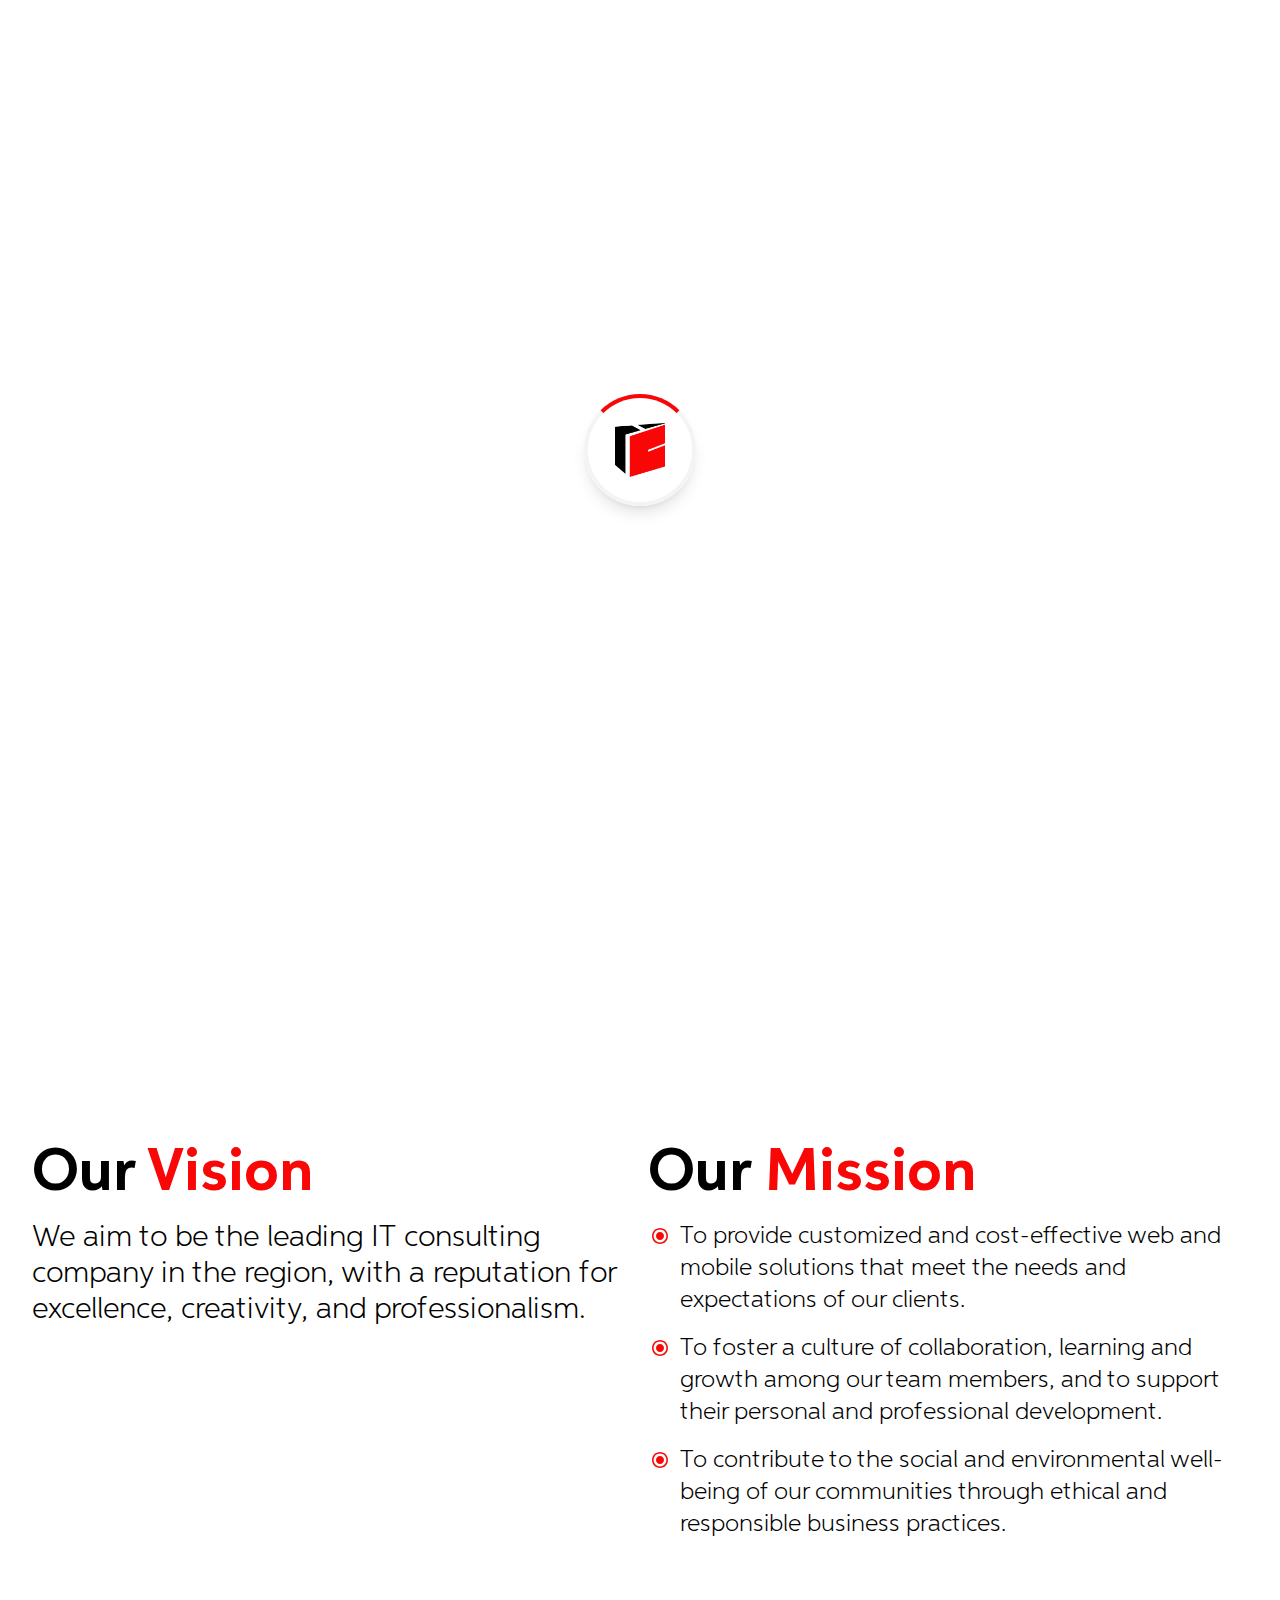
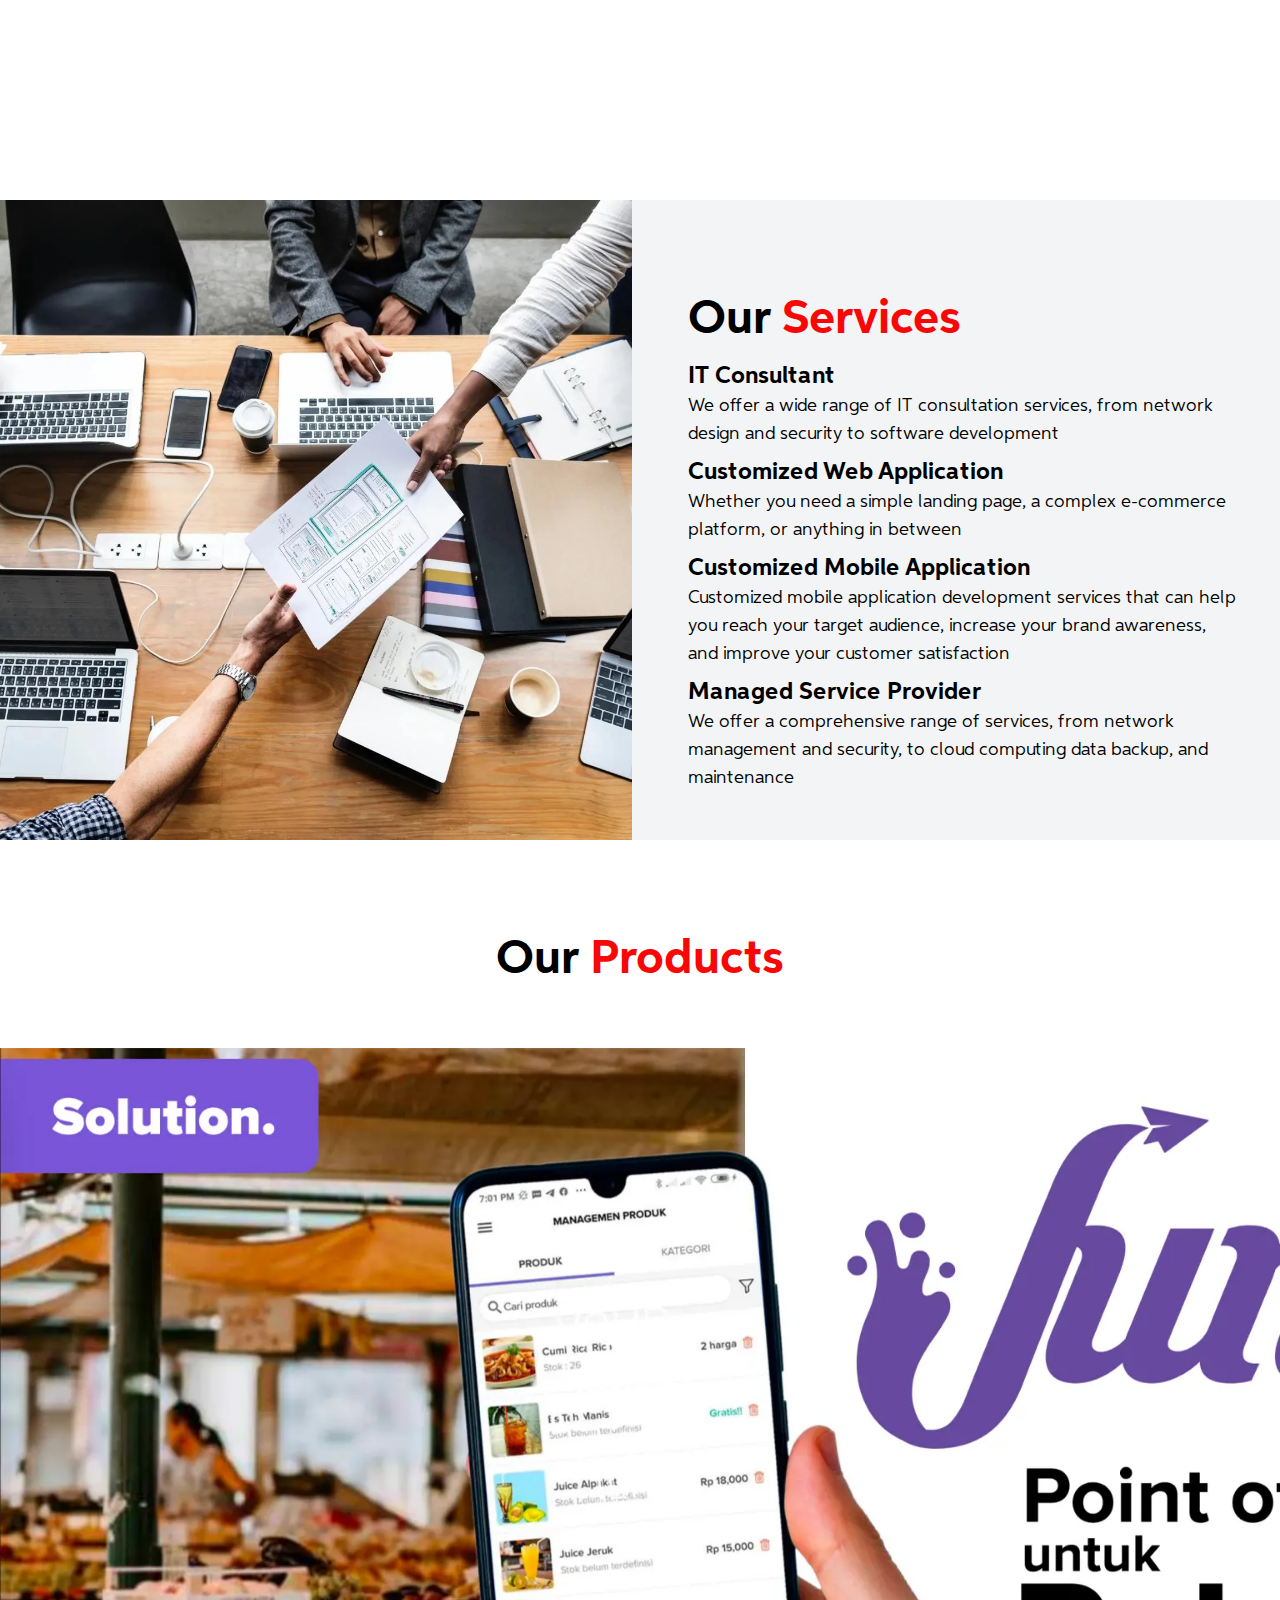
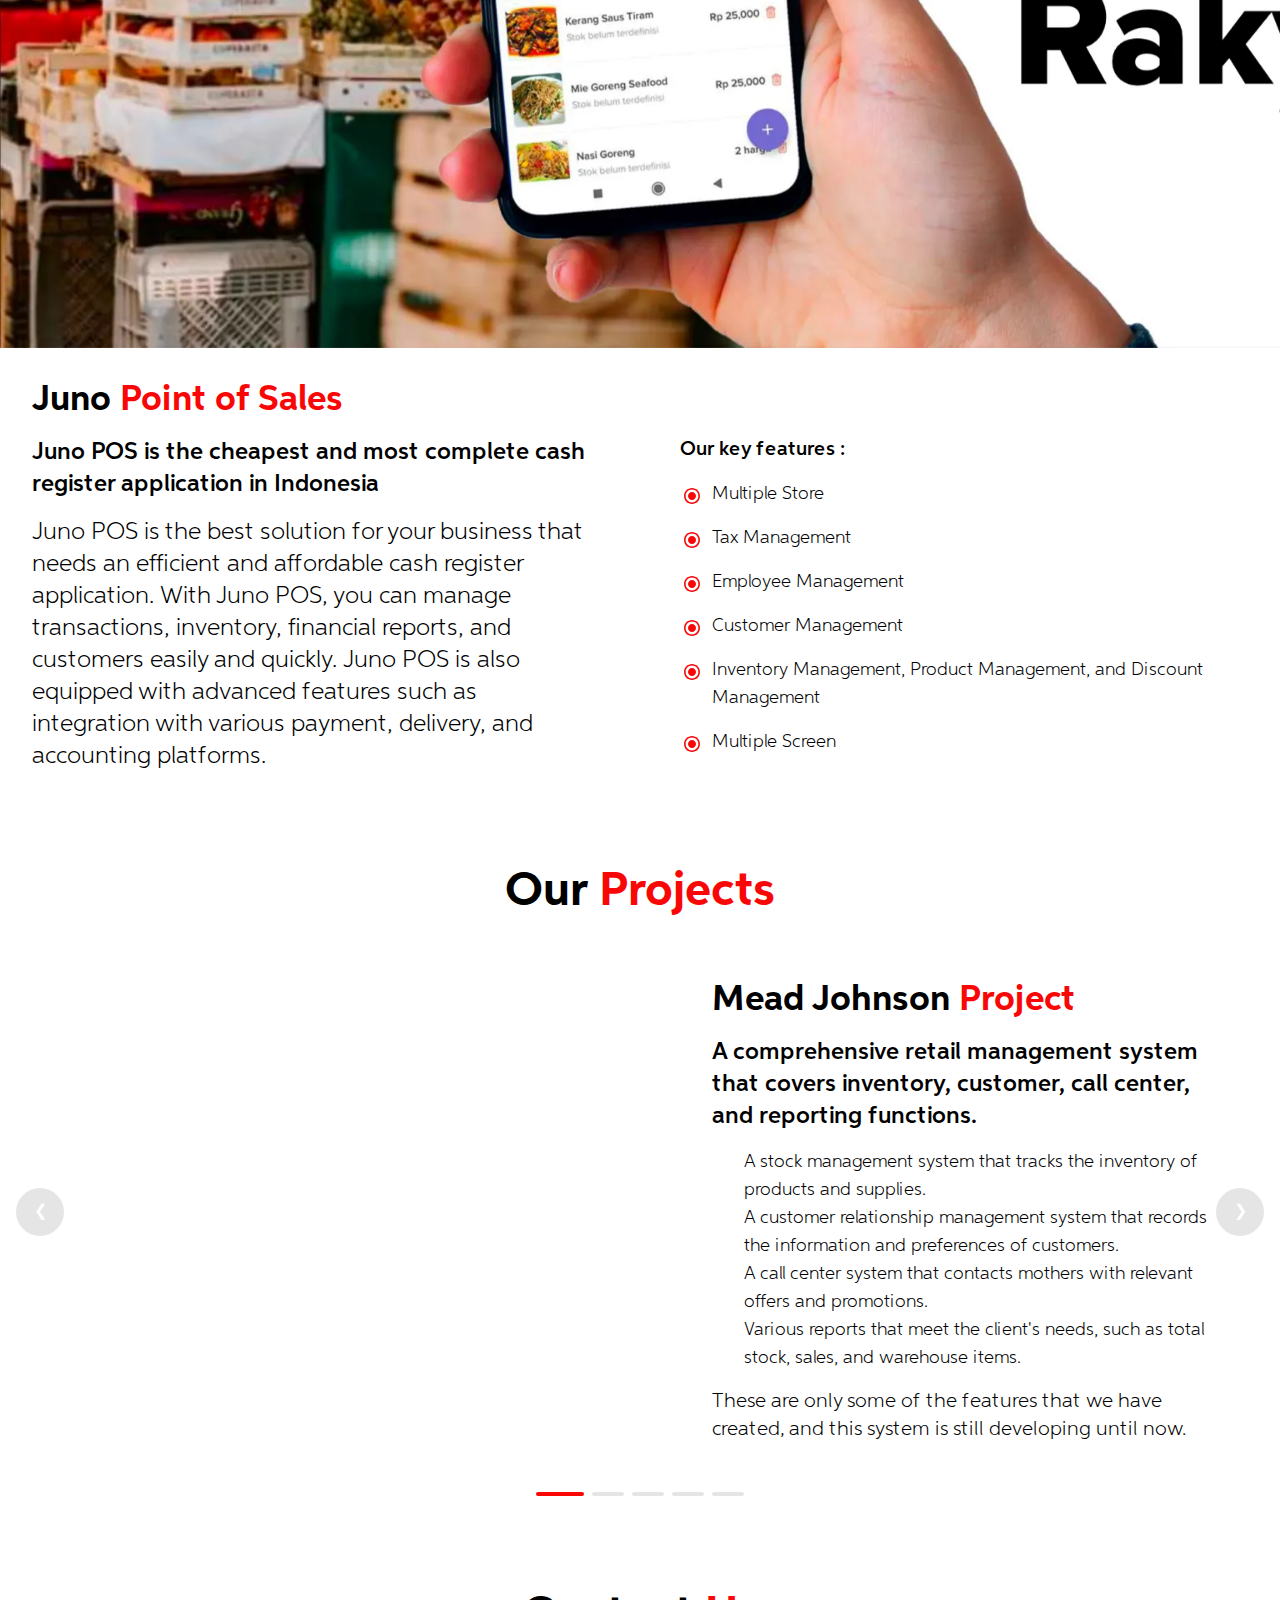
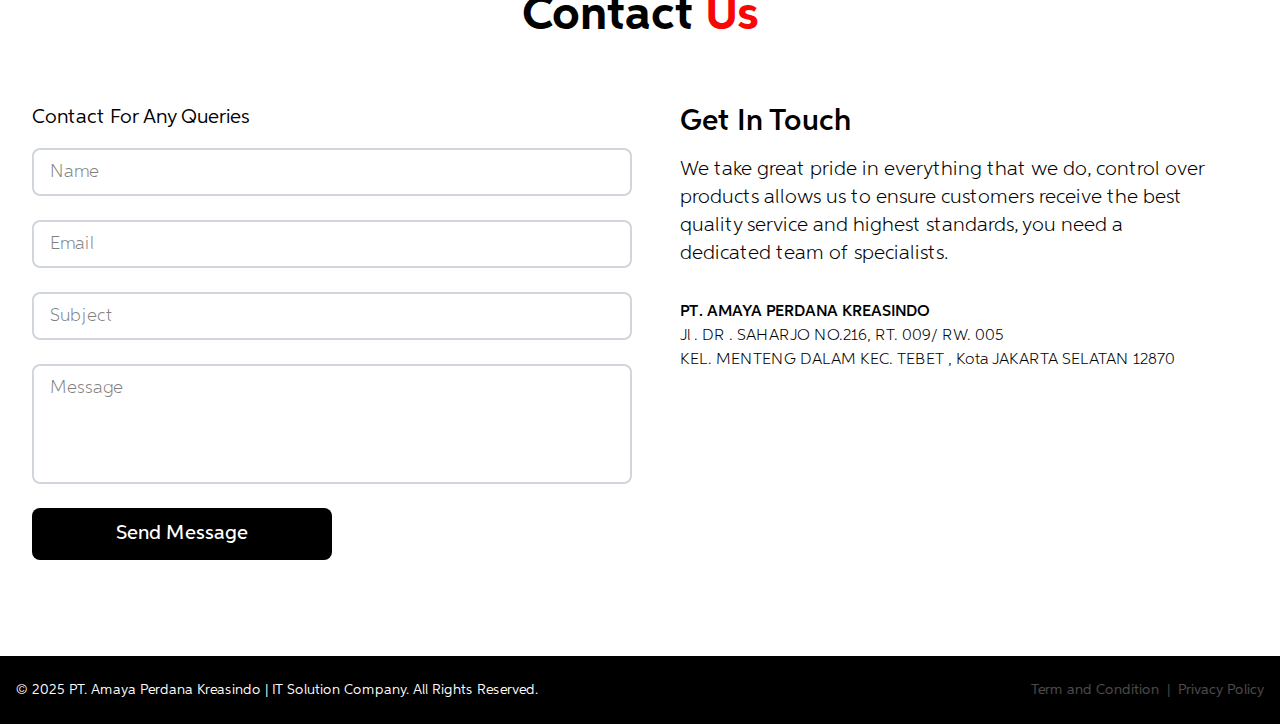
<file: index.html>
<!DOCTYPE html><!--r0AOnemzjOt_Mqp_mMM1q--><html lang="en"><head><meta charSet="utf-8"/><meta name="viewport" content="width=device-width, initial-scale=1.0"/><meta name="viewport" content="width=device-width, initial-scale=1"/><link rel="stylesheet" href="./_next/static/chunks/8c13592b4b5d714d.css" data-precedence="next"/><link rel="stylesheet" href="./_next/static/chunks/3ca6415db9bb7d4a.css" data-precedence="next"/><link rel="preload" as="script" fetchPriority="low" href="./_next/static/chunks/e6b956db2c2e7c9a.js"/><script src="./_next/static/chunks/6fc8155694fa8991.js" async=""></script><script src="./_next/static/chunks/ea7ab0dba7b47d7c.js" async=""></script><script src="./_next/static/chunks/turbopack-d4760c838d904363.js" async=""></script><script src="./_next/static/chunks/c78b86009888782f.js" async=""></script><script src="./_next/static/chunks/7dd66bdf8a7e5707.js" async=""></script><script src="./_next/static/chunks/4cb72b9bcb39f985.js" async=""></script><title>Amaya Perdana Kreasindo</title><link rel="icon" href="assets/favicon.ico"/><link rel="apple-touch-icon" href="assets/apple-touch-icon.png"/><link rel="icon" href="assets/android-chrome-192x192.png"/><link rel="icon" href="assets/android-chrome-512x512.png"/><meta name="description" content="PT Amaya Perdana Kreasindo: jasa IT Consultant, pengembangan aplikasi web &amp; mobile custom, dan Managed Service Provider untuk transformasi digital perusahaan."/><meta name="keywords" content="PT Amaya Perdana Kreasindo, IT Consultant, jasa IT Consultant, pengembangan aplikasi web, pengembangan aplikasi mobile, aplikasi custom, web application, mobile application, Managed Service Provider, transformasi digital, layanan IT, solusi IT perusahaan"/><meta property="og:title" content="Amaya Perdana Kreasindo"/><meta property="og:description" content="PT Amaya Perdana Kreasindo: jasa IT Consultant, pengembangan aplikasi web &amp; mobile custom, dan Managed Service Provider untuk transformasi digital perusahaan."/><meta property="og:image" content="https://agungboleh.github.io/assets/preview-image.webp"/><meta property="og:url" content="https://agungboleh.github.io/"/><meta property="og:type" content="website"/><script src="./_next/static/chunks/a6dad97d9634a72d.js" noModule=""></script></head><body><div hidden=""><!--$--><!--/$--></div><div class="flex-col gap-4 w-full flex items-center justify-center fixed inset-0 bg-white z-50 "><div class="shadow-lg rounded-full bg-white "><div class="w-28 h-28 border-4 animate-spin border-gray-100 flex items-center justify-center border-t-[#f90706] rounded-full"></div></div><div class="absolute flex items-center justify-center"><img alt="Amaya Logo" loading="lazy" width="50" height="50" decoding="async" data-nimg="1" style="color:transparent" src="./_next/static/media/logo.8daa9bc8.webp"/></div></div><header><div class="font-custom"><nav class="fixed z-10 w-full bg-transparent h-32 text-white transition-all duration-300"><div class="container mx-auto flex items-center justify-between px-8 py-5 transition-all duration-300 transform translate-y-4"><div class="logo flex items-center"><a href="#home" class="flex items-center"><img alt="Amaya Logo" loading="lazy" width="50" height="50" decoding="async" data-nimg="1" style="color:transparent" src="./_next/static/media/logo.8daa9bc8.webp"/><span class="ml-3 text-xl text-white">AMAYA PERDANA KREASINDO</span></a></div><div class="lg:flex space-x-12 : hidden" id="navMenu"><ul class="flex space-x-4"><li><a href="#about" class="text-xl text-white hover:bg-white/10 rounded-md px-4 py-2">About</a></li><li><a href="#services" class="text-xl text-white hover:bg-white/10 rounded-md px-4 py-2">Services</a></li><li><a href="#products" class="text-xl text-white hover:bg-white/10 rounded-md px-4 py-2">Products</a></li><li><a href="#projects" class="text-xl text-white hover:bg-white/10 rounded-md px-4 py-2">Projects</a></li><li><a href="#contact" class="text-xl text-white hover:bg-white/10 rounded-md px-4 py-2">Contact</a></li></ul></div><button class="lg:hidden flex flex-col space-y-2" id="navToggle"><span class="block w-8 h-1 bg-white"></span><span class="block w-8 h-1 bg-white"></span><span class="block w-8 h-1 bg-white"></span></button></div></nav><div class="lg:hidden hidden top-24 fixed top-20 left-0 w-full z-50" id="mobileMenu"><ul class="flex flex-col space-y-4 p-8 bg-white text-black text-center"><li><a href="#about" class="text-xl font-semibold hover:text-white hover:bg-black py-2 px-10 rounded-md">About</a></li><li><a href="#services" class="text-xl font-semibold hover:text-white hover:bg-black py-2 px-10 rounded-md">Services</a></li><li><a href="#products" class="text-xl font-semibold hover:text-white hover:bg-black py-2 px-10 rounded-md">Products</a></li><li><a href="#projects" class="text-xl font-semibold hover:text-white hover:bg-black py-2 px-10 rounded-md">Projects</a></li><li><a href="#contact" class="text-xl font-semibold hover:text-white hover:bg-black py-2 px-10 rounded-md">Contact</a></li></ul></div></div></header><div><section id="home" style="background-image:url(./_next/static/media/bg.2ab42be4.webp)" class="bg-cover bg-center h-screen bg-fixed"><div class="container mx-auto text-white px-8 h-full flex items-center static"><div class="animate-fadeInUp"><div class="text-7xl py-4 font-bold">Hello !</div><div class="2xl:w-1/2 xl:w-1/2 lg:w-1/2 md:w-full sm:w-full text-2xl font-light"><span>We are a team of passionate and innovative IT experts who deliver high-quality web and mobile solutions for our clients. We strive to achieve <span class="font-black">work-life balance</span>, <span class="font-black">happiness</span> and <span class="font-black">satisfaction</span> for <span class="font-black">ourselves</span>, <span class="font-black">our clients</span> and <span class="font-black">our families</span>.</span></div><div class="pt-4"><button class="bg-gradient-hover font-bold text-xl text-white px-12 py-3 mt-4 rounded-md">Get Started</button></div></div></div></section><section class="h-screen max-sm:my-40 max-sm:scroll-mt-44 bg-white" id="about"><div class="container mx-auto text-black px-8 h-full flex items-center"><div class="grid 2xl:grid-cols-2 xl:grid-cols-2 lg:grid-cols-2 md:grid-cols-1 sm:grid-cols-1 gap-4"><div class="text-6xl font-bold animate-fadeinleft-on-scroll"><div class="pb-4">Our <span class="text-[#f90706]">Vision</span></div><div class="text-3xl font-light"><span>We aim to be the leading IT consulting company in the region, with a reputation for excellence, creativity, and professionalism.</span></div></div><div class="text-6xl font-bold animate-fadeinright-on-scroll"><div class="pb-4">Our <span class="text-[#f90706]">Mission</span></div><div class="text-2xl font-light flex items-start pb-4"><img alt="ListIcon" loading="lazy" width="16" height="16" decoding="async" data-nimg="1" class="relative left-1 top-2 mr-4" style="color:transparent" src="./_next/static/media/list_icon.fbada642.svg"/><div>To provide customized and cost-effective web and mobile solutions that meet the needs and expectations of our clients.</div></div><div class="text-2xl font-light flex items-start pb-4"><img alt="ListIcon" loading="lazy" width="16" height="16" decoding="async" data-nimg="1" class="relative left-1 top-2 mr-4" style="color:transparent" src="./_next/static/media/list_icon.fbada642.svg"/><div>To foster a culture of collaboration, learning and growth among our team members, and to support their personal and professional development.</div></div><div class="text-2xl font-light flex items-start pb-4"><img alt="ListIcon" loading="lazy" width="16" height="16" decoding="async" data-nimg="1" class="relative left-1 top-2 mr-4" style="color:transparent" src="./_next/static/media/list_icon.fbada642.svg"/><div>To contribute to the social and environmental well-being of our communities through ethical and responsible business practices.</div></div></div></div></div></section><section class="h-full bg-gray-100" id="services"><div class="container  text-black h-full flex items-center"><div class="grid grid-cols-1 lg:grid-cols-2 gap-4 w-full h-full"><div style="background-image:url(./_next/static/media/services.d97f1727.webp)" class="bg-cover bg-center"></div><div class="mx-10 flex items-center animate-fadeinbottom-on-scroll"><div class="mb-10"><div class="text-5xl font-bold pt-24 pb-4"><div>Our <span class="text-[#f90706]">Services</span></div></div><div class="text-2xl font-bold">IT Consultant</div><div class="pb-2 font-normal text-lg">We offer a wide range of IT consultation services, from network design and security to software development</div><div class="text-2xl font-bold">Customized Web Application</div><div class="pb-2 font-normal text-lg">Whether you need a simple landing page, a complex e-commerce platform, or anything in between</div><div class="text-2xl font-bold">Customized Mobile Application</div><div class="pb-2 font-normal text-lg">Customized mobile application development services that can help you reach your target audience, increase your brand awareness, and improve your customer satisfaction</div><div class="text-2xl font-bold">Managed Service Provider</div><div class="pb-2 font-normal text-lg">We offer a comprehensive range of services, from network management and security, to cloud computing data backup, and maintenance</div></div></div></div></div></section><section class="h-full" id="products"><div class="text-black text-5xl font-bold text-center pt-24 pb-16"><div>Our <span class="text-[#f90706]">Products</span></div></div><div style="background-image:url(./_next/static/media/products.0f19a571.webp)" class="mb-8 bg-cover h-screen"></div><div class="container mx-auto"><div class="px-8 text-4xl font-bold pb-4 animate-fadeinleft-on-scroll">Juno <span class="text-[#f90706]">Point of Sales</span></div></div><div class="container mx-auto flex items-center justify-center text-black"><div class="2xl:grid-cols-2 xl:grid-cols-2 lg:grid-cols-2 md:grid-cols-1 sm:grid-cols-1 grid gap-4"><div class="px-8 animate-fadeinleft-on-scroll"><div class="text-2xl font-semibold pb-4">Juno POS is the cheapest and most complete cash register application in Indonesia</div><div class="text-2xl font-light">Juno POS is the best solution for your business that needs an efficient and affordable cash register application. With Juno POS, you can manage transactions, inventory, financial reports, and customers easily and quickly. Juno POS is also equipped with advanced features such as integration with various payment, delivery, and accounting platforms.</div></div><div class="text-xl font-semibold px-8 animate-fadeinleft-on-scroll"><div class="pb-4">Our key features :</div><div class="text-lg font-light flex items-start pb-4"><img alt="ListIcon" loading="lazy" width="16" height="16" decoding="async" data-nimg="1" class="-z-10 relative left-1 top-2 mr-4" style="color:transparent" src="./_next/static/media/list_icon.fbada642.svg"/><div>Multiple Store</div></div><div class="text-lg font-light flex items-start pb-4"><img alt="ListIcon" loading="lazy" width="16" height="16" decoding="async" data-nimg="1" class="-z-10 relative left-1 top-2 mr-4" style="color:transparent" src="./_next/static/media/list_icon.fbada642.svg"/><div>Tax Management</div></div><div class="text-lg font-light flex items-start pb-4"><img alt="ListIcon" loading="lazy" width="16" height="16" decoding="async" data-nimg="1" class="-z-10 relative left-1 top-2 mr-4" style="color:transparent" src="./_next/static/media/list_icon.fbada642.svg"/><div>Employee Management</div></div><div class="text-lg font-light flex items-start pb-4"><img alt="ListIcon" loading="lazy" width="16" height="16" decoding="async" data-nimg="1" class="-z-10 relative left-1 top-2 mr-4" style="color:transparent" src="./_next/static/media/list_icon.fbada642.svg"/><div>Customer Management</div></div><div class="text-lg font-light flex items-start pb-4"><img alt="ListIcon" loading="lazy" width="16" height="16" decoding="async" data-nimg="1" class="-z-10 relative left-1 top-2 mr-4" style="color:transparent" src="./_next/static/media/list_icon.fbada642.svg"/><div>Inventory Management, Product Management, and Discount Management</div></div><div class="text-lg font-light flex items-start pb-4"><img alt="ListIcon" loading="lazy" width="16" height="16" decoding="async" data-nimg="1" class="-z-10 relative left-1 top-2 mr-4" style="color:transparent" src="./_next/static/media/list_icon.fbada642.svg"/><div>Multiple Screen</div></div></div></div></div></section><section class="h-full bg-white" id="projects"><div class="text-black text-5xl font-bold text-center pt-24 pb-16"><div>Our <span class="text-[#f90706]">Projects</span></div></div><div class="container text-black h-full flex items-center"><button class="absolute left-4 p-4 bg-black/10 hover:bg-black text-white rounded-full w-12 h-12 flex items-center justify-center">❮</button><div class="grid grid-cols-1 lg:grid-cols-2 gap-4 w-full justify-center items-center"><img alt="Mead Johnson" loading="lazy" width="1920" height="1080" decoding="async" data-nimg="1" class="w-full h-auto rounded-xl" style="color:transparent" src="./_next/static/media/projects-1.54ef4648.webp"/><div class="px-16"><div class="text-4xl font-bold">Mead Johnson<!-- --> <span class="text-[#f90706]">Project</span></div><div class="text-2xl font-semibold py-4">A comprehensive retail management system that covers inventory, customer, call center, and reporting functions.</div><div class="pb-4 text-lg font-light"><div class="flex items-start"><img alt="ListIcon" loading="lazy" width="16" height="16" decoding="async" data-nimg="1" class="-z-10 relative left-1 top-2 mr-4" style="color:transparent" src="./_next/static/media/list_icon.fbada642.svg"/><div>A stock management system that tracks the inventory of products and supplies.</div></div><div class="flex items-start"><img alt="ListIcon" loading="lazy" width="16" height="16" decoding="async" data-nimg="1" class="-z-10 relative left-1 top-2 mr-4" style="color:transparent" src="./_next/static/media/list_icon.fbada642.svg"/><div>A customer relationship management system that records the information and preferences of customers.</div></div><div class="flex items-start"><img alt="ListIcon" loading="lazy" width="16" height="16" decoding="async" data-nimg="1" class="-z-10 relative left-1 top-2 mr-4" style="color:transparent" src="./_next/static/media/list_icon.fbada642.svg"/><div>A call center system that contacts mothers with relevant offers and promotions.</div></div><div class="flex items-start"><img alt="ListIcon" loading="lazy" width="16" height="16" decoding="async" data-nimg="1" class="-z-10 relative left-1 top-2 mr-4" style="color:transparent" src="./_next/static/media/list_icon.fbada642.svg"/><div>Various reports that meet the client&#x27;s needs, such as total stock, sales, and warehouse items.</div></div></div><div class="text-xl font-light">These are only some of the features that we have created, and this system is still developing until now.</div></div></div><button class="absolute right-4 p-4 bg-black/10 hover:bg-black text-white rounded-full w-12 h-12 flex items-center justify-center">❯</button></div><div class="flex justify-center mt-4 pt-8"><div class="h-1 w-8 mx-1 rounded-full transition-all duration-3000 bg-[#f90706] w-12"></div><div class="h-1 w-8 mx-1 rounded-full transition-all duration-3000 bg-black/10"></div><div class="h-1 w-8 mx-1 rounded-full transition-all duration-3000 bg-black/10"></div><div class="h-1 w-8 mx-1 rounded-full transition-all duration-3000 bg-black/10"></div><div class="h-1 w-8 mx-1 rounded-full transition-all duration-3000 bg-black/10"></div></div></section><section class="h-full pb-24 bg-white" id="contact"><div class="text-black text-5xl font-bold text-center pt-24 pb-16"><div>Contact <span class="text-[#f90706]">Us</span></div></div><div class="container mx-auto text-black px-8 flex items-center animate-fadeinbottom-on-scroll"><div class="2xl:grid-cols-2 xl:grid-cols-2 lg:grid-cols-2 md:grid-cols-1 sm:grid-cols-1 grid gap-4"><div><div class="pb-4 text-xl ">Contact For Any Queries</div><div class="text-lg font-light"><form action="#" method="POST"><div class="space-between flex flex-col gap-6"><input id="Name" type="Name" class="w-full px-4 py-2 rounded-lg border-2 border-gray-300 focus:border-[#f90706] outline-none transition-all" placeholder="Name"/><input id="Email" type="Email" class="w-full px-4 py-2 rounded-lg border-2 border-gray-300 focus:border-[#f90706] outline-none transition-all" placeholder="Email"/><input id="Subject" type="Subject" class="w-full px-4 py-2 rounded-lg border-2 border-gray-300 focus:border-[#f90706] outline-none transition-all" placeholder="Subject"/><textarea id="Message" class="w-full min-h-[120px] px-4 py-2 rounded-lg border-2 border-gray-300 focus:border-[#f90706] outline-none transition-all resize-none" placeholder="Message"></textarea><button id="Submit" class="w-1/2 px-4 py-3 bg-black rounded-lg text-xl font-medium text-white max-lg:mx-auto hover:bg-[#f90706]" type="submit">Send Message</button></div></form></div></div><div class="max-lg:pt-8 max-lg:mx-0 mx-8"><div class="font-semibold text-3xl pb-4">Get In Touch</div><div class="font-light text-xl pb-8">We take great pride in everything that we do, control over products allows us to ensure customers receive the best quality service and highest standards, you need a dedicated team of specialists.</div><div class="font-semibold">PT. AMAYA PERDANA KREASINDO</div><div class="font-light">Jl . DR . SAHARJO NO.216, RT. 009/ RW. 005 <br/>KEL. MENTENG DALAM KEC. TEBET , Kota JAKARTA SELATAN 12870</div></div></div></div></section><div class="fixed bottom-5 right-5 p-2.5 text-white rounded-full shadow-lg transition-opacity duration-300  bg-[#f90706] hover:bg-[#7c0303] opacity-0 pointer-events-none" style="cursor:pointer"><img alt="Back to Top" loading="lazy" width="36" height="36" decoding="async" data-nimg="1" style="color:transparent" src="./_next/static/media/up.50bd07c9.svg"/></div></div><!--$--><!--/$--><footer><footer class="bg-black py-6 text-center text-white"><div class="container mx-auto px-4"><div class="flex flex-col md:flex-row justify-between items-center text-sm"><div class="text-center md:text-left mb-2 md:mb-0">© 2025 PT. Amaya Perdana Kreasindo | IT Solution Company. All Rights Reserved.</div><div class="text-center md:text-right"><a href="#" class="text-white/30 hover:text-white">Term and Condition</a><span class="mx-2 text-white/30">|</span><a href="#" class="text-white/30 hover:text-white">Privacy Policy</a></div></div></div></footer></footer><script src="./_next/static/chunks/e6b956db2c2e7c9a.js" id="_R_" async=""></script><script>(self.__next_f=self.__next_f||[]).push([0])</script><script>self.__next_f.push([1,"1:\"$Sreact.fragment\"\n2:I[73714,[\"./_next/static/chunks/c78b86009888782f.js\",\"./_next/static/chunks/7dd66bdf8a7e5707.js\"],\"default\"]\n3:I[30571,[\"./_next/static/chunks/c78b86009888782f.js\",\"./_next/static/chunks/7dd66bdf8a7e5707.js\"],\"default\"]\n4:I[39756,[\"./_next/static/chunks/c78b86009888782f.js\",\"./_next/static/chunks/7dd66bdf8a7e5707.js\"],\"default\"]\n5:I[37457,[\"./_next/static/chunks/c78b86009888782f.js\",\"./_next/static/chunks/7dd66bdf8a7e5707.js\"],\"default\"]\n11:I[68027,[\"./_next/static/chunks/c78b86009888782f.js\",\"./_next/static/chunks/7dd66bdf8a7e5707.js\"],\"default\"]\n:HL[\"./_next/static/chunks/8c13592b4b5d714d.css\",\"style\"]\n:HL[\"./_next/static/chunks/3ca6415db9bb7d4a.css\",\"style\"]\n"])</script><script>self.__next_f.push([1,"0:{\"P\":null,\"b\":\"r0AOnemzjOt_Mqp-mMM1q\",\"p\":\".\",\"c\":[\"\",\"\"],\"i\":false,\"f\":[[[\"\",{\"children\":[\"__PAGE__\",{}]},\"$undefined\",\"$undefined\",true],[\"\",[\"$\",\"$1\",\"c\",{\"children\":[[[\"$\",\"link\",\"0\",{\"rel\":\"stylesheet\",\"href\":\"./_next/static/chunks/8c13592b4b5d714d.css\",\"precedence\":\"next\",\"crossOrigin\":\"$undefined\",\"nonce\":\"$undefined\"}],[\"$\",\"script\",\"script-0\",{\"src\":\"./_next/static/chunks/c78b86009888782f.js\",\"async\":true,\"nonce\":\"$undefined\"}],[\"$\",\"script\",\"script-1\",{\"src\":\"./_next/static/chunks/7dd66bdf8a7e5707.js\",\"async\":true,\"nonce\":\"$undefined\"}]],[\"$\",\"html\",null,{\"lang\":\"en\",\"children\":[[\"$\",\"head\",null,{\"children\":[[\"$\",\"title\",null,{\"children\":\"Amaya Perdana Kreasindo\"}],[\"$\",\"link\",null,{\"rel\":\"icon\",\"href\":\"assets/favicon.ico\"}],[\"$\",\"link\",null,{\"rel\":\"apple-touch-icon\",\"href\":\"assets/apple-touch-icon.png\"}],[\"$\",\"link\",null,{\"rel\":\"icon\",\"href\":\"assets/android-chrome-192x192.png\"}],[\"$\",\"link\",null,{\"rel\":\"icon\",\"href\":\"assets/android-chrome-512x512.png\"}],[\"$\",\"meta\",null,{\"name\":\"viewport\",\"content\":\"width=device-width, initial-scale=1.0\"}],[\"$\",\"meta\",null,{\"name\":\"description\",\"content\":\"PT Amaya Perdana Kreasindo: jasa IT Consultant, pengembangan aplikasi web \u0026 mobile custom, dan Managed Service Provider untuk transformasi digital perusahaan.\"}],[\"$\",\"meta\",null,{\"name\":\"keywords\",\"content\":\"PT Amaya Perdana Kreasindo, IT Consultant, jasa IT Consultant, pengembangan aplikasi web, pengembangan aplikasi mobile, aplikasi custom, web application, mobile application, Managed Service Provider, transformasi digital, layanan IT, solusi IT perusahaan\"}],[\"$\",\"meta\",null,{\"property\":\"og:title\",\"content\":\"Amaya Perdana Kreasindo\"}],[\"$\",\"meta\",null,{\"property\":\"og:description\",\"content\":\"PT Amaya Perdana Kreasindo: jasa IT Consultant, pengembangan aplikasi web \u0026 mobile custom, dan Managed Service Provider untuk transformasi digital perusahaan.\"}],[\"$\",\"meta\",null,{\"property\":\"og:image\",\"content\":\"https://agungboleh.github.io/assets/preview-image.webp\"}],[\"$\",\"meta\",null,{\"property\":\"og:url\",\"content\":\"https://agungboleh.github.io/\"}],[\"$\",\"meta\",null,{\"property\":\"og:type\",\"content\":\"website\"}]]}],[\"$\",\"body\",null,{\"children\":[[\"$\",\"$L2\",null,{}],[\"$\",\"header\",null,{\"children\":[\"$\",\"$L3\",null,{}]}],[\"$\",\"$L4\",null,{\"parallelRouterKey\":\"children\",\"error\":\"$undefined\",\"errorStyles\":\"$undefined\",\"errorScripts\":\"$undefined\",\"template\":[\"$\",\"$L5\",null,{}],\"templateStyles\":\"$undefined\",\"templateScripts\":\"$undefined\",\"notFound\":[[[\"$\",\"title\",null,{\"children\":\"404: This page could not be found.\"}],[\"$\",\"div\",null,{\"style\":{\"fontFamily\":\"system-ui,\\\"Segoe UI\\\",Roboto,Helvetica,Arial,sans-serif,\\\"Apple Color Emoji\\\",\\\"Segoe UI Emoji\\\"\",\"height\":\"100vh\",\"textAlign\":\"center\",\"display\":\"flex\",\"flexDirection\":\"column\",\"alignItems\":\"center\",\"justifyContent\":\"center\"},\"children\":[\"$\",\"div\",null,{\"children\":[[\"$\",\"style\",null,{\"dangerouslySetInnerHTML\":{\"__html\":\"body{color:#000;background:#fff;margin:0}.next-error-h1{border-right:1px solid rgba(0,0,0,.3)}@media (prefers-color-scheme:dark){body{color:#fff;background:#000}.next-error-h1{border-right:1px solid rgba(255,255,255,.3)}}\"}}],[\"$\",\"h1\",null,{\"className\":\"next-error-h1\",\"style\":{\"display\":\"inline-block\",\"margin\":\"0 20px 0 0\",\"padding\":\"0 23px 0 0\",\"fontSize\":24,\"fontWeight\":500,\"verticalAlign\":\"top\",\"lineHeight\":\"49px\"},\"children\":404}],[\"$\",\"div\",null,{\"style\":{\"display\":\"inline-block\"},\"children\":[\"$\",\"h2\",null,{\"style\":{\"fontSize\":14,\"fontWeight\":400,\"lineHeight\":\"49px\",\"margin\":0},\"children\":\"This page could not be found.\"}]}]]}]}]],[]],\"forbidden\":\"$undefined\",\"unauthorized\":\"$undefined\"}],[\"$\",\"footer\",null,{\"children\":[\"$\",\"footer\",null,{\"className\":\"bg-black py-6 text-center text-white\",\"children\":[\"$\",\"div\",null,{\"className\":\"container mx-auto px-4\",\"children\":[\"$\",\"div\",null,{\"className\":\"flex flex-col md:flex-row justify-between items-center text-sm\",\"children\":[[\"$\",\"div\",null,{\"className\":\"text-center md:text-left mb-2 md:mb-0\",\"children\":\"© 2025 PT. Amaya Perdana Kreasindo | IT Solution Company. All Rights Reserved.\"}],[\"$\",\"div\",null,{\"className\":\"text-center md:text-right\",\"children\":[[\"$\",\"a\",null,{\"href\":\"#\",\"className\":\"text-white/30 hover:text-white\",\"children\":\"Term and Condition\"}],[\"$\",\"span\",null,{\"className\":\"mx-2 text-white/30\",\"children\":\"|\"}],[\"$\",\"a\",null,{\"href\":\"#\",\"className\":\"text-white/30 hover:text-white\",\"children\":\"Privacy Policy\"}]]}]]}]}]}]}]]}]]}]]}],{\"children\":[\"__PAGE__\",[\"$\",\"$1\",\"c\",{\"children\":[[\"$\",\"div\",null,{\"children\":[\"$L6\",\"$L7\",\"$L8\",\"$L9\",\"$La\",\"$Lb\",\"$Lc\"]}],[\"$Ld\",\"$Le\"],\"$Lf\"]}],{},null,false]},null,false],\"$L10\",false]],\"m\":\"$undefined\",\"G\":[\"$11\",[\"$L12\"]],\"s\":false,\"S\":true}\n"])</script><script>self.__next_f.push([1,"13:I[8173,[\"./_next/static/chunks/c78b86009888782f.js\",\"./_next/static/chunks/7dd66bdf8a7e5707.js\",\"./_next/static/chunks/4cb72b9bcb39f985.js\"],\"default\"]\n14:I[83734,[\"./_next/static/chunks/c78b86009888782f.js\",\"./_next/static/chunks/7dd66bdf8a7e5707.js\",\"./_next/static/chunks/4cb72b9bcb39f985.js\"],\"default\"]\n15:I[51786,[\"./_next/static/chunks/c78b86009888782f.js\",\"./_next/static/chunks/7dd66bdf8a7e5707.js\",\"./_next/static/chunks/4cb72b9bcb39f985.js\"],\"default\"]\n16:I[85140,[\"./_next/static/chunks/c78b86009888782f.js\",\"./_next/static/chunks/7dd66bdf8a7e5707.js\",\"./_next/static/chunks/4cb72b9bcb39f985.js\"],\"default\"]\n17:I[18832,[\"./_next/static/chunks/c78b86009888782f.js\",\"./_next/static/chunks/7dd66bdf8a7e5707.js\",\"./_next/static/chunks/4cb72b9bcb39f985.js\"],\"default\"]\n18:I[14377,[\"./_next/static/chunks/c78b86009888782f.js\",\"./_next/static/chunks/7dd66bdf8a7e5707.js\",\"./_next/static/chunks/4cb72b9bcb39f985.js\"],\"default\"]\n19:I[76888,[\"./_next/static/chunks/c78b86009888782f.js\",\"./_next/static/chunks/7dd66bdf8a7e5707.js\",\"./_next/static/chunks/4cb72b9bcb39f985.js\"],\"default\"]\n1a:I[97367,[\"./_next/static/chunks/c78b86009888782f.js\",\"./_next/static/chunks/7dd66bdf8a7e5707.js\"],\"OutletBoundary\"]\n1c:I[11533,[\"./_next/static/chunks/c78b86009888782f.js\",\"./_next/static/chunks/7dd66bdf8a7e5707.js\"],\"AsyncMetadataOutlet\"]\n1e:I[97367,[\"./_next/static/chunks/c78b86009888782f.js\",\"./_next/static/chunks/7dd66bdf8a7e5707.js\"],\"ViewportBoundary\"]\n20:I[97367,[\"./_next/static/chunks/c78b86009888782f.js\",\"./_next/static/chunks/7dd66bdf8a7e5707.js\"],\"MetadataBoundary\"]\n21:\"$Sreact.suspense\"\n6:[\"$\",\"$L13\",null,{}]\n7:[\"$\",\"$L14\",null,{}]\n8:[\"$\",\"$L15\",null,{}]\n9:[\"$\",\"$L16\",null,{}]\na:[\"$\",\"$L17\",null,{}]\nb:[\"$\",\"$L18\",null,{}]\nc:[\"$\",\"$L19\",null,{}]\nd:[\"$\",\"link\",\"0\",{\"rel\":\"stylesheet\",\"href\":\"./_next/static/chunks/3ca6415db9bb7d4a.css\",\"precedence\":\"next\",\"crossOrigin\":\"$undefined\",\"nonce\":\"$undefined\"}]\ne:[\"$\",\"script\",\"script-0\",{\"src\":\"./_next/static/chunks/4cb72b9bcb39f985.js\",\"async\":true,\"nonce\":\"$undefined\"}]\nf:[\"$\",\"$L1a\",n"])</script><script>self.__next_f.push([1,"ull,{\"children\":[\"$L1b\",[\"$\",\"$L1c\",null,{\"promise\":\"$@1d\"}]]}]\n10:[\"$\",\"$1\",\"h\",{\"children\":[null,[[\"$\",\"$L1e\",null,{\"children\":\"$L1f\"}],null],[\"$\",\"$L20\",null,{\"children\":[\"$\",\"div\",null,{\"hidden\":true,\"children\":[\"$\",\"$21\",null,{\"fallback\":null,\"children\":\"$L22\"}]}]}]]}]\n12:[\"$\",\"link\",\"0\",{\"rel\":\"stylesheet\",\"href\":\"./_next/static/chunks/8c13592b4b5d714d.css\",\"precedence\":\"next\",\"crossOrigin\":\"$undefined\",\"nonce\":\"$undefined\"}]\n"])</script><script>self.__next_f.push([1,"1f:[[\"$\",\"meta\",\"0\",{\"charSet\":\"utf-8\"}],[\"$\",\"meta\",\"1\",{\"name\":\"viewport\",\"content\":\"width=device-width, initial-scale=1\"}]]\n1b:null\n"])</script><script>self.__next_f.push([1,"1d:{\"metadata\":[],\"error\":null,\"digest\":\"$undefined\"}\n"])</script><script>self.__next_f.push([1,"22:\"$1d:metadata\"\n"])</script></body></html>
</file>
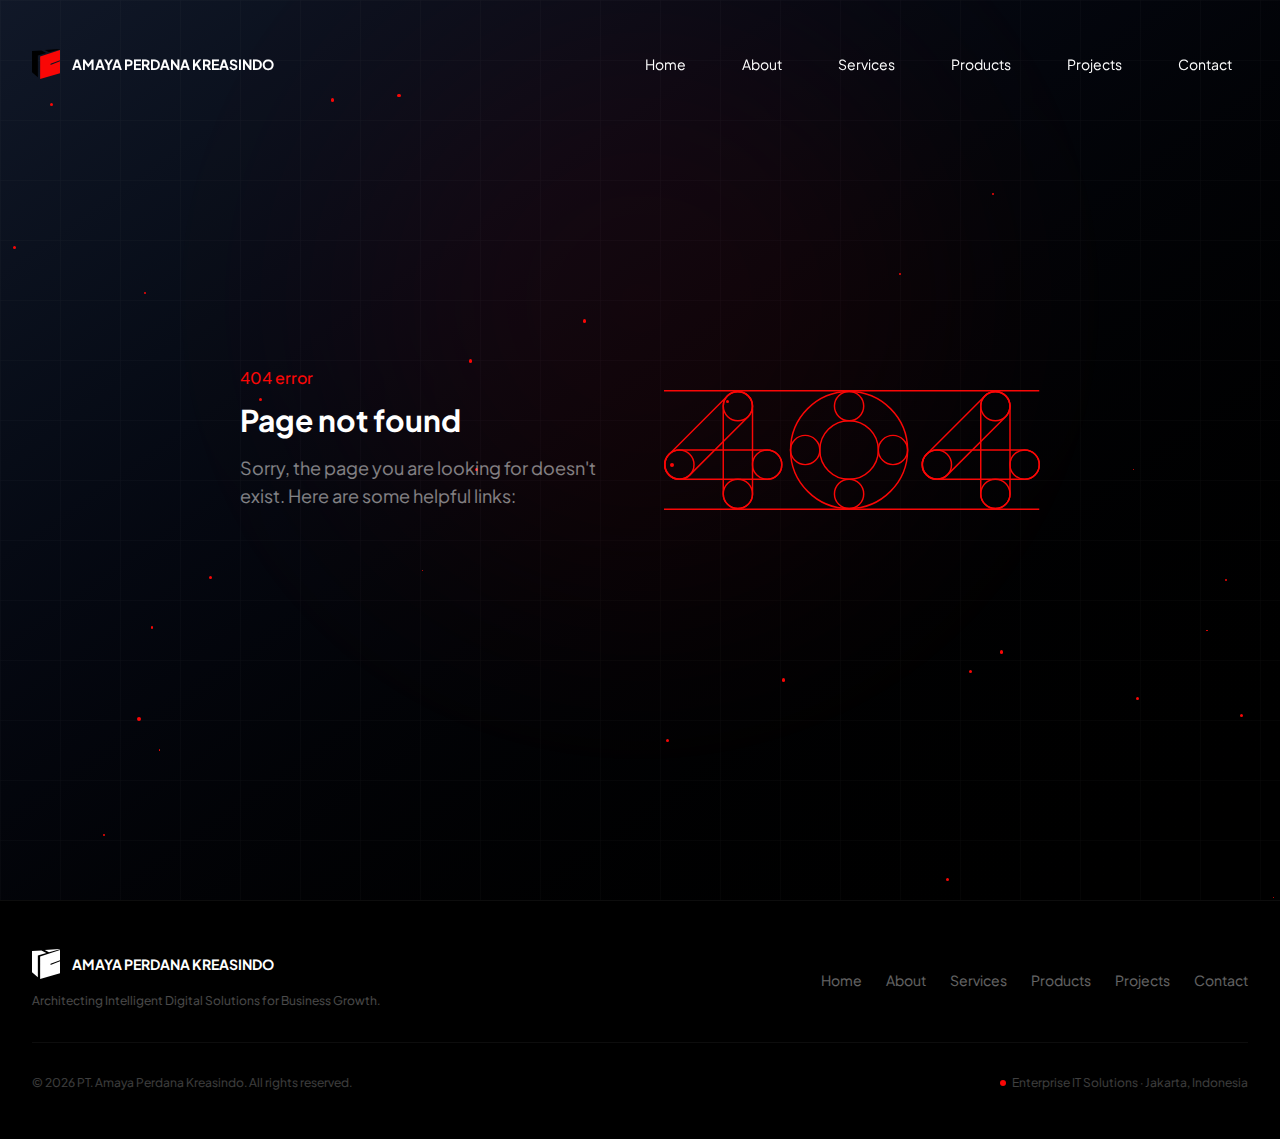
<file: _not-found.html>
<!DOCTYPE html><html lang="en"><head><meta charSet="utf-8"/><meta name="viewport" content="width=device-width, initial-scale=1.0"/><meta name="viewport" content="width=device-width, initial-scale=1"/><link rel="stylesheet" href="./_next/static/chunks/0c3wd-a2m9~5d.css" data-precedence="next"/><link rel="stylesheet" href="./_next/static/chunks/0husfd2btp8xz.css" data-precedence="next"/><link rel="preload" as="script" fetchPriority="low" href="./_next/static/chunks/0yb2wil16uz6h.js"/><script src="./_next/static/chunks/10da4~p_h3mow.js" async=""></script><script src="./_next/static/chunks/0zfotsowwll1x.js" async=""></script><script src="./_next/static/chunks/0yoi6g0rt32bk.js" async=""></script><script src="./_next/static/chunks/0pqt~8bl3ukh4.js" async=""></script><script src="./_next/static/chunks/turbopack-15g_rk69-n29g.js" async=""></script><script src="./_next/static/chunks/13-hy84fcdf-0.js" async=""></script><script src="./_next/static/chunks/0d3shmwh5_nmn.js" async=""></script><script src="./_next/static/chunks/08l0omxjk9m2d.js" async=""></script><link rel="preload" href="https://fonts.googleapis.com/css2?family=Outfit:wght@100..900&amp;family=Plus+Jakarta+Sans:ital,wght@0,200..800;1,200..800&amp;display=swap" as="style"/><meta name="robots" content="noindex"/><title>PT. Amaya Perdana Kreasindo | Enterprise IT Solutions &amp; AI Integration</title><link rel="icon" href="assets/favicon.ico"/><link rel="apple-touch-icon" href="assets/apple-touch-icon.png"/><link rel="icon" href="assets/android-chrome-192x192.png"/><link rel="icon" href="assets/android-chrome-512x512.png"/><link rel="preconnect" href="https://fonts.googleapis.com"/><link rel="preconnect" href="https://fonts.gstatic.com" crossorigin=""/><meta name="description" content="Architecting Intelligent Digital Solutions for Business Growth."/><meta name="keywords" content="IT agency Indonesia,enterprise software,AI integration,mobile app development,web development,cloud infrastructure,PT Amaya Perdana Kreasindo"/><meta property="og:title" content="Amaya Perdana Kreasindo"/><meta property="og:description" content="Architecting Intelligent Digital Solutions for Business Growth."/><meta property="og:image" content="https://agungboleh.github.io/assets/preview-image.png"/><meta property="og:url" content="https://agungboleh.github.io/"/><meta property="og:type" content="website"/><title>PT. Amaya Perdana Kreasindo | Enterprise IT Solutions &amp; AI Integration</title><meta name="description" content="Architecting Intelligent Digital Solutions for Business Growth."/><link rel="icon" href="/assets/favicon.ico"/><link rel="apple-touch-icon" href="/assets/apple-touch-icon.png"/><link href="https://fonts.googleapis.com/css2?family=Outfit:wght@100..900&amp;family=Plus+Jakarta+Sans:ital,wght@0,200..800;1,200..800&amp;display=swap" rel="stylesheet"/><script src="./_next/static/chunks/03~yq9q893hmn.js" noModule=""></script></head><body><div hidden=""><!--$--><!--/$--></div><header><nav class="fixed top-0 z-50 w-full transition-all duration-300 bg-transparent h-32"><div class="container mx-auto flex items-center justify-between px-6 lg:px-8 h-full"><a href="/#home" class="flex items-center"><img alt="Logo" loading="lazy" width="28" height="30" decoding="async" data-nimg="1" style="color:transparent" src="./_next/static/media/logo.012riv~p-lxub.svg"/><span class="ml-3 text-sm font-bold text-white">AMAYA PERDANA KREASINDO</span></a><div class="hidden lg:flex space-x-6"><a href="/#home" class="text-sm px-4 py-2 rounded-md transition text-white hover:bg-white/10">Home</a><a href="/#about" class="text-sm px-4 py-2 rounded-md transition text-white hover:bg-white/10">About</a><a href="/#services" class="text-sm px-4 py-2 rounded-md transition text-white hover:bg-white/10">Services</a><a href="/#products" class="text-sm px-4 py-2 rounded-md transition text-white hover:bg-white/10">Products</a><a href="/#projects" class="text-sm px-4 py-2 rounded-md transition text-white hover:bg-white/10">Projects</a><a href="/#contact" class="text-sm px-4 py-2 rounded-md transition text-white hover:bg-white/10">Contact</a></div><button class="lg:hidden flex flex-col space-y-1"><span class="w-5 h-0.5 bg-white"></span><span class="w-5 h-0.5 bg-white"></span><span class="w-5 h-0.5 bg-white"></span></button></div></nav><div class="lg:hidden fixed left-0 w-full z-40 transition-all duration-300 opacity-0 invisible" style="top:100px"><div class="bg-white text-gray-600 flex flex-col items-center py-8 space-y-6 shadow-lg"><a href="/#home" class="text-lg font-semibold px-6 py-2 rounded-md transition hover:bg-black/20 hover:text-gray-950">Home</a><a href="/#about" class="text-lg font-semibold px-6 py-2 rounded-md transition hover:bg-black/20 hover:text-gray-950">About</a><a href="/#services" class="text-lg font-semibold px-6 py-2 rounded-md transition hover:bg-black/20 hover:text-gray-950">Services</a><a href="/#products" class="text-lg font-semibold px-6 py-2 rounded-md transition hover:bg-black/20 hover:text-gray-950">Products</a><a href="/#projects" class="text-lg font-semibold px-6 py-2 rounded-md transition hover:bg-black/20 hover:text-gray-950">Projects</a><a href="/#contact" class="text-lg font-semibold px-6 py-2 rounded-md transition hover:bg-black/20 hover:text-gray-950">Contact</a></div></div></header><section><section class="relative flex flex-col justify-center overflow-hidden bg-gradient-to-br from-gray-900 to-black min-h-screen"><div class="absolute inset-0 opacity-[0.04]" style="background-image:linear-gradient(rgba(255,255,255,0.5) 1px, transparent 1px), linear-gradient(90deg, rgba(255,255,255,0.5) 1px, transparent 1px);background-size:60px 60px"></div><div class="absolute top-1/3 left-1/2 -translate-x-1/2 -translate-y-1/2 w-[600px] h-[600px] bg-[#f90706] opacity-[0.06] rounded-full blur-[120px]"></div><div class="relative z-10"><div class="relative z-10 container px-10 lg:px-60 py-12 mx-auto lg:flex lg:items-center lg:gap-12"><div class="w-full lg:w-1/2"><p class="text-base font-medium text-[#f90706]">404 error</p><h1 class="mt-3 text-2xl font-bold text-white md:text-3xl">Page not found</h1><p class="mt-4 text-lg text-white/50">Sorry, the page you are looking for doesn&#x27;t exist. Here are some helpful links:</p><div class="flex items-center mt-6 gap-x-3"></div></div><div class="relative w-full mt-12 lg:w-1/2 lg:mt-0"><img alt="Not found illustration" loading="lazy" width="500" height="500" decoding="async" data-nimg="1" class="w-full max-w-lg lg:mx-auto" style="color:transparent" src="/assets/404.svg"/></div></div></div></section></section><!--$--><!--/$--><footer><footer class="bg-black text-white py-12 border-t border-white/5"><div class="max-w-7xl mx-auto px-6 lg:px-8"><div class="flex flex-col md:flex-row items-start md:items-center justify-between gap-8"><div class="flex flex-col gap-3"><a href="/#home" class="flex items-center"><img alt="Logo" loading="lazy" width="28" height="30" decoding="async" data-nimg="1" style="color:transparent" src="./_next/static/media/logo-white.02vv4l5--i-7f.svg"/><span class="ml-3 text-sm font-bold">AMAYA PERDANA KREASINDO</span></a><p class="text-white/30 text-xs leading-relaxed">Architecting Intelligent Digital Solutions for Business Growth.</p></div><div class="flex flex-wrap gap-6"><a href="/#home" class="text-white/40 text-sm hover:text-white transition-colors duration-200">Home</a><a href="/#about" class="text-white/40 text-sm hover:text-white transition-colors duration-200">About</a><a href="/#services" class="text-white/40 text-sm hover:text-white transition-colors duration-200">Services</a><a href="/#products" class="text-white/40 text-sm hover:text-white transition-colors duration-200">Products</a><a href="/#projects" class="text-white/40 text-sm hover:text-white transition-colors duration-200">Projects</a><a href="/#contact" class="text-white/40 text-sm hover:text-white transition-colors duration-200">Contact</a></div></div><div class="w-full h-px bg-white/5 my-8"></div><div class="flex flex-col sm:flex-row items-center justify-between gap-4"><p class="text-white/25 text-xs">© 2026 PT. Amaya Perdana Kreasindo. All rights reserved.</p><div class="flex items-center gap-1.5"><div class="w-1.5 h-1.5 bg-[#f90706] rounded-full"></div><span class="text-white/25 text-xs">Enterprise IT Solutions · Jakarta, Indonesia</span></div></div></div></footer></footer><script src="./_next/static/chunks/0yb2wil16uz6h.js" id="_R_" async=""></script><script>(self.__next_f=self.__next_f||[]).push([0])</script><script>self.__next_f.push([1,"1:\"$Sreact.fragment\"\n2:I[38640,[\"./_next/static/chunks/13-hy84fcdf-0.js\",\"./_next/static/chunks/0d3shmwh5_nmn.js\"],\"default\"]\n3:I[30571,[\"./_next/static/chunks/13-hy84fcdf-0.js\",\"./_next/static/chunks/0d3shmwh5_nmn.js\"],\"default\"]\n4:I[39756,[\"./_next/static/chunks/13-hy84fcdf-0.js\",\"./_next/static/chunks/0d3shmwh5_nmn.js\"],\"default\"]\n5:I[37457,[\"./_next/static/chunks/13-hy84fcdf-0.js\",\"./_next/static/chunks/0d3shmwh5_nmn.js\"],\"default\"]\n6:I[36768,[\"./_next/static/chunks/13-hy84fcdf-0.js\",\"./_next/static/chunks/0d3shmwh5_nmn.js\",\"./_next/static/chunks/08l0omxjk9m2d.js\"],\"default\"]\n7:I[28192,[\"./_next/static/chunks/13-hy84fcdf-0.js\",\"./_next/static/chunks/0d3shmwh5_nmn.js\"],\"default\"]\n8:I[47257,[\"./_next/static/chunks/13-hy84fcdf-0.js\",\"./_next/static/chunks/0d3shmwh5_nmn.js\"],\"ClientPageRoot\"]\nb:I[97367,[\"./_next/static/chunks/13-hy84fcdf-0.js\",\"./_next/static/chunks/0d3shmwh5_nmn.js\"],\"OutletBoundary\"]\nc:\"$Sreact.suspense\"\nf:I[97367,[\"./_next/static/chunks/13-hy84fcdf-0.js\",\"./_next/static/chunks/0d3shmwh5_nmn.js\"],\"ViewportBoundary\"]\n11:I[97367,[\"./_next/static/chunks/13-hy84fcdf-0.js\",\"./_next/static/chunks/0d3shmwh5_nmn.js\"],\"MetadataBoundary\"]\n13:I[68027,[\"./_next/static/chunks/13-hy84fcdf-0.js\",\"./_next/static/chunks/0d3shmwh5_nmn.js\"],\"default\",1]\n:HL[\"./_next/static/chunks/0c3wd-a2m9~5d.css\",\"style\"]\n:HL[\"./_next/static/chunks/0husfd2btp8xz.css\",\"style\"]\n:HL[\"https://fonts.googleapis.com/css2?family=Outfit:wght@100..900\u0026family=Plus+Jakarta+Sans:ital,wght@0,200..800;1,200..800\u0026display=swap\",\"style\"]\n"])</script><script>self.__next_f.push([1,"0:{\"P\":null,\"c\":[\"\",\"_not-found\"],\"q\":\"\",\"i\":false,\"f\":[[[\"\",{\"children\":[\"/_not-found\",{\"children\":[\"__PAGE__\",{}]}]},\"$undefined\",\"$undefined\",16],[[\"$\",\"$1\",\"c\",{\"children\":[[[\"$\",\"link\",\"0\",{\"rel\":\"stylesheet\",\"href\":\"./_next/static/chunks/0c3wd-a2m9~5d.css\",\"precedence\":\"next\",\"crossOrigin\":\"$undefined\",\"nonce\":\"$undefined\"}],[\"$\",\"script\",\"script-0\",{\"src\":\"./_next/static/chunks/13-hy84fcdf-0.js\",\"async\":true,\"nonce\":\"$undefined\"}],[\"$\",\"script\",\"script-1\",{\"src\":\"./_next/static/chunks/0d3shmwh5_nmn.js\",\"async\":true,\"nonce\":\"$undefined\"}]],[\"$\",\"html\",null,{\"lang\":\"en\",\"children\":[[\"$\",\"head\",null,{\"children\":[[\"$\",\"title\",null,{\"children\":\"PT. Amaya Perdana Kreasindo | Enterprise IT Solutions \u0026 AI Integration\"}],[\"$\",\"link\",null,{\"rel\":\"icon\",\"href\":\"assets/favicon.ico\"}],[\"$\",\"link\",null,{\"rel\":\"apple-touch-icon\",\"href\":\"assets/apple-touch-icon.png\"}],[\"$\",\"link\",null,{\"rel\":\"icon\",\"href\":\"assets/android-chrome-192x192.png\"}],[\"$\",\"link\",null,{\"rel\":\"icon\",\"href\":\"assets/android-chrome-512x512.png\"}],[\"$\",\"link\",null,{\"rel\":\"preconnect\",\"href\":\"https://fonts.googleapis.com\"}],[\"$\",\"link\",null,{\"rel\":\"preconnect\",\"href\":\"https://fonts.gstatic.com\",\"crossOrigin\":\"\"}],[\"$\",\"link\",null,{\"href\":\"https://fonts.googleapis.com/css2?family=Outfit:wght@100..900\u0026family=Plus+Jakarta+Sans:ital,wght@0,200..800;1,200..800\u0026display=swap\",\"rel\":\"stylesheet\"}],[\"$\",\"meta\",null,{\"name\":\"viewport\",\"content\":\"width=device-width, initial-scale=1.0\"}],[\"$\",\"meta\",null,{\"name\":\"description\",\"content\":\"Architecting Intelligent Digital Solutions for Business Growth.\"}],[\"$\",\"meta\",null,{\"name\":\"keywords\",\"content\":\"IT agency Indonesia,enterprise software,AI integration,mobile app development,web development,cloud infrastructure,PT Amaya Perdana Kreasindo\"}],[\"$\",\"meta\",null,{\"property\":\"og:title\",\"content\":\"Amaya Perdana Kreasindo\"}],[\"$\",\"meta\",null,{\"property\":\"og:description\",\"content\":\"Architecting Intelligent Digital Solutions for Business Growth.\"}],[\"$\",\"meta\",null,{\"property\":\"og:image\",\"content\":\"https://agungboleh.github.io/assets/preview-image.png\"}],[\"$\",\"meta\",null,{\"property\":\"og:url\",\"content\":\"https://agungboleh.github.io/\"}],[\"$\",\"meta\",null,{\"property\":\"og:type\",\"content\":\"website\"}]]}],[\"$\",\"body\",null,{\"children\":[\"$\",\"$L2\",null,{\"children\":[[\"$\",\"header\",null,{\"children\":[\"$\",\"$L3\",null,{}]}],[\"$\",\"$L4\",null,{\"parallelRouterKey\":\"children\",\"error\":\"$undefined\",\"errorStyles\":\"$undefined\",\"errorScripts\":\"$undefined\",\"template\":[\"$\",\"$L5\",null,{}],\"templateStyles\":\"$undefined\",\"templateScripts\":\"$undefined\",\"notFound\":[[\"$\",\"$L6\",null,{}],[[\"$\",\"link\",\"0\",{\"rel\":\"stylesheet\",\"href\":\"./_next/static/chunks/0husfd2btp8xz.css\",\"precedence\":\"next\",\"crossOrigin\":\"$undefined\",\"nonce\":\"$undefined\"}]]],\"forbidden\":\"$undefined\",\"unauthorized\":\"$undefined\"}],[\"$\",\"footer\",null,{\"children\":[\"$\",\"$L7\",null,{}]}]]}]}]]}]]}],{\"children\":[[\"$\",\"$1\",\"c\",{\"children\":[null,[\"$\",\"$L4\",null,{\"parallelRouterKey\":\"children\",\"error\":\"$undefined\",\"errorStyles\":\"$undefined\",\"errorScripts\":\"$undefined\",\"template\":[\"$\",\"$L5\",null,{}],\"templateStyles\":\"$undefined\",\"templateScripts\":\"$undefined\",\"notFound\":\"$undefined\",\"forbidden\":\"$undefined\",\"unauthorized\":\"$undefined\"}]]}],{\"children\":[[\"$\",\"$1\",\"c\",{\"children\":[[\"$\",\"$L8\",null,{\"Component\":\"$6\",\"serverProvidedParams\":{\"searchParams\":{},\"params\":{},\"promises\":[\"$@9\",\"$@a\"]}}],[[\"$\",\"link\",\"0\",{\"rel\":\"stylesheet\",\"href\":\"./_next/static/chunks/0husfd2btp8xz.css\",\"precedence\":\"next\",\"crossOrigin\":\"$undefined\",\"nonce\":\"$undefined\"}],[\"$\",\"script\",\"script-0\",{\"src\":\"./_next/static/chunks/08l0omxjk9m2d.js\",\"async\":true,\"nonce\":\"$undefined\"}]],[\"$\",\"$Lb\",null,{\"children\":[\"$\",\"$c\",null,{\"name\":\"Next.MetadataOutlet\",\"children\":\"$@d\"}]}]]}],{},null,false,null]},null,false,\"$@e\"]},null,false,null],[\"$\",\"$1\",\"h\",{\"children\":[[\"$\",\"meta\",null,{\"name\":\"robots\",\"content\":\"noindex\"}],[\"$\",\"$Lf\",null,{\"children\":\"$L10\"}],[\"$\",\"div\",null,{\"hidden\":true,\"children\":[\"$\",\"$L11\",null,{\"children\":[\"$\",\"$c\",null,{\"name\":\"Next.Metadata\",\"children\":\"$L12\"}]}]}],null]}],false]],\"m\":\"$undefined\",\"G\":[\"$13\",[[\"$\",\"link\",\"0\",{\"rel\":\"stylesheet\",\"href\":\"./_next/static/chunks/0c3wd-a2m9~5d.css\",\"precedence\":\"next\",\"crossOrigin\":\"$undefined\",\"nonce\":\"$undefined\"}]]],\"S\":true,\"h\":null,\"s\":\"$undefined\",\"l\":\"$undefined\",\"p\":\"$undefined\",\"d\":\"$undefined\",\"b\":\"EgYWhh3lo9kR2Pu7lzpqY\"}\n"])</script><script>self.__next_f.push([1,"14:[]\ne:\"$W14\"\n9:{}\na:\"$0:f:0:1:1:children:1:children:0:props:children:0:props:serverProvidedParams:params\"\n"])</script><script>self.__next_f.push([1,"10:[[\"$\",\"meta\",\"0\",{\"charSet\":\"utf-8\"}],[\"$\",\"meta\",\"1\",{\"name\":\"viewport\",\"content\":\"width=device-width, initial-scale=1\"}]]\n"])</script><script>self.__next_f.push([1,"15:I[27201,[\"./_next/static/chunks/13-hy84fcdf-0.js\",\"./_next/static/chunks/0d3shmwh5_nmn.js\"],\"IconMark\"]\nd:null\n12:[[\"$\",\"title\",\"0\",{\"children\":\"PT. Amaya Perdana Kreasindo | Enterprise IT Solutions \u0026 AI Integration\"}],[\"$\",\"meta\",\"1\",{\"name\":\"description\",\"content\":\"Architecting Intelligent Digital Solutions for Business Growth.\"}],[\"$\",\"link\",\"2\",{\"rel\":\"icon\",\"href\":\"/assets/favicon.ico\"}],[\"$\",\"link\",\"3\",{\"rel\":\"apple-touch-icon\",\"href\":\"/assets/apple-touch-icon.png\"}],[\"$\",\"$L15\",\"4\",{}]]\n"])</script></body></html>
</file>
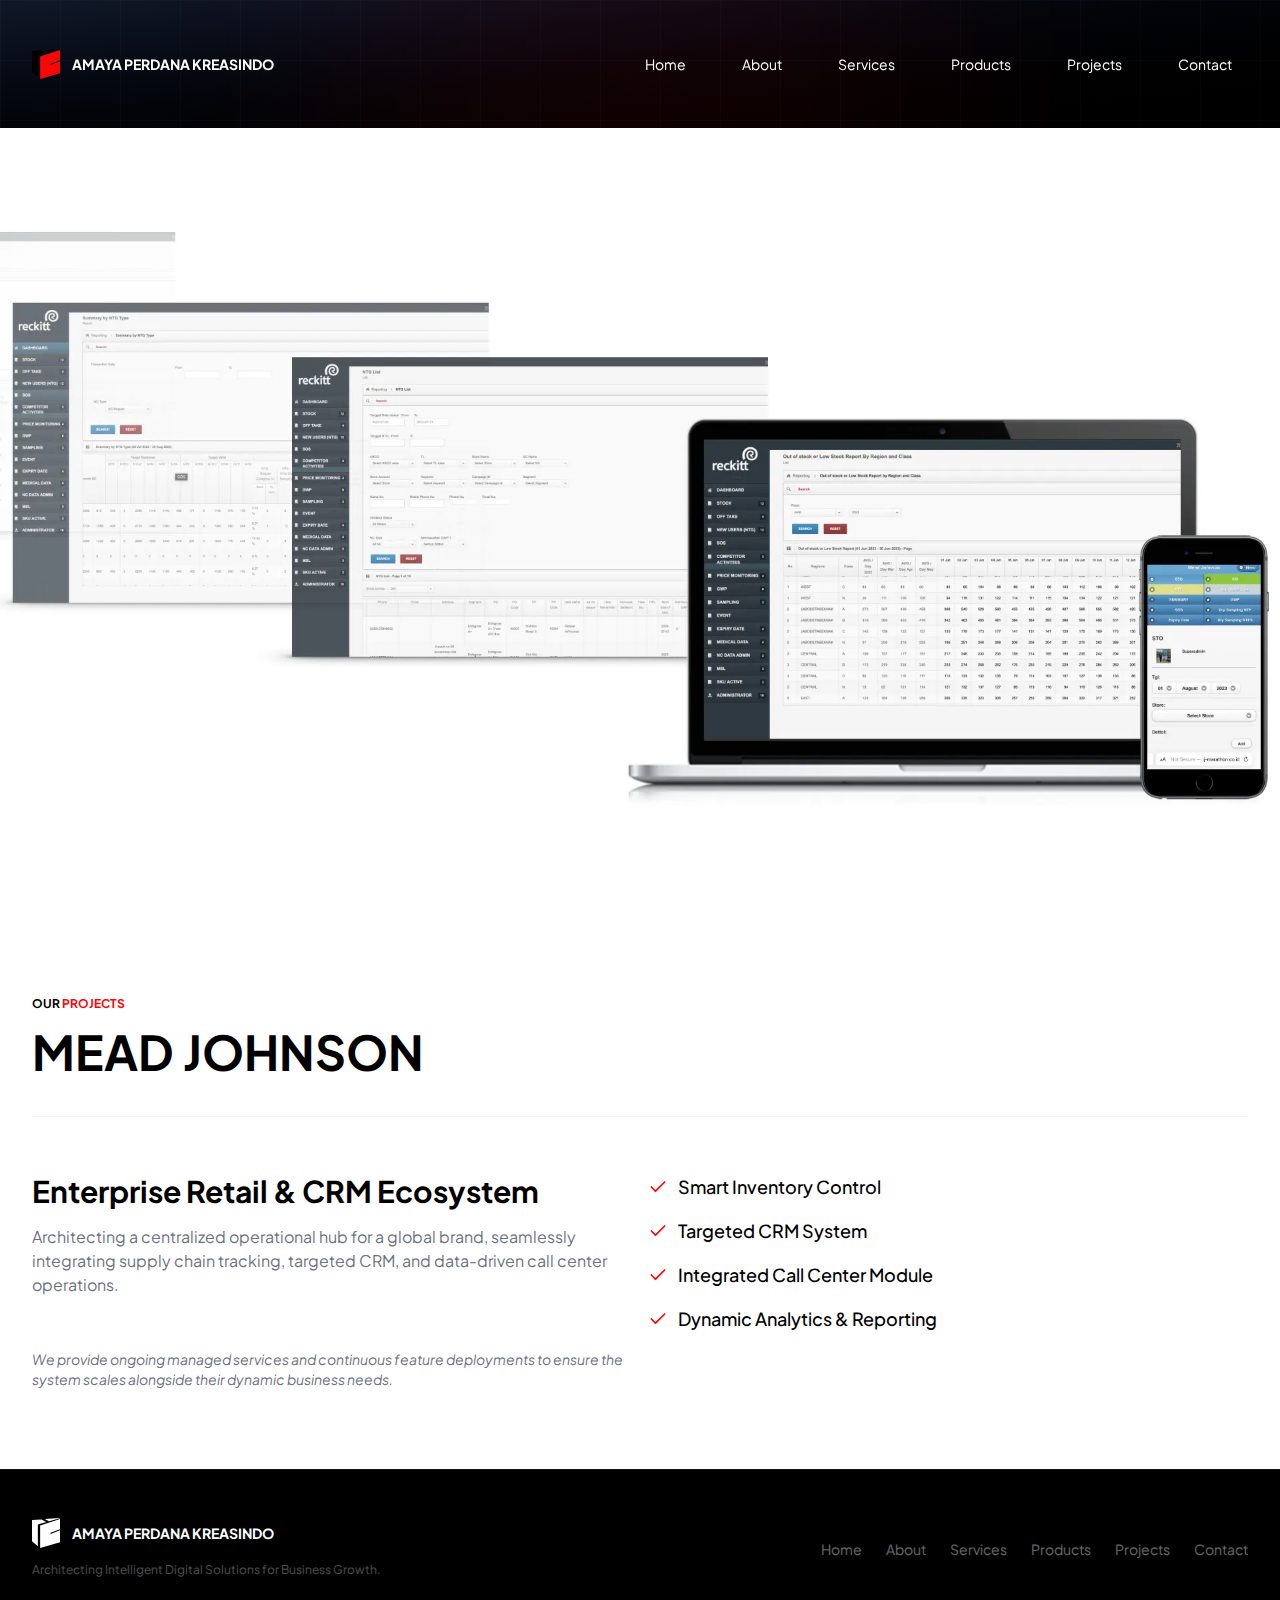
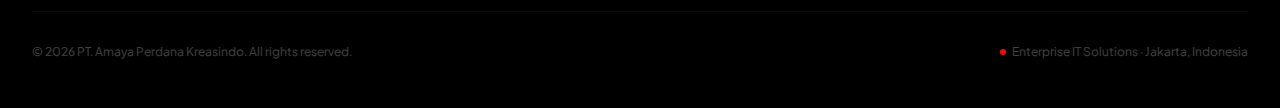
<file: projects/meadjohnson.html>
<!DOCTYPE html><html lang="en"><head><meta charSet="utf-8"/><meta name="viewport" content="width=device-width, initial-scale=1.0"/><meta name="viewport" content="width=device-width, initial-scale=1"/><link rel="stylesheet" href="../_next/static/chunks/0c3wd-a2m9~5d.css" data-precedence="next"/><link rel="stylesheet" href="../_next/static/chunks/05lkq-v939-~8.css" data-precedence="next"/><link rel="preload" as="script" fetchPriority="low" href="../_next/static/chunks/0yb2wil16uz6h.js"/><script src="../_next/static/chunks/10da4~p_h3mow.js" async=""></script><script src="../_next/static/chunks/0zfotsowwll1x.js" async=""></script><script src="../_next/static/chunks/0yoi6g0rt32bk.js" async=""></script><script src="../_next/static/chunks/0pqt~8bl3ukh4.js" async=""></script><script src="../_next/static/chunks/turbopack-15g_rk69-n29g.js" async=""></script><script src="../_next/static/chunks/10ld71i5e95ky.js" async=""></script><script src="../_next/static/chunks/0d3shmwh5_nmn.js" async=""></script><script src="../_next/static/chunks/08l0omxjk9m2d.js" async=""></script><script src="../_next/static/chunks/0e2rgncqzrenm.js" async=""></script><link rel="preload" href="https://fonts.googleapis.com/css2?family=Outfit:wght@100..900&amp;family=Plus+Jakarta+Sans:ital,wght@0,200..800;1,200..800&amp;display=swap" as="style"/><title>PT. Amaya Perdana Kreasindo | Enterprise IT Solutions &amp; AI Integration</title><link rel="icon" href="../assets/favicon.ico"/><link rel="apple-touch-icon" href="../assets/apple-touch-icon.png"/><link rel="icon" href="../assets/android-chrome-192x192.png"/><link rel="icon" href="../assets/android-chrome-512x512.png"/><link rel="preconnect" href="https://fonts.googleapis.com"/><link rel="preconnect" href="https://fonts.gstatic.com" crossorigin=""/><meta name="description" content="Architecting Intelligent Digital Solutions for Business Growth."/><meta name="keywords" content="IT agency Indonesia,enterprise software,AI integration,mobile app development,web development,cloud infrastructure,PT Amaya Perdana Kreasindo"/><meta property="og:title" content="Amaya Perdana Kreasindo"/><meta property="og:description" content="Architecting Intelligent Digital Solutions for Business Growth."/><meta property="og:image" content="https://agungboleh.github.io/../assets/preview-image.png"/><meta property="og:url" content="https://agungboleh.github.io/"/><meta property="og:type" content="website"/><title>PT. Amaya Perdana Kreasindo | Enterprise IT Solutions &amp; AI Integration</title><meta name="description" content="Architecting Intelligent Digital Solutions for Business Growth."/><link rel="icon" href="/../assets/favicon.ico"/><link rel="apple-touch-icon" href="/../assets/apple-touch-icon.png"/><link href="https://fonts.googleapis.com/css2?family=Outfit:wght@100..900&amp;family=Plus+Jakarta+Sans:ital,wght@0,200..800;1,200..800&amp;display=swap" rel="stylesheet"/><script src="../_next/static/chunks/03~yq9q893hmn.js" noModule=""></script></head><body><div hidden=""><!--$--><!--/$--></div><header><nav class="fixed top-0 z-50 w-full transition-all duration-300 bg-transparent h-32"><div class="container mx-auto flex items-center justify-between px-6 lg:px-8 h-full"><a href="/#home" class="flex items-center"><img alt="Logo" loading="lazy" width="28" height="30" decoding="async" data-nimg="1" style="color:transparent" src="../_next/static/media/logo.012riv~p-lxub.svg"/><span class="ml-3 text-sm font-bold text-white">AMAYA PERDANA KREASINDO</span></a><div class="hidden lg:flex space-x-6"><a href="/#home" class="text-sm px-4 py-2 rounded-md transition text-white hover:bg-white/10">Home</a><a href="/#about" class="text-sm px-4 py-2 rounded-md transition text-white hover:bg-white/10">About</a><a href="/#services" class="text-sm px-4 py-2 rounded-md transition text-white hover:bg-white/10">Services</a><a href="/#products" class="text-sm px-4 py-2 rounded-md transition text-white hover:bg-white/10">Products</a><a href="/#projects" class="text-sm px-4 py-2 rounded-md transition text-white hover:bg-white/10">Projects</a><a href="/#contact" class="text-sm px-4 py-2 rounded-md transition text-white hover:bg-white/10">Contact</a></div><button class="lg:hidden flex flex-col space-y-1"><span class="w-5 h-0.5 bg-white"></span><span class="w-5 h-0.5 bg-white"></span><span class="w-5 h-0.5 bg-white"></span></button></div></nav><div class="lg:hidden fixed left-0 w-full z-40 transition-all duration-300 opacity-0 invisible" style="top:100px"><div class="bg-white text-gray-600 flex flex-col items-center py-8 space-y-6 shadow-lg"><a href="/#home" class="text-lg font-semibold px-6 py-2 rounded-md transition hover:bg-black/20 hover:text-gray-950">Home</a><a href="/#about" class="text-lg font-semibold px-6 py-2 rounded-md transition hover:bg-black/20 hover:text-gray-950">About</a><a href="/#services" class="text-lg font-semibold px-6 py-2 rounded-md transition hover:bg-black/20 hover:text-gray-950">Services</a><a href="/#products" class="text-lg font-semibold px-6 py-2 rounded-md transition hover:bg-black/20 hover:text-gray-950">Products</a><a href="/#projects" class="text-lg font-semibold px-6 py-2 rounded-md transition hover:bg-black/20 hover:text-gray-950">Projects</a><a href="/#contact" class="text-lg font-semibold px-6 py-2 rounded-md transition hover:bg-black/20 hover:text-gray-950">Contact</a></div></div></header><div class="pb-20 bg-white"><section class="relative flex flex-col justify-center overflow-hidden bg-gradient-to-br from-gray-900 to-black h-[128px]"><div class="absolute inset-0 opacity-[0.04]" style="background-image:linear-gradient(rgba(255,255,255,0.5) 1px, transparent 1px), linear-gradient(90deg, rgba(255,255,255,0.5) 1px, transparent 1px);background-size:60px 60px"></div><div class="absolute top-1/3 left-1/2 -translate-x-1/2 -translate-y-1/2 w-[600px] h-[600px] bg-[#f90706] opacity-[0.06] rounded-full blur-[120px]"></div><div class="relative z-10"></div></section><div class="h-[calc(100vh-128px)] flex items-center justify-center"><img alt="ProjectsImage" loading="lazy" width="1920" height="1080" decoding="async" data-nimg="1" class="h-full w-auto object-contain" style="color:transparent" src="../_next/static/media/projects-1.0oo0s_ikz3h1s.webp"/></div><div class="grid grid-cols-12 container mx-auto px-8 gap-4 mt-20"><div class="col-span-12 border-b border-gray-100 mt-4 mb-10  animate-fadeinbottom-on-scroll"><div class="uppercase text-black font-bold text-xs mb-4">Our <span class="text-[#f90706]">Projects</span></div><div class="text-5xl font-bold text-black mb-10 uppercase">Mead Johnson</div></div><div class="col-span-12 lg:col-span-6 animate-fadeinbottom-on-scroll"><div class="text-3xl font-bold mb-4 text-black">Enterprise Retail &amp; CRM Ecosystem</div><div class="text-gray-500 ">Architecting a centralized operational hub for a global brand, seamlessly integrating supply chain tracking, targeted CRM, and data-driven call center operations.</div></div><div class="col-span-12 lg:col-span-6 animate-fadeinbottom-on-scroll"><div class="flex flex-col gap-4"><div class="flex gap-2.5 items-center"><img alt="CheckIcon" loading="lazy" width="20" height="20" decoding="async" data-nimg="1" style="color:transparent" src="../_next/static/media/check.0v_f93w9u5_wi.svg"/><div class="font-medium text-lg text-black">Smart Inventory Control</div></div><div class="flex gap-2.5 items-center"><img alt="CheckIcon" loading="lazy" width="20" height="20" decoding="async" data-nimg="1" style="color:transparent" src="../_next/static/media/check.0v_f93w9u5_wi.svg"/><div class="font-medium text-lg text-black">Targeted CRM System</div></div><div class="flex gap-2.5 items-center"><img alt="CheckIcon" loading="lazy" width="20" height="20" decoding="async" data-nimg="1" style="color:transparent" src="../_next/static/media/check.0v_f93w9u5_wi.svg"/><div class="font-medium text-lg text-black">Integrated Call Center Module</div></div><div class="flex gap-2.5 items-center"><img alt="CheckIcon" loading="lazy" width="20" height="20" decoding="async" data-nimg="1" style="color:transparent" src="../_next/static/media/check.0v_f93w9u5_wi.svg"/><div class="font-medium text-lg text-black">Dynamic Analytics &amp; Reporting</div></div></div></div><div class="col-span-12 lg:col-span-6 animate-fadeinbottom-on-scroll"><div class="text-gray-500 text-sm italic">We provide ongoing managed services and continuous feature deployments to ensure the system scales alongside their dynamic business needs.</div></div></div></div><!--$--><!--/$--><footer><footer class="bg-black text-white py-12 border-t border-white/5"><div class="max-w-7xl mx-auto px-6 lg:px-8"><div class="flex flex-col md:flex-row items-start md:items-center justify-between gap-8"><div class="flex flex-col gap-3"><a href="/#home" class="flex items-center"><img alt="Logo" loading="lazy" width="28" height="30" decoding="async" data-nimg="1" style="color:transparent" src="../_next/static/media/logo-white.02vv4l5--i-7f.svg"/><span class="ml-3 text-sm font-bold">AMAYA PERDANA KREASINDO</span></a><p class="text-white/30 text-xs leading-relaxed">Architecting Intelligent Digital Solutions for Business Growth.</p></div><div class="flex flex-wrap gap-6"><a href="/#home" class="text-white/40 text-sm hover:text-white transition-colors duration-200">Home</a><a href="/#about" class="text-white/40 text-sm hover:text-white transition-colors duration-200">About</a><a href="/#services" class="text-white/40 text-sm hover:text-white transition-colors duration-200">Services</a><a href="/#products" class="text-white/40 text-sm hover:text-white transition-colors duration-200">Products</a><a href="/#projects" class="text-white/40 text-sm hover:text-white transition-colors duration-200">Projects</a><a href="/#contact" class="text-white/40 text-sm hover:text-white transition-colors duration-200">Contact</a></div></div><div class="w-full h-px bg-white/5 my-8"></div><div class="flex flex-col sm:flex-row items-center justify-between gap-4"><p class="text-white/25 text-xs">© 2026 PT. Amaya Perdana Kreasindo. All rights reserved.</p><div class="flex items-center gap-1.5"><div class="w-1.5 h-1.5 bg-[#f90706] rounded-full"></div><span class="text-white/25 text-xs">Enterprise IT Solutions · Jakarta, Indonesia</span></div></div></div></footer></footer><script src="../_next/static/chunks/0yb2wil16uz6h.js" id="_R_" async=""></script><script>(self.__next_f=self.__next_f||[]).push([0])</script><script>self.__next_f.push([1,"1:\"$Sreact.fragment\"\n2:I[38640,[\"../_next/static/chunks/10ld71i5e95ky.js\",\"../_next/static/chunks/0d3shmwh5_nmn.js\"],\"default\"]\n3:I[30571,[\"../_next/static/chunks/10ld71i5e95ky.js\",\"../_next/static/chunks/0d3shmwh5_nmn.js\"],\"default\"]\n4:I[39756,[\"../_next/static/chunks/10ld71i5e95ky.js\",\"../_next/static/chunks/0d3shmwh5_nmn.js\"],\"default\"]\n5:I[37457,[\"../_next/static/chunks/10ld71i5e95ky.js\",\"../_next/static/chunks/0d3shmwh5_nmn.js\"],\"default\"]\n6:I[36768,[\"../_next/static/chunks/10ld71i5e95ky.js\",\"../_next/static/chunks/0d3shmwh5_nmn.js\",\"../_next/static/chunks/08l0omxjk9m2d.js\"],\"default\"]\n7:I[28192,[\"../_next/static/chunks/10ld71i5e95ky.js\",\"../_next/static/chunks/0d3shmwh5_nmn.js\"],\"default\"]\n8:I[47257,[\"../_next/static/chunks/10ld71i5e95ky.js\",\"../_next/static/chunks/0d3shmwh5_nmn.js\"],\"ClientPageRoot\"]\n9:I[31017,[\"../_next/static/chunks/10ld71i5e95ky.js\",\"../_next/static/chunks/0d3shmwh5_nmn.js\",\"../_next/static/chunks/0e2rgncqzrenm.js\"],\"default\"]\nc:I[97367,[\"../_next/static/chunks/10ld71i5e95ky.js\",\"../_next/static/chunks/0d3shmwh5_nmn.js\"],\"OutletBoundary\"]\nd:\"$Sreact.suspense\"\n10:I[97367,[\"../_next/static/chunks/10ld71i5e95ky.js\",\"../_next/static/chunks/0d3shmwh5_nmn.js\"],\"ViewportBoundary\"]\n12:I[97367,[\"../_next/static/chunks/10ld71i5e95ky.js\",\"../_next/static/chunks/0d3shmwh5_nmn.js\"],\"MetadataBoundary\"]\n14:I[68027,[\"../_next/static/chunks/10ld71i5e95ky.js\",\"../_next/static/chunks/0d3shmwh5_nmn.js\"],\"default\",1]\n:HL[\"../_next/static/chunks/0c3wd-a2m9~5d.css\",\"style\"]\n:HL[\"../_next/static/chunks/05lkq-v939-~8.css\",\"style\"]\n:HL[\"https://fonts.googleapis.com/css2?family=Outfit:wght@100..900\u0026family=Plus+Jakarta+Sans:ital,wght@0,200..800;1,200..800\u0026display=swap\",\"style\"]\n"])</script><script>self.__next_f.push([1,"0:{\"P\":null,\"c\":[\"\",\"projects\",\"meadjohnson\"],\"q\":\"\",\"i\":false,\"f\":[[[\"\",{\"children\":[\"(pages)\",{\"children\":[\"projects\",{\"children\":[\"meadjohnson\",{\"children\":[\"__PAGE__\",{}]}]}]}]},\"$undefined\",\"$undefined\",16],[[\"$\",\"$1\",\"c\",{\"children\":[[[\"$\",\"link\",\"0\",{\"rel\":\"stylesheet\",\"href\":\"../_next/static/chunks/0c3wd-a2m9~5d.css\",\"precedence\":\"next\",\"crossOrigin\":\"$undefined\",\"nonce\":\"$undefined\"}],[\"$\",\"script\",\"script-0\",{\"src\":\"../_next/static/chunks/10ld71i5e95ky.js\",\"async\":true,\"nonce\":\"$undefined\"}],[\"$\",\"script\",\"script-1\",{\"src\":\"../_next/static/chunks/0d3shmwh5_nmn.js\",\"async\":true,\"nonce\":\"$undefined\"}]],[\"$\",\"html\",null,{\"lang\":\"en\",\"children\":[[\"$\",\"head\",null,{\"children\":[[\"$\",\"title\",null,{\"children\":\"PT. Amaya Perdana Kreasindo | Enterprise IT Solutions \u0026 AI Integration\"}],[\"$\",\"link\",null,{\"rel\":\"icon\",\"href\":\"../assets/favicon.ico\"}],[\"$\",\"link\",null,{\"rel\":\"apple-touch-icon\",\"href\":\"../assets/apple-touch-icon.png\"}],[\"$\",\"link\",null,{\"rel\":\"icon\",\"href\":\"../assets/android-chrome-192x192.png\"}],[\"$\",\"link\",null,{\"rel\":\"icon\",\"href\":\"../assets/android-chrome-512x512.png\"}],[\"$\",\"link\",null,{\"rel\":\"preconnect\",\"href\":\"https://fonts.googleapis.com\"}],[\"$\",\"link\",null,{\"rel\":\"preconnect\",\"href\":\"https://fonts.gstatic.com\",\"crossOrigin\":\"\"}],[\"$\",\"link\",null,{\"href\":\"https://fonts.googleapis.com/css2?family=Outfit:wght@100..900\u0026family=Plus+Jakarta+Sans:ital,wght@0,200..800;1,200..800\u0026display=swap\",\"rel\":\"stylesheet\"}],[\"$\",\"meta\",null,{\"name\":\"viewport\",\"content\":\"width=device-width, initial-scale=1.0\"}],[\"$\",\"meta\",null,{\"name\":\"description\",\"content\":\"Architecting Intelligent Digital Solutions for Business Growth.\"}],[\"$\",\"meta\",null,{\"name\":\"keywords\",\"content\":\"IT agency Indonesia,enterprise software,AI integration,mobile app development,web development,cloud infrastructure,PT Amaya Perdana Kreasindo\"}],[\"$\",\"meta\",null,{\"property\":\"og:title\",\"content\":\"Amaya Perdana Kreasindo\"}],[\"$\",\"meta\",null,{\"property\":\"og:description\",\"content\":\"Architecting Intelligent Digital Solutions for Business Growth.\"}],[\"$\",\"meta\",null,{\"property\":\"og:image\",\"content\":\"https://agungboleh.github.io/../assets/preview-image.png\"}],[\"$\",\"meta\",null,{\"property\":\"og:url\",\"content\":\"https://agungboleh.github.io/\"}],[\"$\",\"meta\",null,{\"property\":\"og:type\",\"content\":\"website\"}]]}],[\"$\",\"body\",null,{\"children\":[\"$\",\"$L2\",null,{\"children\":[[\"$\",\"header\",null,{\"children\":[\"$\",\"$L3\",null,{}]}],[\"$\",\"$L4\",null,{\"parallelRouterKey\":\"children\",\"error\":\"$undefined\",\"errorStyles\":\"$undefined\",\"errorScripts\":\"$undefined\",\"template\":[\"$\",\"$L5\",null,{}],\"templateStyles\":\"$undefined\",\"templateScripts\":\"$undefined\",\"notFound\":[[\"$\",\"$L6\",null,{}],[[\"$\",\"link\",\"0\",{\"rel\":\"stylesheet\",\"href\":\"../_next/static/chunks/05lkq-v939-~8.css\",\"precedence\":\"next\",\"crossOrigin\":\"$undefined\",\"nonce\":\"$undefined\"}]]],\"forbidden\":\"$undefined\",\"unauthorized\":\"$undefined\"}],[\"$\",\"footer\",null,{\"children\":[\"$\",\"$L7\",null,{}]}]]}]}]]}]]}],{\"children\":[[\"$\",\"$1\",\"c\",{\"children\":[null,[\"$\",\"$L4\",null,{\"parallelRouterKey\":\"children\",\"error\":\"$undefined\",\"errorStyles\":\"$undefined\",\"errorScripts\":\"$undefined\",\"template\":[\"$\",\"$L5\",null,{}],\"templateStyles\":\"$undefined\",\"templateScripts\":\"$undefined\",\"notFound\":[[\"$\",\"$L6\",null,{}],[[\"$\",\"link\",\"0\",{\"rel\":\"stylesheet\",\"href\":\"../_next/static/chunks/05lkq-v939-~8.css\",\"precedence\":\"next\",\"crossOrigin\":\"$undefined\",\"nonce\":\"$undefined\"}]]],\"forbidden\":\"$undefined\",\"unauthorized\":\"$undefined\"}]]}],{\"children\":[[\"$\",\"$1\",\"c\",{\"children\":[null,[\"$\",\"$L4\",null,{\"parallelRouterKey\":\"children\",\"error\":\"$undefined\",\"errorStyles\":\"$undefined\",\"errorScripts\":\"$undefined\",\"template\":[\"$\",\"$L5\",null,{}],\"templateStyles\":\"$undefined\",\"templateScripts\":\"$undefined\",\"notFound\":\"$undefined\",\"forbidden\":\"$undefined\",\"unauthorized\":\"$undefined\"}]]}],{\"children\":[[\"$\",\"$1\",\"c\",{\"children\":[null,[\"$\",\"$L4\",null,{\"parallelRouterKey\":\"children\",\"error\":\"$undefined\",\"errorStyles\":\"$undefined\",\"errorScripts\":\"$undefined\",\"template\":[\"$\",\"$L5\",null,{}],\"templateStyles\":\"$undefined\",\"templateScripts\":\"$undefined\",\"notFound\":\"$undefined\",\"forbidden\":\"$undefined\",\"unauthorized\":\"$undefined\"}]]}],{\"children\":[[\"$\",\"$1\",\"c\",{\"children\":[[\"$\",\"$L8\",null,{\"Component\":\"$9\",\"serverProvidedParams\":{\"searchParams\":{},\"params\":{},\"promises\":[\"$@a\",\"$@b\"]}}],[[\"$\",\"link\",\"0\",{\"rel\":\"stylesheet\",\"href\":\"../_next/static/chunks/05lkq-v939-~8.css\",\"precedence\":\"next\",\"crossOrigin\":\"$undefined\",\"nonce\":\"$undefined\"}],[\"$\",\"script\",\"script-0\",{\"src\":\"../_next/static/chunks/0e2rgncqzrenm.js\",\"async\":true,\"nonce\":\"$undefined\"}]],[\"$\",\"$Lc\",null,{\"children\":[\"$\",\"$d\",null,{\"name\":\"Next.MetadataOutlet\",\"children\":\"$@e\"}]}]]}],{},null,false,null]},null,false,\"$@f\"]},null,false,\"$@f\"]},null,false,\"$@f\"]},null,false,null],[\"$\",\"$1\",\"h\",{\"children\":[null,[\"$\",\"$L10\",null,{\"children\":\"$L11\"}],[\"$\",\"div\",null,{\"hidden\":true,\"children\":[\"$\",\"$L12\",null,{\"children\":[\"$\",\"$d\",null,{\"name\":\"Next.Metadata\",\"children\":\"$L13\"}]}]}],null]}],false]],\"m\":\"$undefined\",\"G\":[\"$14\",[[\"$\",\"link\",\"0\",{\"rel\":\"stylesheet\",\"href\":\"../_next/static/chunks/0c3wd-a2m9~5d.css\",\"precedence\":\"next\",\"crossOrigin\":\"$undefined\",\"nonce\":\"$undefined\"}]]],\"S\":true,\"h\":null,\"s\":\"$undefined\",\"l\":\"$undefined\",\"p\":\"$undefined\",\"d\":\"$undefined\",\"b\":\"0Vt_FuRxlH9q7m8Ijvx7V\"}\n"])</script><script>self.__next_f.push([1,"15:[]\nf:\"$W15\"\na:{}\nb:\"$0:f:0:1:1:children:1:children:1:children:1:children:0:props:children:0:props:serverProvidedParams:params\"\n"])</script><script>self.__next_f.push([1,"11:[[\"$\",\"meta\",\"0\",{\"charSet\":\"utf-8\"}],[\"$\",\"meta\",\"1\",{\"name\":\"viewport\",\"content\":\"width=device-width, initial-scale=1\"}]]\n"])</script><script>self.__next_f.push([1,"16:I[27201,[\"../_next/static/chunks/10ld71i5e95ky.js\",\"../_next/static/chunks/0d3shmwh5_nmn.js\"],\"IconMark\"]\ne:null\n13:[[\"$\",\"title\",\"0\",{\"children\":\"PT. Amaya Perdana Kreasindo | Enterprise IT Solutions \u0026 AI Integration\"}],[\"$\",\"meta\",\"1\",{\"name\":\"description\",\"content\":\"Architecting Intelligent Digital Solutions for Business Growth.\"}],[\"$\",\"link\",\"2\",{\"rel\":\"icon\",\"href\":\"/../assets/favicon.ico\"}],[\"$\",\"link\",\"3\",{\"rel\":\"apple-touch-icon\",\"href\":\"/../assets/apple-touch-icon.png\"}],[\"$\",\"$L16\",\"4\",{}]]\n"])</script></body></html>
</file>
<file: _next/static/chunks/8c13592b4b5d714d.css>
.navbar{background-color:#333;width:100vw;padding:10px}.navList{justify-content:space-around;padding:0;list-style-type:none;display:flex}.navItem{margin:0}.navLink{color:#fff;padding:8px 16px;font-size:16px;text-decoration:none;transition:background-color .3s}.navLink:hover{background-color:#555;border-radius:4px}.bg-gradient-hover{background-image:linear-gradient(90deg,#f90706 50%,#7c0303 50%,#7c0303 100%);background-size:200% 100%;transition:background-position .3s}.bg-gradient-hover:hover{background-position:-100% 0}
</file>
<file: _next/static/chunks/3ca6415db9bb7d4a.css>
@layer properties{@supports (((-webkit-hyphens:none)) and (not (margin-trim:inline))) or ((-moz-orient:inline) and (not (color:rgb(from red r g b)))){*,:before,:after{--tw-translate-x:0;--tw-translate-y:0;--tw-translate-z:0;--tw-rotate-x:initial;--tw-rotate-y:initial;--tw-rotate-z:initial;--tw-skew-x:initial;--tw-skew-y:initial;--tw-space-y-reverse:0;--tw-space-x-reverse:0;--tw-border-style:solid;--tw-font-weight:initial;--tw-shadow:0 0 transparent;--tw-shadow-color:initial;--tw-shadow-alpha:100%;--tw-inset-shadow:0 0 transparent;--tw-inset-shadow-color:initial;--tw-inset-shadow-alpha:100%;--tw-ring-color:initial;--tw-ring-shadow:0 0 transparent;--tw-inset-ring-color:initial;--tw-inset-ring-shadow:0 0 transparent;--tw-ring-inset:initial;--tw-ring-offset-width:0px;--tw-ring-offset-color:#fff;--tw-ring-offset-shadow:0 0 transparent;--tw-duration:initial}::backdrop{--tw-translate-x:0;--tw-translate-y:0;--tw-translate-z:0;--tw-rotate-x:initial;--tw-rotate-y:initial;--tw-rotate-z:initial;--tw-skew-x:initial;--tw-skew-y:initial;--tw-space-y-reverse:0;--tw-space-x-reverse:0;--tw-border-style:solid;--tw-font-weight:initial;--tw-shadow:0 0 transparent;--tw-shadow-color:initial;--tw-shadow-alpha:100%;--tw-inset-shadow:0 0 transparent;--tw-inset-shadow-color:initial;--tw-inset-shadow-alpha:100%;--tw-ring-color:initial;--tw-ring-shadow:0 0 transparent;--tw-inset-ring-color:initial;--tw-inset-ring-shadow:0 0 transparent;--tw-ring-inset:initial;--tw-ring-offset-width:0px;--tw-ring-offset-color:#fff;--tw-ring-offset-shadow:0 0 transparent;--tw-duration:initial}}}@font-face{font-family:Neutro;src:url(/assets/fonts/Neutro/Neutro-Thin.woff)format("woff");font-weight:100;font-style:normal}@font-face{font-family:Neutro;src:url(/assets/fonts/Neutro/Neutro-Black.woff)format("woff");font-weight:900;font-style:normal}@font-face{font-family:Neutro;src:url(/assets/fonts/Neutro/Neutro-Bold.woff)format("woff");font-weight:700;font-style:normal}@font-face{font-family:Neutro;src:url(/assets/fonts/Neutro/Neutro-DemiBold.woff)format("woff");font-weight:600;font-style:normal}@font-face{font-family:Neutro;src:url(/assets/fonts/Neutro/Neutro-Heavy.woff)format("woff");font-weight:800;font-style:normal}@font-face{font-family:Neutro;src:url(/assets/fonts/Neutro/Neutro-Light.woff)format("woff");font-weight:300;font-style:normal}@font-face{font-family:Neutro;src:url(/assets/fonts/Neutro/Neutro-Medium.woff)format("woff");font-weight:500;font-style:normal}@font-face{font-family:Neutro;src:url(/assets/fonts/Neutro/Neutro-Regular.woff)format("woff");font-weight:400;font-style:normal}@layer theme{:root,:host{--color-gray-100:#f3f4f6;--color-gray-300:#d1d5dc;--color-gray-600:#4a5565;--color-gray-950:#030712;--color-black:#000;--color-white:#fff;--spacing:.25rem;--text-sm:.875rem;--text-sm--line-height:calc(1.25/.875);--text-lg:1.125rem;--text-lg--line-height:calc(1.75/1.125);--text-xl:1.25rem;--text-xl--line-height:calc(1.75/1.25);--text-2xl:1.5rem;--text-2xl--line-height:calc(2/1.5);--text-3xl:1.875rem;--text-3xl--line-height:calc(2.25/1.875);--text-4xl:2.25rem;--text-4xl--line-height:calc(2.5/2.25);--text-5xl:3rem;--text-5xl--line-height:1;--text-6xl:3.75rem;--text-6xl--line-height:1;--text-7xl:4.5rem;--text-7xl--line-height:1;--font-weight-light:300;--font-weight-normal:400;--font-weight-medium:500;--font-weight-semibold:600;--font-weight-bold:700;--font-weight-black:900;--radius-md:.375rem;--radius-lg:.5rem;--radius-xl:.75rem;--animate-spin:spin 1s linear infinite;--default-transition-duration:.15s;--default-transition-timing-function:cubic-bezier(.4,0,.2,1);--default-font-family:var(--font-geist-sans);--default-mono-font-family:var(--font-geist-mono)}@supports (color:color(display-p3 0 0 0)){:root,:host{--color-gray-100:color(display-p3 .953567 .956796 .964321);--color-gray-300:color(display-p3 .822033 .835264 .858521);--color-gray-600:color(display-p3 .297358 .332176 .39043);--color-gray-950:color(display-p3 .0144294 .0270755 .068534)}}@supports (color:lab(0% 0 0)){:root,:host{--color-gray-100:lab(96.1596% -.082314 -1.13575);--color-gray-300:lab(85.1236% -.612259 -3.7138);--color-gray-600:lab(35.6337% -1.58697 -10.8425);--color-gray-950:lab(1.90334% .278696 -5.48866)}}}@layer base{*,:after,:before{box-sizing:border-box;border:0 solid;margin:0;padding:0}::backdrop{box-sizing:border-box;border:0 solid;margin:0;padding:0}::-webkit-file-upload-button{box-sizing:border-box;border:0 solid;margin:0;padding:0}::file-selector-button{box-sizing:border-box;border:0 solid;margin:0;padding:0}html,:host{-webkit-text-size-adjust:100%;-moz-tab-size:4;tab-size:4;line-height:1.5;font-family:var(--default-font-family,ui-sans-serif,system-ui,sans-serif,"Apple Color Emoji","Segoe UI Emoji","Segoe UI Symbol","Noto Color Emoji");font-feature-settings:var(--default-font-feature-settings,normal);font-variation-settings:var(--default-font-variation-settings,normal);-webkit-tap-highlight-color:transparent}hr{height:0;color:inherit;border-top-width:1px}abbr:where([title]){-webkit-text-decoration:underline dotted;text-decoration:underline dotted}h1,h2,h3,h4,h5,h6{font-size:inherit;font-weight:inherit}a{color:inherit;-webkit-text-decoration:inherit;-webkit-text-decoration:inherit;-webkit-text-decoration:inherit;-webkit-text-decoration:inherit;text-decoration:inherit}b,strong{font-weight:bolder}code,kbd,samp,pre{font-family:var(--default-mono-font-family,ui-monospace,SFMono-Regular,Menlo,Monaco,Consolas,"Liberation Mono","Courier New",monospace);font-feature-settings:var(--default-mono-font-feature-settings,normal);font-variation-settings:var(--default-mono-font-variation-settings,normal);font-size:1em}small{font-size:80%}sub,sup{vertical-align:baseline;font-size:75%;line-height:0;position:relative}sub{bottom:-.25em}sup{top:-.5em}table{text-indent:0;border-color:inherit;border-collapse:collapse}:-moz-focusring{outline:auto}progress{vertical-align:baseline}summary{display:list-item}ol,ul,menu{list-style:none}img,svg,video,canvas,audio,iframe,embed,object{vertical-align:middle;display:block}img,video{max-width:100%;height:auto}button,input,select,optgroup,textarea{font:inherit;font-feature-settings:inherit;font-variation-settings:inherit;letter-spacing:inherit;color:inherit;opacity:1;background-color:transparent;border-radius:0}::-webkit-file-upload-button{font:inherit;font-feature-settings:inherit;font-variation-settings:inherit;letter-spacing:inherit;color:inherit;opacity:1;background-color:transparent;border-radius:0}::file-selector-button{font:inherit;font-feature-settings:inherit;font-variation-settings:inherit;letter-spacing:inherit;color:inherit;opacity:1;background-color:transparent;border-radius:0}:where(select:-webkit-any([multiple],[size])) optgroup{font-weight:bolder}:where(select:-moz-any([multiple],[size])) optgroup{font-weight:bolder}:where(select:is([multiple],[size])) optgroup{font-weight:bolder}:where(select:-webkit-any([multiple],[size])) optgroup option:not(:-webkit-any(:lang(ae),:lang(ar),:lang(arc),:lang(bcc),:lang(bqi),:lang(ckb),:lang(dv),:lang(fa),:lang(glk),:lang(he),:lang(ku),:lang(mzn),:lang(nqo),:lang(pnb),:lang(ps),:lang(sd),:lang(ug),:lang(ur),:lang(yi))){padding-left:20px}:where(select:-moz-any([multiple],[size])) optgroup option:not(:-moz-any(:lang(ae),:lang(ar),:lang(arc),:lang(bcc),:lang(bqi),:lang(ckb),:lang(dv),:lang(fa),:lang(glk),:lang(he),:lang(ku),:lang(mzn),:lang(nqo),:lang(pnb),:lang(ps),:lang(sd),:lang(ug),:lang(ur),:lang(yi))){padding-left:20px}:where(select:is([multiple],[size])) optgroup option:not(:is(:lang(ae),:lang(ar),:lang(arc),:lang(bcc),:lang(bqi),:lang(ckb),:lang(dv),:lang(fa),:lang(glk),:lang(he),:lang(ku),:lang(mzn),:lang(nqo),:lang(pnb),:lang(ps),:lang(sd),:lang(ug),:lang(ur),:lang(yi))){padding-left:20px}:where(select:-webkit-any([multiple],[size])) optgroup option:-webkit-any(:lang(ae),:lang(ar),:lang(arc),:lang(bcc),:lang(bqi),:lang(ckb),:lang(dv),:lang(fa),:lang(glk),:lang(he),:lang(ku),:lang(mzn),:lang(nqo),:lang(pnb),:lang(ps),:lang(sd),:lang(ug),:lang(ur),:lang(yi)){padding-right:20px}:where(select:-moz-any([multiple],[size])) optgroup option:-moz-any(:lang(ae),:lang(ar),:lang(arc),:lang(bcc),:lang(bqi),:lang(ckb),:lang(dv),:lang(fa),:lang(glk),:lang(he),:lang(ku),:lang(mzn),:lang(nqo),:lang(pnb),:lang(ps),:lang(sd),:lang(ug),:lang(ur),:lang(yi)){padding-right:20px}:where(select:is([multiple],[size])) optgroup option:is(:lang(ae),:lang(ar),:lang(arc),:lang(bcc),:lang(bqi),:lang(ckb),:lang(dv),:lang(fa),:lang(glk),:lang(he),:lang(ku),:lang(mzn),:lang(nqo),:lang(pnb),:lang(ps),:lang(sd),:lang(ug),:lang(ur),:lang(yi)){padding-right:20px}:not(:-webkit-any(:lang(ae),:lang(ar),:lang(arc),:lang(bcc),:lang(bqi),:lang(ckb),:lang(dv),:lang(fa),:lang(glk),:lang(he),:lang(ku),:lang(mzn),:lang(nqo),:lang(pnb),:lang(ps),:lang(sd),:lang(ug),:lang(ur),:lang(yi)))::-webkit-file-upload-button{margin-right:4px}:not(:-moz-any(:lang(ae),:lang(ar),:lang(arc),:lang(bcc),:lang(bqi),:lang(ckb),:lang(dv),:lang(fa),:lang(glk),:lang(he),:lang(ku),:lang(mzn),:lang(nqo),:lang(pnb),:lang(ps),:lang(sd),:lang(ug),:lang(ur),:lang(yi)))::file-selector-button{margin-right:4px}:not(:is(:lang(ae),:lang(ar),:lang(arc),:lang(bcc),:lang(bqi),:lang(ckb),:lang(dv),:lang(fa),:lang(glk),:lang(he),:lang(ku),:lang(mzn),:lang(nqo),:lang(pnb),:lang(ps),:lang(sd),:lang(ug),:lang(ur),:lang(yi)))::file-selector-button{margin-right:4px}:-webkit-any(:lang(ae),:lang(ar),:lang(arc),:lang(bcc),:lang(bqi),:lang(ckb),:lang(dv),:lang(fa),:lang(glk),:lang(he),:lang(ku),:lang(mzn),:lang(nqo),:lang(pnb),:lang(ps),:lang(sd),:lang(ug),:lang(ur),:lang(yi))::-webkit-file-upload-button{margin-left:4px}:-moz-any(:lang(ae),:lang(ar),:lang(arc),:lang(bcc),:lang(bqi),:lang(ckb),:lang(dv),:lang(fa),:lang(glk),:lang(he),:lang(ku),:lang(mzn),:lang(nqo),:lang(pnb),:lang(ps),:lang(sd),:lang(ug),:lang(ur),:lang(yi))::file-selector-button{margin-left:4px}:is(:lang(ae),:lang(ar),:lang(arc),:lang(bcc),:lang(bqi),:lang(ckb),:lang(dv),:lang(fa),:lang(glk),:lang(he),:lang(ku),:lang(mzn),:lang(nqo),:lang(pnb),:lang(ps),:lang(sd),:lang(ug),:lang(ur),:lang(yi))::file-selector-button{margin-left:4px}::placeholder{opacity:1}@supports (not ((-webkit-appearance:-apple-pay-button))) or (contain-intrinsic-size:1px){::placeholder{color:currentColor}@supports (color:color-mix(in lab, red, red)){::placeholder{color:color-mix(in oklab,currentcolor 50%,transparent)}}}textarea{resize:vertical}::-webkit-search-decoration{-webkit-appearance:none}::-webkit-date-and-time-value{min-height:1lh;text-align:inherit}::-webkit-datetime-edit{display:inline-flex}::-webkit-datetime-edit-fields-wrapper{padding:0}::-webkit-datetime-edit{padding-top:0;padding-bottom:0}::-webkit-datetime-edit-year-field{padding-top:0;padding-bottom:0}::-webkit-datetime-edit-month-field{padding-top:0;padding-bottom:0}::-webkit-datetime-edit-day-field{padding-top:0;padding-bottom:0}::-webkit-datetime-edit-hour-field{padding-top:0;padding-bottom:0}::-webkit-datetime-edit-minute-field{padding-top:0;padding-bottom:0}::-webkit-datetime-edit-second-field{padding-top:0;padding-bottom:0}::-webkit-datetime-edit-millisecond-field{padding-top:0;padding-bottom:0}::-webkit-datetime-edit-meridiem-field{padding-top:0;padding-bottom:0}::-webkit-calendar-picker-indicator{line-height:1}:-moz-ui-invalid{box-shadow:none}button{-webkit-appearance:button;-moz-appearance:button;appearance:button}input:where([type=button],[type=reset],[type=submit]){-webkit-appearance:button;-moz-appearance:button;appearance:button}::-webkit-file-upload-button{-webkit-appearance:button;-moz-appearance:button;appearance:button}::file-selector-button{-webkit-appearance:button;-moz-appearance:button;appearance:button}::-webkit-inner-spin-button{height:auto}::-webkit-outer-spin-button{height:auto}[hidden]:where(:not([hidden=until-found])){display:none!important}}@layer components;@layer utilities{.pointer-events-none{pointer-events:none}.absolute{position:absolute}.fixed{position:fixed}.relative{position:relative}.static{position:static}.inset-0{inset:calc(var(--spacing)*0)}.top-2{top:calc(var(--spacing)*2)}.top-20{top:calc(var(--spacing)*20)}.top-24{top:calc(var(--spacing)*24)}.right-4{right:calc(var(--spacing)*4)}.right-5{right:calc(var(--spacing)*5)}.bottom-5{bottom:calc(var(--spacing)*5)}.left-0{left:calc(var(--spacing)*0)}.left-1{left:calc(var(--spacing)*1)}.left-4{left:calc(var(--spacing)*4)}.-z-10{z-index:calc(10*-1)}.z-10{z-index:10}.z-50{z-index:50}.container{width:100%}@media (min-width:40rem){.container{max-width:40rem}}@media (min-width:48rem){.container{max-width:48rem}}@media (min-width:64rem){.container{max-width:64rem}}@media (min-width:80rem){.container{max-width:80rem}}@media (min-width:96rem){.container{max-width:96rem}}.mx-1{margin-inline:calc(var(--spacing)*1)}.mx-2{margin-inline:calc(var(--spacing)*2)}.mx-8{margin-inline:calc(var(--spacing)*8)}.mx-10{margin-inline:calc(var(--spacing)*10)}.mx-auto{margin-left:auto;margin-right:auto}.mt-4{margin-top:calc(var(--spacing)*4)}.mr-4{margin-right:calc(var(--spacing)*4)}.mb-2{margin-bottom:calc(var(--spacing)*2)}.mb-8{margin-bottom:calc(var(--spacing)*8)}.mb-10{margin-bottom:calc(var(--spacing)*10)}.ml-3{margin-left:calc(var(--spacing)*3)}.block{display:block}.flex{display:flex}.grid{display:grid}.hidden{display:none}.h-1{height:calc(var(--spacing)*1)}.h-12{height:calc(var(--spacing)*12)}.h-24{height:calc(var(--spacing)*24)}.h-28{height:calc(var(--spacing)*28)}.h-32{height:calc(var(--spacing)*32)}.h-auto{height:auto}.h-full{height:100%}.h-screen{height:100vh}.min-h-\[120px\]{min-height:120px}.w-1\/2{width:50%}.w-8{width:calc(var(--spacing)*8)}.w-12{width:calc(var(--spacing)*12)}.w-28{width:calc(var(--spacing)*28)}.w-full{width:100%}.translate-y-0{--tw-translate-y:calc(var(--spacing)*0);translate:var(--tw-translate-x)var(--tw-translate-y)}.translate-y-4{--tw-translate-y:calc(var(--spacing)*4);translate:var(--tw-translate-x)var(--tw-translate-y)}.transform{transform:var(--tw-rotate-x,)var(--tw-rotate-y,)var(--tw-rotate-z,)var(--tw-skew-x,)var(--tw-skew-y,)}.animate-spin{animation:var(--animate-spin)}.resize-none{resize:none}.grid-cols-1{grid-template-columns:repeat(1,minmax(0,1fr))}.flex-col{flex-direction:column}.items-center{align-items:center}.items-start{align-items:flex-start}.justify-between{justify-content:space-between}.justify-center{justify-content:center}.gap-4{gap:calc(var(--spacing)*4)}.gap-6{gap:calc(var(--spacing)*6)}:where(.space-y-2>:not(:last-child)){--tw-space-y-reverse:0;margin-top:calc(calc(var(--spacing)*2)*var(--tw-space-y-reverse));margin-bottom:calc(calc(var(--spacing)*2)*calc(1 - var(--tw-space-y-reverse)))}:where(.space-y-4>:not(:last-child)){--tw-space-y-reverse:0;margin-top:calc(calc(var(--spacing)*4)*var(--tw-space-y-reverse));margin-bottom:calc(calc(var(--spacing)*4)*calc(1 - var(--tw-space-y-reverse)))}:where(.space-x-4>:not(:last-child)){--tw-space-x-reverse:0}:where(.space-x-4>:not(:last-child)):not(:-webkit-any(:lang(ae),:lang(ar),:lang(arc),:lang(bcc),:lang(bqi),:lang(ckb),:lang(dv),:lang(fa),:lang(glk),:lang(he),:lang(ku),:lang(mzn),:lang(nqo),:lang(pnb),:lang(ps),:lang(sd),:lang(ug),:lang(ur),:lang(yi))){margin-left:calc(calc(var(--spacing)*4)*var(--tw-space-x-reverse));margin-right:calc(calc(var(--spacing)*4)*calc(1 - var(--tw-space-x-reverse)))}:where(.space-x-4>:not(:last-child)):not(:-moz-any(:lang(ae),:lang(ar),:lang(arc),:lang(bcc),:lang(bqi),:lang(ckb),:lang(dv),:lang(fa),:lang(glk),:lang(he),:lang(ku),:lang(mzn),:lang(nqo),:lang(pnb),:lang(ps),:lang(sd),:lang(ug),:lang(ur),:lang(yi))){margin-left:calc(calc(var(--spacing)*4)*var(--tw-space-x-reverse));margin-right:calc(calc(var(--spacing)*4)*calc(1 - var(--tw-space-x-reverse)))}:where(.space-x-4>:not(:last-child)):not(:is(:lang(ae),:lang(ar),:lang(arc),:lang(bcc),:lang(bqi),:lang(ckb),:lang(dv),:lang(fa),:lang(glk),:lang(he),:lang(ku),:lang(mzn),:lang(nqo),:lang(pnb),:lang(ps),:lang(sd),:lang(ug),:lang(ur),:lang(yi))){margin-left:calc(calc(var(--spacing)*4)*var(--tw-space-x-reverse));margin-right:calc(calc(var(--spacing)*4)*calc(1 - var(--tw-space-x-reverse)))}:where(.space-x-4>:not(:last-child)):-webkit-any(:lang(ae),:lang(ar),:lang(arc),:lang(bcc),:lang(bqi),:lang(ckb),:lang(dv),:lang(fa),:lang(glk),:lang(he),:lang(ku),:lang(mzn),:lang(nqo),:lang(pnb),:lang(ps),:lang(sd),:lang(ug),:lang(ur),:lang(yi)){margin-right:calc(calc(var(--spacing)*4)*var(--tw-space-x-reverse));margin-left:calc(calc(var(--spacing)*4)*calc(1 - var(--tw-space-x-reverse)))}:where(.space-x-4>:not(:last-child)):-moz-any(:lang(ae),:lang(ar),:lang(arc),:lang(bcc),:lang(bqi),:lang(ckb),:lang(dv),:lang(fa),:lang(glk),:lang(he),:lang(ku),:lang(mzn),:lang(nqo),:lang(pnb),:lang(ps),:lang(sd),:lang(ug),:lang(ur),:lang(yi)){margin-right:calc(calc(var(--spacing)*4)*var(--tw-space-x-reverse));margin-left:calc(calc(var(--spacing)*4)*calc(1 - var(--tw-space-x-reverse)))}:where(.space-x-4>:not(:last-child)):is(:lang(ae),:lang(ar),:lang(arc),:lang(bcc),:lang(bqi),:lang(ckb),:lang(dv),:lang(fa),:lang(glk),:lang(he),:lang(ku),:lang(mzn),:lang(nqo),:lang(pnb),:lang(ps),:lang(sd),:lang(ug),:lang(ur),:lang(yi)){margin-right:calc(calc(var(--spacing)*4)*var(--tw-space-x-reverse));margin-left:calc(calc(var(--spacing)*4)*calc(1 - var(--tw-space-x-reverse)))}:where(.space-x-12>:not(:last-child)){--tw-space-x-reverse:0}:where(.space-x-12>:not(:last-child)):not(:-webkit-any(:lang(ae),:lang(ar),:lang(arc),:lang(bcc),:lang(bqi),:lang(ckb),:lang(dv),:lang(fa),:lang(glk),:lang(he),:lang(ku),:lang(mzn),:lang(nqo),:lang(pnb),:lang(ps),:lang(sd),:lang(ug),:lang(ur),:lang(yi))){margin-left:calc(calc(var(--spacing)*12)*var(--tw-space-x-reverse));margin-right:calc(calc(var(--spacing)*12)*calc(1 - var(--tw-space-x-reverse)))}:where(.space-x-12>:not(:last-child)):not(:-moz-any(:lang(ae),:lang(ar),:lang(arc),:lang(bcc),:lang(bqi),:lang(ckb),:lang(dv),:lang(fa),:lang(glk),:lang(he),:lang(ku),:lang(mzn),:lang(nqo),:lang(pnb),:lang(ps),:lang(sd),:lang(ug),:lang(ur),:lang(yi))){margin-left:calc(calc(var(--spacing)*12)*var(--tw-space-x-reverse));margin-right:calc(calc(var(--spacing)*12)*calc(1 - var(--tw-space-x-reverse)))}:where(.space-x-12>:not(:last-child)):not(:is(:lang(ae),:lang(ar),:lang(arc),:lang(bcc),:lang(bqi),:lang(ckb),:lang(dv),:lang(fa),:lang(glk),:lang(he),:lang(ku),:lang(mzn),:lang(nqo),:lang(pnb),:lang(ps),:lang(sd),:lang(ug),:lang(ur),:lang(yi))){margin-left:calc(calc(var(--spacing)*12)*var(--tw-space-x-reverse));margin-right:calc(calc(var(--spacing)*12)*calc(1 - var(--tw-space-x-reverse)))}:where(.space-x-12>:not(:last-child)):-webkit-any(:lang(ae),:lang(ar),:lang(arc),:lang(bcc),:lang(bqi),:lang(ckb),:lang(dv),:lang(fa),:lang(glk),:lang(he),:lang(ku),:lang(mzn),:lang(nqo),:lang(pnb),:lang(ps),:lang(sd),:lang(ug),:lang(ur),:lang(yi)){margin-right:calc(calc(var(--spacing)*12)*var(--tw-space-x-reverse));margin-left:calc(calc(var(--spacing)*12)*calc(1 - var(--tw-space-x-reverse)))}:where(.space-x-12>:not(:last-child)):-moz-any(:lang(ae),:lang(ar),:lang(arc),:lang(bcc),:lang(bqi),:lang(ckb),:lang(dv),:lang(fa),:lang(glk),:lang(he),:lang(ku),:lang(mzn),:lang(nqo),:lang(pnb),:lang(ps),:lang(sd),:lang(ug),:lang(ur),:lang(yi)){margin-right:calc(calc(var(--spacing)*12)*var(--tw-space-x-reverse));margin-left:calc(calc(var(--spacing)*12)*calc(1 - var(--tw-space-x-reverse)))}:where(.space-x-12>:not(:last-child)):is(:lang(ae),:lang(ar),:lang(arc),:lang(bcc),:lang(bqi),:lang(ckb),:lang(dv),:lang(fa),:lang(glk),:lang(he),:lang(ku),:lang(mzn),:lang(nqo),:lang(pnb),:lang(ps),:lang(sd),:lang(ug),:lang(ur),:lang(yi)){margin-right:calc(calc(var(--spacing)*12)*var(--tw-space-x-reverse));margin-left:calc(calc(var(--spacing)*12)*calc(1 - var(--tw-space-x-reverse)))}.rounded-full{border-radius:3.40282e38px}.rounded-lg{border-radius:var(--radius-lg)}.rounded-md{border-radius:var(--radius-md)}.rounded-xl{border-radius:var(--radius-xl)}.border-2{border-style:var(--tw-border-style);border-width:2px}.border-4{border-style:var(--tw-border-style);border-width:4px}.border-gray-100{border-color:var(--color-gray-100)}.border-gray-300{border-color:var(--color-gray-300)}.border-t-\[\#f90706\]{border-top-color:#f90706}.bg-\[\#f90706\]{background-color:#f90706}.bg-black{background-color:var(--color-black)}.bg-black\/10{background-color:rgba(0,0,0,.1)}@supports (color:color-mix(in lab, red, red)){.bg-black\/10{background-color:color-mix(in oklab,var(--color-black)10%,transparent)}}.bg-gray-100{background-color:var(--color-gray-100)}.bg-transparent{background-color:transparent}.bg-white{background-color:var(--color-white)}.bg-cover{background-size:cover}.bg-fixed{background-attachment:fixed}.bg-center{background-position:50%}.p-2\.5{padding:calc(var(--spacing)*2.5)}.p-4{padding:calc(var(--spacing)*4)}.p-8{padding:calc(var(--spacing)*8)}.px-4{padding-inline:calc(var(--spacing)*4)}.px-8{padding-inline:calc(var(--spacing)*8)}.px-10{padding-inline:calc(var(--spacing)*10)}.px-12{padding-inline:calc(var(--spacing)*12)}.px-16{padding-inline:calc(var(--spacing)*16)}.py-2{padding-block:calc(var(--spacing)*2)}.py-3{padding-block:calc(var(--spacing)*3)}.py-4{padding-block:calc(var(--spacing)*4)}.py-5{padding-block:calc(var(--spacing)*5)}.py-6{padding-block:calc(var(--spacing)*6)}.pt-4{padding-top:calc(var(--spacing)*4)}.pt-8{padding-top:calc(var(--spacing)*8)}.pt-24{padding-top:calc(var(--spacing)*24)}.pb-2{padding-bottom:calc(var(--spacing)*2)}.pb-4{padding-bottom:calc(var(--spacing)*4)}.pb-8{padding-bottom:calc(var(--spacing)*8)}.pb-16{padding-bottom:calc(var(--spacing)*16)}.pb-24{padding-bottom:calc(var(--spacing)*24)}.text-center{text-align:center}.text-2xl{font-size:var(--text-2xl);line-height:var(--tw-leading,var(--text-2xl--line-height))}.text-3xl{font-size:var(--text-3xl);line-height:var(--tw-leading,var(--text-3xl--line-height))}.text-4xl{font-size:var(--text-4xl);line-height:var(--tw-leading,var(--text-4xl--line-height))}.text-5xl{font-size:var(--text-5xl);line-height:var(--tw-leading,var(--text-5xl--line-height))}.text-6xl{font-size:var(--text-6xl);line-height:var(--tw-leading,var(--text-6xl--line-height))}.text-7xl{font-size:var(--text-7xl);line-height:var(--tw-leading,var(--text-7xl--line-height))}.text-lg{font-size:var(--text-lg);line-height:var(--tw-leading,var(--text-lg--line-height))}.text-sm{font-size:var(--text-sm);line-height:var(--tw-leading,var(--text-sm--line-height))}.text-xl{font-size:var(--text-xl);line-height:var(--tw-leading,var(--text-xl--line-height))}.font-black{--tw-font-weight:var(--font-weight-black);font-weight:var(--font-weight-black)}.font-bold{--tw-font-weight:var(--font-weight-bold);font-weight:var(--font-weight-bold)}.font-light{--tw-font-weight:var(--font-weight-light);font-weight:var(--font-weight-light)}.font-medium{--tw-font-weight:var(--font-weight-medium);font-weight:var(--font-weight-medium)}.font-normal{--tw-font-weight:var(--font-weight-normal);font-weight:var(--font-weight-normal)}.font-semibold{--tw-font-weight:var(--font-weight-semibold);font-weight:var(--font-weight-semibold)}.text-\[\#f90706\]{color:#f90706}.text-black{color:var(--color-black)}.text-gray-600{color:var(--color-gray-600)}.text-white{color:var(--color-white)}.text-white\/30{color:rgba(255,255,255,.3)}@supports (color:color-mix(in lab, red, red)){.text-white\/30{color:color-mix(in oklab,var(--color-white)30%,transparent)}}.opacity-0{opacity:0}.opacity-100{opacity:1}.shadow-lg{--tw-shadow:0 10px 15px -3px var(--tw-shadow-color,rgba(0,0,0,.1)),0 4px 6px -4px var(--tw-shadow-color,rgba(0,0,0,.1));box-shadow:var(--tw-inset-shadow),var(--tw-inset-ring-shadow),var(--tw-ring-offset-shadow),var(--tw-ring-shadow),var(--tw-shadow)}.shadow-md{--tw-shadow:0 4px 6px -1px var(--tw-shadow-color,rgba(0,0,0,.1)),0 2px 4px -2px var(--tw-shadow-color,rgba(0,0,0,.1));box-shadow:var(--tw-inset-shadow),var(--tw-inset-ring-shadow),var(--tw-ring-offset-shadow),var(--tw-ring-shadow),var(--tw-shadow)}.transition-all{transition-property:all;transition-timing-function:var(--tw-ease,var(--default-transition-timing-function));transition-duration:var(--tw-duration,var(--default-transition-duration))}.transition-opacity{transition-property:opacity;transition-timing-function:var(--tw-ease,var(--default-transition-timing-function));transition-duration:var(--tw-duration,var(--default-transition-duration))}.duration-300{--tw-duration:.3s;transition-duration:.3s}.duration-3000{--tw-duration:3s;transition-duration:3s}.outline-none{--tw-outline-style:none;outline-style:none}@media (hover:hover){.hover\:bg-\[\#7c0303\]:hover{background-color:#7c0303}.hover\:bg-\[\#f90706\]:hover{background-color:#f90706}.hover\:bg-black:hover{background-color:var(--color-black)}.hover\:bg-black\/20:hover{background-color:rgba(0,0,0,.2)}@supports (color:color-mix(in lab, red, red)){.hover\:bg-black\/20:hover{background-color:color-mix(in oklab,var(--color-black)20%,transparent)}}.hover\:bg-white\/10:hover{background-color:rgba(255,255,255,.1)}@supports (color:color-mix(in lab, red, red)){.hover\:bg-white\/10:hover{background-color:color-mix(in oklab,var(--color-white)10%,transparent)}}.hover\:text-gray-950:hover{color:var(--color-gray-950)}.hover\:text-white:hover{color:var(--color-white)}}.focus\:border-\[\#f90706\]:focus{border-color:#f90706}@media not all and (min-width:64rem){.max-lg\:mx-0{margin-inline:calc(var(--spacing)*0)}.max-lg\:mx-auto{margin-left:auto;margin-right:auto}.max-lg\:pt-8{padding-top:calc(var(--spacing)*8)}}@media not all and (min-width:40rem){.max-sm\:my-40{margin-block:calc(var(--spacing)*40)}.max-sm\:scroll-mt-44{scroll-margin-top:calc(var(--spacing)*44)}}@media (min-width:40rem){.sm\:w-full{width:100%}.sm\:grid-cols-1{grid-template-columns:repeat(1,minmax(0,1fr))}}@media (min-width:48rem){.md\:mb-0{margin-bottom:calc(var(--spacing)*0)}.md\:w-full{width:100%}.md\:grid-cols-1{grid-template-columns:repeat(1,minmax(0,1fr))}.md\:flex-row{flex-direction:row}.md\:text-left{text-align:left}.md\:text-right{text-align:right}}@media (min-width:64rem){.lg\:flex{display:flex}.lg\:hidden{display:none}.lg\:w-1\/2{width:50%}.lg\:grid-cols-2{grid-template-columns:repeat(2,minmax(0,1fr))}}@media (min-width:80rem){.xl\:w-1\/2{width:50%}.xl\:grid-cols-2{grid-template-columns:repeat(2,minmax(0,1fr))}}@media (min-width:96rem){.\32 xl\:w-1\/2{width:50%}.\32 xl\:grid-cols-2{grid-template-columns:repeat(2,minmax(0,1fr))}}}:root{--background:#fff;--foreground:Black}@media (prefers-color-scheme:dark){:root{--background:#0a0a0a;--foreground:#ededed}}body{background:var(--background);color:var(--foreground);font-family:Neutro,Arial,Helvetica,sans-serif}@keyframes fadeInLeft{0%{opacity:0;transform:translate(-50px)}to{opacity:1;transform:translate(0)}}@keyframes fadeInRight{0%{opacity:0;transform:translate(50px)}to{opacity:1;transform:translate(0)}}@keyframes fadeInBottom{0%{opacity:0;transform:translateY(50px)}to{opacity:1;transform:translateY(0)}}.animate-fadeInLeft{animation:1s forwards fadeInLeft}.animate-fadeInRight{animation:1s forwards fadeInRight}.animate-fadeInBottom{animation:1s forwards fadeInBottom}@property --tw-translate-x{syntax:"*";inherits:false;initial-value:0}@property --tw-translate-y{syntax:"*";inherits:false;initial-value:0}@property --tw-translate-z{syntax:"*";inherits:false;initial-value:0}@property --tw-rotate-x{syntax:"*";inherits:false}@property --tw-rotate-y{syntax:"*";inherits:false}@property --tw-rotate-z{syntax:"*";inherits:false}@property --tw-skew-x{syntax:"*";inherits:false}@property --tw-skew-y{syntax:"*";inherits:false}@property --tw-space-y-reverse{syntax:"*";inherits:false;initial-value:0}@property --tw-space-x-reverse{syntax:"*";inherits:false;initial-value:0}@property --tw-border-style{syntax:"*";inherits:false;initial-value:solid}@property --tw-font-weight{syntax:"*";inherits:false}@property --tw-shadow{syntax:"*";inherits:false;initial-value:0 0 transparent}@property --tw-shadow-color{syntax:"*";inherits:false}@property --tw-shadow-alpha{syntax:"<percentage>";inherits:false;initial-value:100%}@property --tw-inset-shadow{syntax:"*";inherits:false;initial-value:0 0 transparent}@property --tw-inset-shadow-color{syntax:"*";inherits:false}@property --tw-inset-shadow-alpha{syntax:"<percentage>";inherits:false;initial-value:100%}@property --tw-ring-color{syntax:"*";inherits:false}@property --tw-ring-shadow{syntax:"*";inherits:false;initial-value:0 0 transparent}@property --tw-inset-ring-color{syntax:"*";inherits:false}@property --tw-inset-ring-shadow{syntax:"*";inherits:false;initial-value:0 0 transparent}@property --tw-ring-inset{syntax:"*";inherits:false}@property --tw-ring-offset-width{syntax:"<length>";inherits:false;initial-value:0}@property --tw-ring-offset-color{syntax:"*";inherits:false;initial-value:#fff}@property --tw-ring-offset-shadow{syntax:"*";inherits:false;initial-value:0 0 transparent}@property --tw-duration{syntax:"*";inherits:false}@keyframes spin{to{transform:rotate(360deg)}}
</file>
<file: _next/static/chunks/0c3wd-a2m9~5d.css>
.navbar{background-color:#333;width:100vw;padding:10px}.navList{justify-content:space-around;padding:0;list-style-type:none;display:flex}.navItem{margin:0}.navLink{color:#fff;padding:8px 16px;font-size:16px;text-decoration:none;transition:background-color .3s}.navLink:hover{background-color:#555;border-radius:4px}.bg-gradient-hover{background-image:linear-gradient(90deg,#f90706 50%,#7c0303 50% 100%);background-size:200% 100%;transition:background-position .3s}.bg-gradient-hover:hover{background-position:-100% 0}
</file>
<file: _next/static/chunks/0husfd2btp8xz.css>
@layer properties{@supports (((-webkit-hyphens:none)) and (not (margin-trim:inline))) or ((-moz-orient:inline) and (not (color:rgb(from red r g b)))){*,:before,:after,::backdrop{--tw-translate-x:0;--tw-translate-y:0;--tw-translate-z:0;--tw-space-y-reverse:0;--tw-space-x-reverse:0;--tw-border-style:solid;--tw-gradient-position:initial;--tw-gradient-from:#0000;--tw-gradient-via:#0000;--tw-gradient-to:#0000;--tw-gradient-stops:initial;--tw-gradient-via-stops:initial;--tw-gradient-from-position:0%;--tw-gradient-via-position:50%;--tw-gradient-to-position:100%;--tw-leading:initial;--tw-font-weight:initial;--tw-tracking:initial;--tw-shadow:0 0 #0000;--tw-shadow-color:initial;--tw-shadow-alpha:100%;--tw-inset-shadow:0 0 #0000;--tw-inset-shadow-color:initial;--tw-inset-shadow-alpha:100%;--tw-ring-color:initial;--tw-ring-shadow:0 0 #0000;--tw-inset-ring-color:initial;--tw-inset-ring-shadow:0 0 #0000;--tw-ring-inset:initial;--tw-ring-offset-width:0px;--tw-ring-offset-color:#fff;--tw-ring-offset-shadow:0 0 #0000;--tw-blur:initial;--tw-brightness:initial;--tw-contrast:initial;--tw-grayscale:initial;--tw-hue-rotate:initial;--tw-invert:initial;--tw-opacity:initial;--tw-saturate:initial;--tw-sepia:initial;--tw-drop-shadow:initial;--tw-drop-shadow-color:initial;--tw-drop-shadow-alpha:100%;--tw-drop-shadow-size:initial;--tw-duration:initial;--tw-scale-x:1;--tw-scale-y:1;--tw-scale-z:1}}}@layer theme{:root,:host{--color-red-500:#fb2c36;--color-red-700:#bf000f;--color-gray-50:#f9fafb;--color-gray-100:#f3f4f6;--color-gray-200:#e5e7eb;--color-gray-300:#d1d5dc;--color-gray-400:#99a1af;--color-gray-500:#6a7282;--color-gray-600:#4a5565;--color-gray-700:#364153;--color-gray-900:#101828;--color-gray-950:#030712;--color-black:#000;--color-white:#fff;--spacing:.25rem;--container-lg:32rem;--container-7xl:80rem;--text-xs:.75rem;--text-xs--line-height:calc(1/.75);--text-sm:.875rem;--text-sm--line-height:calc(1.25/.875);--text-base:1rem;--text-base--line-height:calc(1.5/1);--text-lg:1.125rem;--text-lg--line-height:calc(1.75/1.125);--text-xl:1.25rem;--text-xl--line-height:calc(1.75/1.25);--text-2xl:1.5rem;--text-2xl--line-height:calc(2/1.5);--text-3xl:1.875rem;--text-3xl--line-height:calc(2.25/1.875);--text-4xl:2.25rem;--text-4xl--line-height:calc(2.5/2.25);--text-5xl:3rem;--text-5xl--line-height:1;--text-7xl:4.5rem;--text-7xl--line-height:1;--font-weight-light:300;--font-weight-medium:500;--font-weight-semibold:600;--font-weight-bold:700;--font-weight-black:900;--tracking-widest:.1em;--leading-relaxed:1.625;--radius-md:.375rem;--radius-lg:.5rem;--animate-spin:spin 1s linear infinite;--default-transition-duration:.15s;--default-transition-timing-function:cubic-bezier(.4,0,.2,1);--default-font-family:var(--font-geist-sans);--default-mono-font-family:var(--font-geist-mono)}@supports (color:lab(0% 0 0)){:root,:host{--color-red-500:lab(55.4814% 75.0732 48.8528);--color-red-700:lab(40.4273% 67.2623 53.7441);--color-gray-50:lab(98.2596% -.247031 -.706708);--color-gray-100:lab(96.1596% -.082314 -1.13575);--color-gray-200:lab(91.6229% -.159085 -2.26791);--color-gray-300:lab(85.1236% -.612259 -3.7138);--color-gray-400:lab(65.9269% -.832707 -8.17474);--color-gray-500:lab(47.7841% -.393212 -10.0268);--color-gray-600:lab(35.6337% -1.58697 -10.8425);--color-gray-700:lab(27.1134% -.956401 -12.3224);--color-gray-900:lab(8.11897% .811279 -12.254);--color-gray-950:lab(1.90334% .278696 -5.48866)}}}@layer base{*,:after,:before,::backdrop{box-sizing:border-box;border:0 solid;margin:0;padding:0}::file-selector-button{box-sizing:border-box;border:0 solid;margin:0;padding:0}html,:host{-webkit-text-size-adjust:100%;tab-size:4;line-height:1.5;font-family:var(--default-font-family,ui-sans-serif,system-ui,sans-serif,"Apple Color Emoji","Segoe UI Emoji","Segoe UI Symbol","Noto Color Emoji");font-feature-settings:var(--default-font-feature-settings,normal);font-variation-settings:var(--default-font-variation-settings,normal);-webkit-tap-highlight-color:transparent}hr{height:0;color:inherit;border-top-width:1px}abbr:where([title]){-webkit-text-decoration:underline dotted;text-decoration:underline dotted}h1,h2,h3,h4,h5,h6{font-size:inherit;font-weight:inherit}a{color:inherit;-webkit-text-decoration:inherit;-webkit-text-decoration:inherit;-webkit-text-decoration:inherit;-webkit-text-decoration:inherit;text-decoration:inherit}b,strong{font-weight:bolder}code,kbd,samp,pre{font-family:var(--default-mono-font-family,ui-monospace,SFMono-Regular,Menlo,Monaco,Consolas,"Liberation Mono","Courier New",monospace);font-feature-settings:var(--default-mono-font-feature-settings,normal);font-variation-settings:var(--default-mono-font-variation-settings,normal);font-size:1em}small{font-size:80%}sub,sup{vertical-align:baseline;font-size:75%;line-height:0;position:relative}sub{bottom:-.25em}sup{top:-.5em}table{text-indent:0;border-color:inherit;border-collapse:collapse}:-moz-focusring{outline:auto}progress{vertical-align:baseline}summary{display:list-item}ol,ul,menu{list-style:none}img,svg,video,canvas,audio,iframe,embed,object{vertical-align:middle;display:block}img,video{max-width:100%;height:auto}button,input,select,optgroup,textarea{font:inherit;font-feature-settings:inherit;font-variation-settings:inherit;letter-spacing:inherit;color:inherit;opacity:1;background-color:#0000;border-radius:0}::file-selector-button{font:inherit;font-feature-settings:inherit;font-variation-settings:inherit;letter-spacing:inherit;color:inherit;opacity:1;background-color:#0000;border-radius:0}:where(select:is([multiple],[size])) optgroup{font-weight:bolder}:where(select:is([multiple],[size])) optgroup option{padding-inline-start:20px}::file-selector-button{margin-inline-end:4px}::placeholder{opacity:1}@supports (not ((-webkit-appearance:-apple-pay-button))) or (contain-intrinsic-size:1px){::placeholder{color:currentColor}@supports (color:color-mix(in lab, red, red)){::placeholder{color:color-mix(in oklab,currentcolor 50%,transparent)}}}textarea{resize:vertical}::-webkit-search-decoration{-webkit-appearance:none}::-webkit-date-and-time-value{min-height:1lh;text-align:inherit}::-webkit-datetime-edit{display:inline-flex}::-webkit-datetime-edit-fields-wrapper{padding:0}::-webkit-datetime-edit{padding-block:0}::-webkit-datetime-edit-year-field{padding-block:0}::-webkit-datetime-edit-month-field{padding-block:0}::-webkit-datetime-edit-day-field{padding-block:0}::-webkit-datetime-edit-hour-field{padding-block:0}::-webkit-datetime-edit-minute-field{padding-block:0}::-webkit-datetime-edit-second-field{padding-block:0}::-webkit-datetime-edit-millisecond-field{padding-block:0}::-webkit-datetime-edit-meridiem-field{padding-block:0}::-webkit-calendar-picker-indicator{line-height:1}:-moz-ui-invalid{box-shadow:none}button,input:where([type=button],[type=reset],[type=submit]){appearance:button}::file-selector-button{appearance:button}::-webkit-inner-spin-button{height:auto}::-webkit-outer-spin-button{height:auto}[hidden]:where(:not([hidden=until-found])){display:none!important}}@layer components;@layer utilities{.pointer-events-none{pointer-events:none}.invisible{visibility:hidden}.visible{visibility:visible}.absolute{position:absolute}.fixed{position:fixed}.relative{position:relative}.inset-0{inset:calc(var(--spacing)*0)}.top-0{top:calc(var(--spacing)*0)}.top-1\/3{top:33.3333%}.right-2{right:calc(var(--spacing)*2)}.bottom-20{bottom:calc(var(--spacing)*20)}.left-0{left:calc(var(--spacing)*0)}.left-1\/2{left:50%}.z-10{z-index:10}.z-40{z-index:40}.z-50{z-index:50}.z-99{z-index:99}.z-\[-1\]{z-index:-1}.col-span-12{grid-column:span 12/span 12}.container{width:100%}@media (min-width:30rem){.container{max-width:30rem}}@media (min-width:40rem){.container{max-width:40rem}}@media (min-width:48rem){.container{max-width:48rem}}@media (min-width:64rem){.container{max-width:64rem}}@media (min-width:80rem){.container{max-width:80rem}}@media (min-width:96rem){.container{max-width:96rem}}.mx-auto{margin-inline:auto}.my-8{margin-block:calc(var(--spacing)*8)}.my-20{margin-block:calc(var(--spacing)*20)}.my-96{margin-block:calc(var(--spacing)*96)}.mt-3{margin-top:calc(var(--spacing)*3)}.mt-4{margin-top:calc(var(--spacing)*4)}.mt-5{margin-top:calc(var(--spacing)*5)}.mt-6{margin-top:calc(var(--spacing)*6)}.mt-8{margin-top:calc(var(--spacing)*8)}.mt-10{margin-top:calc(var(--spacing)*10)}.mt-12{margin-top:calc(var(--spacing)*12)}.mt-20{margin-top:calc(var(--spacing)*20)}.mt-auto{margin-top:auto}.mr-2{margin-right:calc(var(--spacing)*2)}.mb-2{margin-bottom:calc(var(--spacing)*2)}.mb-4{margin-bottom:calc(var(--spacing)*4)}.mb-8{margin-bottom:calc(var(--spacing)*8)}.mb-10{margin-bottom:calc(var(--spacing)*10)}.mb-20{margin-bottom:calc(var(--spacing)*20)}.ml-2{margin-left:calc(var(--spacing)*2)}.ml-3{margin-left:calc(var(--spacing)*3)}.block{display:block}.flex{display:flex}.grid{display:grid}.hidden{display:none}.inline-block{display:inline-block}.inline-flex{display:inline-flex}.h-0\.5{height:calc(var(--spacing)*.5)}.h-1\.5{height:calc(var(--spacing)*1.5)}.h-20{height:calc(var(--spacing)*20)}.h-28{height:calc(var(--spacing)*28)}.h-32{height:calc(var(--spacing)*32)}.h-\[50px\]{height:50px}.h-\[128px\]{height:128px}.h-\[600px\]{height:600px}.h-\[calc\(100vh-128px\)\]{height:calc(100vh - 128px)}.h-full{height:100%}.h-px{height:1px}.h-screen{height:100vh}.min-h-screen{min-height:100vh}.w-1\.5{width:calc(var(--spacing)*1.5)}.w-5{width:calc(var(--spacing)*5)}.w-28{width:calc(var(--spacing)*28)}.w-\[50px\]{width:50px}.w-\[600px\]{width:600px}.w-auto{width:auto}.w-fit{width:fit-content}.w-full{width:100%}.max-w-7xl{max-width:var(--container-7xl)}.max-w-lg{max-width:var(--container-lg)}.border-collapse{border-collapse:collapse}.-translate-x-1\/2{--tw-translate-x:calc(calc(1/2*100%)*-1);translate:var(--tw-translate-x)var(--tw-translate-y)}.-translate-y-1\/2{--tw-translate-y:calc(calc(1/2*100%)*-1);translate:var(--tw-translate-x)var(--tw-translate-y)}.animate-spin{animation:var(--animate-spin)}.resize{resize:both}.resize-none{resize:none}.scroll-mt-96{scroll-margin-top:calc(var(--spacing)*96)}.scroll-mt-\[105px\]{scroll-margin-top:105px}.scroll-mt-\[120px\]{scroll-margin-top:120px}.grid-cols-1{grid-template-columns:repeat(1,minmax(0,1fr))}.grid-cols-12{grid-template-columns:repeat(12,minmax(0,1fr))}.flex-col{flex-direction:column}.flex-row{flex-direction:row}.flex-wrap{flex-wrap:wrap}.items-center{align-items:center}.items-start{align-items:flex-start}.justify-between{justify-content:space-between}.justify-center{justify-content:center}.gap-1\.5{gap:calc(var(--spacing)*1.5)}.gap-2{gap:calc(var(--spacing)*2)}.gap-2\.5{gap:calc(var(--spacing)*2.5)}.gap-3{gap:calc(var(--spacing)*3)}.gap-4{gap:calc(var(--spacing)*4)}.gap-5{gap:calc(var(--spacing)*5)}.gap-6{gap:calc(var(--spacing)*6)}.gap-8{gap:calc(var(--spacing)*8)}.gap-10{gap:calc(var(--spacing)*10)}:where(.space-y-1>:not(:last-child)){--tw-space-y-reverse:0;margin-block-start:calc(calc(var(--spacing)*1)*var(--tw-space-y-reverse));margin-block-end:calc(calc(var(--spacing)*1)*calc(1 - var(--tw-space-y-reverse)))}:where(.space-y-5>:not(:last-child)){--tw-space-y-reverse:0;margin-block-start:calc(calc(var(--spacing)*5)*var(--tw-space-y-reverse));margin-block-end:calc(calc(var(--spacing)*5)*calc(1 - var(--tw-space-y-reverse)))}:where(.space-y-6>:not(:last-child)){--tw-space-y-reverse:0;margin-block-start:calc(calc(var(--spacing)*6)*var(--tw-space-y-reverse));margin-block-end:calc(calc(var(--spacing)*6)*calc(1 - var(--tw-space-y-reverse)))}.gap-x-3{column-gap:calc(var(--spacing)*3)}:where(.space-x-6>:not(:last-child)){--tw-space-x-reverse:0;margin-inline-start:calc(calc(var(--spacing)*6)*var(--tw-space-x-reverse));margin-inline-end:calc(calc(var(--spacing)*6)*calc(1 - var(--tw-space-x-reverse)))}.overflow-hidden{overflow:hidden}.rounded-full{border-radius:3.40282e38px}.rounded-lg{border-radius:var(--radius-lg)}.rounded-md{border-radius:var(--radius-md)}.border{border-style:var(--tw-border-style);border-width:1px}.border-4{border-style:var(--tw-border-style);border-width:4px}.border-t{border-top-style:var(--tw-border-style);border-top-width:1px}.border-b{border-bottom-style:var(--tw-border-style);border-bottom-width:1px}.border-b-2{border-bottom-style:var(--tw-border-style);border-bottom-width:2px}.border-l-4{border-left-style:var(--tw-border-style);border-left-width:4px}.border-\[\#f90706\]{border-color:#f90706}.border-gray-100{border-color:var(--color-gray-100)}.border-gray-200{border-color:var(--color-gray-200)}.border-gray-700{border-color:var(--color-gray-700)}.border-white\/5{border-color:#ffffff0d}@supports (color:color-mix(in lab, red, red)){.border-white\/5{border-color:color-mix(in oklab,var(--color-white)5%,transparent)}}.border-t-\[\#f90706\]{border-top-color:#f90706}.bg-\[\#f90706\]{background-color:#f90706}.bg-black{background-color:var(--color-black)}.bg-gray-50{background-color:var(--color-gray-50)}.bg-gray-100{background-color:var(--color-gray-100)}.bg-red-500{background-color:var(--color-red-500)}.bg-transparent{background-color:#0000}.bg-white{background-color:var(--color-white)}.bg-white\/5{background-color:#ffffff0d}@supports (color:color-mix(in lab, red, red)){.bg-white\/5{background-color:color-mix(in oklab,var(--color-white)5%,transparent)}}.bg-gradient-to-br{--tw-gradient-position:to bottom right in oklab;background-image:linear-gradient(var(--tw-gradient-stops))}.from-gray-900{--tw-gradient-from:var(--color-gray-900);--tw-gradient-stops:var(--tw-gradient-via-stops,var(--tw-gradient-position),var(--tw-gradient-from)var(--tw-gradient-from-position),var(--tw-gradient-to)var(--tw-gradient-to-position))}.to-black{--tw-gradient-to:var(--color-black);--tw-gradient-stops:var(--tw-gradient-via-stops,var(--tw-gradient-position),var(--tw-gradient-from)var(--tw-gradient-from-position),var(--tw-gradient-to)var(--tw-gradient-to-position))}.object-contain{object-fit:contain}.p-2{padding:calc(var(--spacing)*2)}.p-2\.5{padding:calc(var(--spacing)*2.5)}.p-3{padding:calc(var(--spacing)*3)}.p-6{padding:calc(var(--spacing)*6)}.p-8{padding:calc(var(--spacing)*8)}.px-4{padding-inline:calc(var(--spacing)*4)}.px-6{padding-inline:calc(var(--spacing)*6)}.px-8{padding-inline:calc(var(--spacing)*8)}.px-10{padding-inline:calc(var(--spacing)*10)}.py-2{padding-block:calc(var(--spacing)*2)}.py-3{padding-block:calc(var(--spacing)*3)}.py-3\.5{padding-block:calc(var(--spacing)*3.5)}.py-4{padding-block:calc(var(--spacing)*4)}.py-8{padding-block:calc(var(--spacing)*8)}.py-12{padding-block:calc(var(--spacing)*12)}.pt-5{padding-top:calc(var(--spacing)*5)}.pl-2\.5{padding-left:calc(var(--spacing)*2.5)}.pl-4{padding-left:calc(var(--spacing)*4)}.text-start{text-align:start}.text-2xl{font-size:var(--text-2xl);line-height:var(--tw-leading,var(--text-2xl--line-height))}.text-3xl{font-size:var(--text-3xl);line-height:var(--tw-leading,var(--text-3xl--line-height))}.text-4xl{font-size:var(--text-4xl);line-height:var(--tw-leading,var(--text-4xl--line-height))}.text-5xl{font-size:var(--text-5xl);line-height:var(--tw-leading,var(--text-5xl--line-height))}.text-base{font-size:var(--text-base);line-height:var(--tw-leading,var(--text-base--line-height))}.text-lg{font-size:var(--text-lg);line-height:var(--tw-leading,var(--text-lg--line-height))}.text-sm{font-size:var(--text-sm);line-height:var(--tw-leading,var(--text-sm--line-height))}.text-xl{font-size:var(--text-xl);line-height:var(--tw-leading,var(--text-xl--line-height))}.text-xs{font-size:var(--text-xs);line-height:var(--tw-leading,var(--text-xs--line-height))}.leading-relaxed{--tw-leading:var(--leading-relaxed);line-height:var(--leading-relaxed)}.font-black{--tw-font-weight:var(--font-weight-black);font-weight:var(--font-weight-black)}.font-bold{--tw-font-weight:var(--font-weight-bold);font-weight:var(--font-weight-bold)}.font-light{--tw-font-weight:var(--font-weight-light);font-weight:var(--font-weight-light)}.font-medium{--tw-font-weight:var(--font-weight-medium);font-weight:var(--font-weight-medium)}.font-semibold{--tw-font-weight:var(--font-weight-semibold);font-weight:var(--font-weight-semibold)}.tracking-widest{--tw-tracking:var(--tracking-widest);letter-spacing:var(--tracking-widest)}.text-\[\#f90706\]{color:#f90706}.text-black{color:var(--color-black)}.text-gray-100{color:var(--color-gray-100)}.text-gray-300{color:var(--color-gray-300)}.text-gray-400{color:var(--color-gray-400)}.text-gray-500{color:var(--color-gray-500)}.text-gray-600{color:var(--color-gray-600)}.text-gray-700{color:var(--color-gray-700)}.text-white{color:var(--color-white)}.text-white\/25{color:#ffffff40}@supports (color:color-mix(in lab, red, red)){.text-white\/25{color:color-mix(in oklab,var(--color-white)25%,transparent)}}.text-white\/30{color:#ffffff4d}@supports (color:color-mix(in lab, red, red)){.text-white\/30{color:color-mix(in oklab,var(--color-white)30%,transparent)}}.text-white\/40{color:#fff6}@supports (color:color-mix(in lab, red, red)){.text-white\/40{color:color-mix(in oklab,var(--color-white)40%,transparent)}}.text-white\/50{color:#ffffff80}@supports (color:color-mix(in lab, red, red)){.text-white\/50{color:color-mix(in oklab,var(--color-white)50%,transparent)}}.uppercase{text-transform:uppercase}.italic{font-style:italic}.placeholder-gray-300::placeholder{color:var(--color-gray-300)}.opacity-0{opacity:0}.opacity-100{opacity:1}.opacity-\[0\.04\]{opacity:.04}.opacity-\[0\.06\]{opacity:.06}.shadow-lg{--tw-shadow:0 10px 15px -3px var(--tw-shadow-color,#0000001a),0 4px 6px -4px var(--tw-shadow-color,#0000001a);box-shadow:var(--tw-inset-shadow),var(--tw-inset-ring-shadow),var(--tw-ring-offset-shadow),var(--tw-ring-shadow),var(--tw-shadow)}.shadow-md{--tw-shadow:0 4px 6px -1px var(--tw-shadow-color,#0000001a),0 2px 4px -2px var(--tw-shadow-color,#0000001a);box-shadow:var(--tw-inset-shadow),var(--tw-inset-ring-shadow),var(--tw-ring-offset-shadow),var(--tw-ring-shadow),var(--tw-shadow)}.blur-\[120px\]{--tw-blur:blur(120px);filter:var(--tw-blur,)var(--tw-brightness,)var(--tw-contrast,)var(--tw-grayscale,)var(--tw-hue-rotate,)var(--tw-invert,)var(--tw-saturate,)var(--tw-sepia,)var(--tw-drop-shadow,)}.transition{transition-property:color,background-color,border-color,outline-color,text-decoration-color,fill,stroke,--tw-gradient-from,--tw-gradient-via,--tw-gradient-to,opacity,box-shadow,transform,translate,scale,rotate,filter,-webkit-backdrop-filter,backdrop-filter,display,content-visibility,overlay,pointer-events;transition-timing-function:var(--tw-ease,var(--default-transition-timing-function));transition-duration:var(--tw-duration,var(--default-transition-duration))}.transition-all{transition-property:all;transition-timing-function:var(--tw-ease,var(--default-transition-timing-function));transition-duration:var(--tw-duration,var(--default-transition-duration))}.transition-colors{transition-property:color,background-color,border-color,outline-color,text-decoration-color,fill,stroke,--tw-gradient-from,--tw-gradient-via,--tw-gradient-to;transition-timing-function:var(--tw-ease,var(--default-transition-timing-function));transition-duration:var(--tw-duration,var(--default-transition-duration))}.transition-opacity{transition-property:opacity;transition-timing-function:var(--tw-ease,var(--default-transition-timing-function));transition-duration:var(--tw-duration,var(--default-transition-duration))}.transition-shadow{transition-property:box-shadow;transition-timing-function:var(--tw-ease,var(--default-transition-timing-function));transition-duration:var(--tw-duration,var(--default-transition-duration))}.transition-transform{transition-property:transform,translate,scale,rotate;transition-timing-function:var(--tw-ease,var(--default-transition-timing-function));transition-duration:var(--tw-duration,var(--default-transition-duration))}.duration-200{--tw-duration:.2s;transition-duration:.2s}.duration-300{--tw-duration:.3s;transition-duration:.3s}@media (hover:hover){.group-hover\:translate-x-2:is(:where(.group):hover *){--tw-translate-x:calc(var(--spacing)*2);translate:var(--tw-translate-x)var(--tw-translate-y)}.group-hover\:bg-\[\#f90706\]:is(:where(.group):hover *){background-color:#f90706}.group-hover\:text-\[\#f90706\]:is(:where(.group):hover *){color:#f90706}.group-hover\:text-\[\#f90706\]\/10:is(:where(.group):hover *){color:#f907061a;color:lab(53.2115% 78.9208 67.0977/.1)}.group-hover\:opacity-100:is(:where(.group):hover *){opacity:1}.hover\:scale-105:hover{--tw-scale-x:105%;--tw-scale-y:105%;--tw-scale-z:105%;scale:var(--tw-scale-x)var(--tw-scale-y)}.hover\:border-\[\#f90706\]:hover{border-color:#f90706}.hover\:border-white:hover{border-color:var(--color-white)}.hover\:bg-\[\#7c0303\]:hover{background-color:#7c0303}.hover\:bg-\[\#d60605\]:hover{background-color:#d60605}.hover\:bg-\[\#f90706\]\/5:hover{background-color:#f907060d;background-color:lab(53.2115% 78.9208 67.0977/.05)}.hover\:bg-black\/10:hover{background-color:#0000001a}@supports (color:color-mix(in lab, red, red)){.hover\:bg-black\/10:hover{background-color:color-mix(in oklab,var(--color-black)10%,transparent)}}.hover\:bg-black\/20:hover{background-color:#0003}@supports (color:color-mix(in lab, red, red)){.hover\:bg-black\/20:hover{background-color:color-mix(in oklab,var(--color-black)20%,transparent)}}.hover\:bg-red-700:hover{background-color:var(--color-red-700)}.hover\:bg-white\/10:hover{background-color:#ffffff1a}@supports (color:color-mix(in lab, red, red)){.hover\:bg-white\/10:hover{background-color:color-mix(in oklab,var(--color-white)10%,transparent)}}.hover\:text-gray-950:hover{color:var(--color-gray-950)}.hover\:text-white:hover{color:var(--color-white)}.hover\:shadow-lg:hover{--tw-shadow:0 10px 15px -3px var(--tw-shadow-color,#0000001a),0 4px 6px -4px var(--tw-shadow-color,#0000001a);box-shadow:var(--tw-inset-shadow),var(--tw-inset-ring-shadow),var(--tw-ring-offset-shadow),var(--tw-ring-shadow),var(--tw-shadow)}}.focus\:border-\[\#f90706\]:focus{border-color:#f90706}.focus\:outline-none:focus{--tw-outline-style:none;outline-style:none}@media (min-width:40rem){.sm\:grid-cols-2{grid-template-columns:repeat(2,minmax(0,1fr))}.sm\:flex-row{flex-direction:row}}@media (min-width:48rem){.md\:flex-row{flex-direction:row}.md\:items-center{align-items:center}.md\:text-3xl{font-size:var(--text-3xl);line-height:var(--tw-leading,var(--text-3xl--line-height))}}@media (min-width:64rem){.lg\:col-span-4{grid-column:span 4/span 4}.lg\:col-span-6{grid-column:span 6/span 6}.lg\:mx-auto{margin-inline:auto}.lg\:my-20{margin-block:calc(var(--spacing)*20)}.lg\:mt-0{margin-top:calc(var(--spacing)*0)}.lg\:flex{display:flex}.lg\:hidden{display:none}.lg\:w-1\/2{width:50%}.lg\:scroll-mt-24{scroll-margin-top:calc(var(--spacing)*24)}.lg\:scroll-mt-\[106px\]{scroll-margin-top:106px}.lg\:items-center{align-items:center}.lg\:gap-12{gap:calc(var(--spacing)*12)}.lg\:px-8{padding-inline:calc(var(--spacing)*8)}.lg\:px-12{padding-inline:calc(var(--spacing)*12)}.lg\:px-36{padding-inline:calc(var(--spacing)*36)}.lg\:px-60{padding-inline:calc(var(--spacing)*60)}.lg\:text-end{text-align:end}.lg\:text-7xl{font-size:var(--text-7xl);line-height:var(--tw-leading,var(--text-7xl--line-height))}.lg\:text-base{font-size:var(--text-base);line-height:var(--tw-leading,var(--text-base--line-height))}.lg\:opacity-0{opacity:0}}}:root{--background:#fff;--foreground:Black}@media (prefers-color-scheme:dark){:root{--background:#0a0a0a;--foreground:#ededed}}body{background:var(--background);color:var(--foreground);font-family:Plus Jakarta Sans,Arial,Helvetica,sans-serif}@keyframes fadeInLeft{0%{opacity:0;transform:translate(-50px)}to{opacity:1;transform:translate(0)}}@keyframes fadeInRight{0%{opacity:0;transform:translate(50px)}to{opacity:1;transform:translate(0)}}@keyframes fadeInBottom{0%{opacity:0;transform:translateY(50px)}to{opacity:1;transform:translateY(0)}}.animate-fadeInLeft{animation:1s forwards fadeInLeft}.animate-fadeInRight{animation:1s forwards fadeInRight}.animate-fadeInBottom{animation:1s forwards fadeInBottom}@property --tw-translate-x{syntax:"*";inherits:false;initial-value:0}@property --tw-translate-y{syntax:"*";inherits:false;initial-value:0}@property --tw-translate-z{syntax:"*";inherits:false;initial-value:0}@property --tw-space-y-reverse{syntax:"*";inherits:false;initial-value:0}@property --tw-space-x-reverse{syntax:"*";inherits:false;initial-value:0}@property --tw-border-style{syntax:"*";inherits:false;initial-value:solid}@property --tw-gradient-position{syntax:"*";inherits:false}@property --tw-gradient-from{syntax:"<color>";inherits:false;initial-value:#0000}@property --tw-gradient-via{syntax:"<color>";inherits:false;initial-value:#0000}@property --tw-gradient-to{syntax:"<color>";inherits:false;initial-value:#0000}@property --tw-gradient-stops{syntax:"*";inherits:false}@property --tw-gradient-via-stops{syntax:"*";inherits:false}@property --tw-gradient-from-position{syntax:"<length-percentage>";inherits:false;initial-value:0%}@property --tw-gradient-via-position{syntax:"<length-percentage>";inherits:false;initial-value:50%}@property --tw-gradient-to-position{syntax:"<length-percentage>";inherits:false;initial-value:100%}@property --tw-leading{syntax:"*";inherits:false}@property --tw-font-weight{syntax:"*";inherits:false}@property --tw-tracking{syntax:"*";inherits:false}@property --tw-shadow{syntax:"*";inherits:false;initial-value:0 0 #0000}@property --tw-shadow-color{syntax:"*";inherits:false}@property --tw-shadow-alpha{syntax:"<percentage>";inherits:false;initial-value:100%}@property --tw-inset-shadow{syntax:"*";inherits:false;initial-value:0 0 #0000}@property --tw-inset-shadow-color{syntax:"*";inherits:false}@property --tw-inset-shadow-alpha{syntax:"<percentage>";inherits:false;initial-value:100%}@property --tw-ring-color{syntax:"*";inherits:false}@property --tw-ring-shadow{syntax:"*";inherits:false;initial-value:0 0 #0000}@property --tw-inset-ring-color{syntax:"*";inherits:false}@property --tw-inset-ring-shadow{syntax:"*";inherits:false;initial-value:0 0 #0000}@property --tw-ring-inset{syntax:"*";inherits:false}@property --tw-ring-offset-width{syntax:"<length>";inherits:false;initial-value:0}@property --tw-ring-offset-color{syntax:"*";inherits:false;initial-value:#fff}@property --tw-ring-offset-shadow{syntax:"*";inherits:false;initial-value:0 0 #0000}@property --tw-blur{syntax:"*";inherits:false}@property --tw-brightness{syntax:"*";inherits:false}@property --tw-contrast{syntax:"*";inherits:false}@property --tw-grayscale{syntax:"*";inherits:false}@property --tw-hue-rotate{syntax:"*";inherits:false}@property --tw-invert{syntax:"*";inherits:false}@property --tw-opacity{syntax:"*";inherits:false}@property --tw-saturate{syntax:"*";inherits:false}@property --tw-sepia{syntax:"*";inherits:false}@property --tw-drop-shadow{syntax:"*";inherits:false}@property --tw-drop-shadow-color{syntax:"*";inherits:false}@property --tw-drop-shadow-alpha{syntax:"<percentage>";inherits:false;initial-value:100%}@property --tw-drop-shadow-size{syntax:"*";inherits:false}@property --tw-duration{syntax:"*";inherits:false}@property --tw-scale-x{syntax:"*";inherits:false;initial-value:1}@property --tw-scale-y{syntax:"*";inherits:false;initial-value:1}@property --tw-scale-z{syntax:"*";inherits:false;initial-value:1}@keyframes spin{to{transform:rotate(360deg)}}
</file>
<file: _next/static/chunks/05lkq-v939-~8.css>
@layer properties{@supports (((-webkit-hyphens:none)) and (not (margin-trim:inline))) or ((-moz-orient:inline) and (not (color:rgb(from red r g b)))){*,:before,:after,::backdrop{--tw-translate-x:0;--tw-translate-y:0;--tw-translate-z:0;--tw-space-y-reverse:0;--tw-space-x-reverse:0;--tw-border-style:solid;--tw-gradient-position:initial;--tw-gradient-from:#0000;--tw-gradient-via:#0000;--tw-gradient-to:#0000;--tw-gradient-stops:initial;--tw-gradient-via-stops:initial;--tw-gradient-from-position:0%;--tw-gradient-via-position:50%;--tw-gradient-to-position:100%;--tw-leading:initial;--tw-font-weight:initial;--tw-tracking:initial;--tw-shadow:0 0 #0000;--tw-shadow-color:initial;--tw-shadow-alpha:100%;--tw-inset-shadow:0 0 #0000;--tw-inset-shadow-color:initial;--tw-inset-shadow-alpha:100%;--tw-ring-color:initial;--tw-ring-shadow:0 0 #0000;--tw-inset-ring-color:initial;--tw-inset-ring-shadow:0 0 #0000;--tw-ring-inset:initial;--tw-ring-offset-width:0px;--tw-ring-offset-color:#fff;--tw-ring-offset-shadow:0 0 #0000;--tw-blur:initial;--tw-brightness:initial;--tw-contrast:initial;--tw-grayscale:initial;--tw-hue-rotate:initial;--tw-invert:initial;--tw-opacity:initial;--tw-saturate:initial;--tw-sepia:initial;--tw-drop-shadow:initial;--tw-drop-shadow-color:initial;--tw-drop-shadow-alpha:100%;--tw-drop-shadow-size:initial;--tw-duration:initial;--tw-scale-x:1;--tw-scale-y:1;--tw-scale-z:1}}}@layer theme{:root,:host{--color-red-500:#fb2c36;--color-red-700:#bf000f;--color-gray-50:#f9fafb;--color-gray-100:#f3f4f6;--color-gray-200:#e5e7eb;--color-gray-300:#d1d5dc;--color-gray-400:#99a1af;--color-gray-500:#6a7282;--color-gray-600:#4a5565;--color-gray-700:#364153;--color-gray-900:#101828;--color-gray-950:#030712;--color-black:#000;--color-white:#fff;--spacing:.25rem;--container-lg:32rem;--container-7xl:80rem;--text-xs:.75rem;--text-xs--line-height:calc(1/.75);--text-sm:.875rem;--text-sm--line-height:calc(1.25/.875);--text-base:1rem;--text-base--line-height:calc(1.5/1);--text-lg:1.125rem;--text-lg--line-height:calc(1.75/1.125);--text-xl:1.25rem;--text-xl--line-height:calc(1.75/1.25);--text-2xl:1.5rem;--text-2xl--line-height:calc(2/1.5);--text-3xl:1.875rem;--text-3xl--line-height:calc(2.25/1.875);--text-4xl:2.25rem;--text-4xl--line-height:calc(2.5/2.25);--text-5xl:3rem;--text-5xl--line-height:1;--text-7xl:4.5rem;--text-7xl--line-height:1;--font-weight-light:300;--font-weight-medium:500;--font-weight-semibold:600;--font-weight-bold:700;--font-weight-black:900;--tracking-widest:.1em;--leading-relaxed:1.625;--radius-md:.375rem;--radius-lg:.5rem;--animate-spin:spin 1s linear infinite;--default-transition-duration:.15s;--default-transition-timing-function:cubic-bezier(.4,0,.2,1);--default-font-family:var(--font-geist-sans);--default-mono-font-family:var(--font-geist-mono)}@supports (color:lab(0% 0 0)){:root,:host{--color-red-500:lab(55.4814% 75.0732 48.8528);--color-red-700:lab(40.4273% 67.2623 53.7441);--color-gray-50:lab(98.2596% -.247031 -.706708);--color-gray-100:lab(96.1596% -.082314 -1.13575);--color-gray-200:lab(91.6229% -.159085 -2.26791);--color-gray-300:lab(85.1236% -.612259 -3.7138);--color-gray-400:lab(65.9269% -.832707 -8.17474);--color-gray-500:lab(47.7841% -.393212 -10.0268);--color-gray-600:lab(35.6337% -1.58697 -10.8425);--color-gray-700:lab(27.1134% -.956401 -12.3224);--color-gray-900:lab(8.11897% .811279 -12.254);--color-gray-950:lab(1.90334% .278696 -5.48866)}}}@layer base{*,:after,:before,::backdrop{box-sizing:border-box;border:0 solid;margin:0;padding:0}::file-selector-button{box-sizing:border-box;border:0 solid;margin:0;padding:0}html,:host{-webkit-text-size-adjust:100%;tab-size:4;line-height:1.5;font-family:var(--default-font-family,ui-sans-serif,system-ui,sans-serif,"Apple Color Emoji","Segoe UI Emoji","Segoe UI Symbol","Noto Color Emoji");font-feature-settings:var(--default-font-feature-settings,normal);font-variation-settings:var(--default-font-variation-settings,normal);-webkit-tap-highlight-color:transparent}hr{height:0;color:inherit;border-top-width:1px}abbr:where([title]){-webkit-text-decoration:underline dotted;text-decoration:underline dotted}h1,h2,h3,h4,h5,h6{font-size:inherit;font-weight:inherit}a{color:inherit;-webkit-text-decoration:inherit;-webkit-text-decoration:inherit;-webkit-text-decoration:inherit;-webkit-text-decoration:inherit;text-decoration:inherit}b,strong{font-weight:bolder}code,kbd,samp,pre{font-family:var(--default-mono-font-family,ui-monospace,SFMono-Regular,Menlo,Monaco,Consolas,"Liberation Mono","Courier New",monospace);font-feature-settings:var(--default-mono-font-feature-settings,normal);font-variation-settings:var(--default-mono-font-variation-settings,normal);font-size:1em}small{font-size:80%}sub,sup{vertical-align:baseline;font-size:75%;line-height:0;position:relative}sub{bottom:-.25em}sup{top:-.5em}table{text-indent:0;border-color:inherit;border-collapse:collapse}:-moz-focusring{outline:auto}progress{vertical-align:baseline}summary{display:list-item}ol,ul,menu{list-style:none}img,svg,video,canvas,audio,iframe,embed,object{vertical-align:middle;display:block}img,video{max-width:100%;height:auto}button,input,select,optgroup,textarea{font:inherit;font-feature-settings:inherit;font-variation-settings:inherit;letter-spacing:inherit;color:inherit;opacity:1;background-color:#0000;border-radius:0}::file-selector-button{font:inherit;font-feature-settings:inherit;font-variation-settings:inherit;letter-spacing:inherit;color:inherit;opacity:1;background-color:#0000;border-radius:0}:where(select:is([multiple],[size])) optgroup{font-weight:bolder}:where(select:is([multiple],[size])) optgroup option{padding-inline-start:20px}::file-selector-button{margin-inline-end:4px}::placeholder{opacity:1}@supports (not ((-webkit-appearance:-apple-pay-button))) or (contain-intrinsic-size:1px){::placeholder{color:currentColor}@supports (color:color-mix(in lab, red, red)){::placeholder{color:color-mix(in oklab,currentcolor 50%,transparent)}}}textarea{resize:vertical}::-webkit-search-decoration{-webkit-appearance:none}::-webkit-date-and-time-value{min-height:1lh;text-align:inherit}::-webkit-datetime-edit{display:inline-flex}::-webkit-datetime-edit-fields-wrapper{padding:0}::-webkit-datetime-edit{padding-block:0}::-webkit-datetime-edit-year-field{padding-block:0}::-webkit-datetime-edit-month-field{padding-block:0}::-webkit-datetime-edit-day-field{padding-block:0}::-webkit-datetime-edit-hour-field{padding-block:0}::-webkit-datetime-edit-minute-field{padding-block:0}::-webkit-datetime-edit-second-field{padding-block:0}::-webkit-datetime-edit-millisecond-field{padding-block:0}::-webkit-datetime-edit-meridiem-field{padding-block:0}::-webkit-calendar-picker-indicator{line-height:1}:-moz-ui-invalid{box-shadow:none}button,input:where([type=button],[type=reset],[type=submit]){appearance:button}::file-selector-button{appearance:button}::-webkit-inner-spin-button{height:auto}::-webkit-outer-spin-button{height:auto}[hidden]:where(:not([hidden=until-found])){display:none!important}}@layer components;@layer utilities{.pointer-events-none{pointer-events:none}.invisible{visibility:hidden}.visible{visibility:visible}.absolute{position:absolute}.fixed{position:fixed}.relative{position:relative}.inset-0{inset:calc(var(--spacing)*0)}.top-0{top:calc(var(--spacing)*0)}.top-1\/3{top:33.3333%}.right-2{right:calc(var(--spacing)*2)}.bottom-20{bottom:calc(var(--spacing)*20)}.left-0{left:calc(var(--spacing)*0)}.left-1\/2{left:50%}.z-10{z-index:10}.z-40{z-index:40}.z-50{z-index:50}.z-99{z-index:99}.z-\[-1\]{z-index:-1}.col-span-12{grid-column:span 12/span 12}.container{width:100%}@media (min-width:30rem){.container{max-width:30rem}}@media (min-width:40rem){.container{max-width:40rem}}@media (min-width:48rem){.container{max-width:48rem}}@media (min-width:64rem){.container{max-width:64rem}}@media (min-width:80rem){.container{max-width:80rem}}@media (min-width:96rem){.container{max-width:96rem}}.mx-auto{margin-inline:auto}.my-8{margin-block:calc(var(--spacing)*8)}.mt-3{margin-top:calc(var(--spacing)*3)}.mt-4{margin-top:calc(var(--spacing)*4)}.mt-5{margin-top:calc(var(--spacing)*5)}.mt-6{margin-top:calc(var(--spacing)*6)}.mt-8{margin-top:calc(var(--spacing)*8)}.mt-10{margin-top:calc(var(--spacing)*10)}.mt-12{margin-top:calc(var(--spacing)*12)}.mt-20{margin-top:calc(var(--spacing)*20)}.mt-auto{margin-top:auto}.mr-2{margin-right:calc(var(--spacing)*2)}.mb-2{margin-bottom:calc(var(--spacing)*2)}.mb-4{margin-bottom:calc(var(--spacing)*4)}.mb-8{margin-bottom:calc(var(--spacing)*8)}.mb-10{margin-bottom:calc(var(--spacing)*10)}.ml-2{margin-left:calc(var(--spacing)*2)}.ml-3{margin-left:calc(var(--spacing)*3)}.block{display:block}.flex{display:flex}.grid{display:grid}.hidden{display:none}.inline-block{display:inline-block}.inline-flex{display:inline-flex}.h-0\.5{height:calc(var(--spacing)*.5)}.h-1\.5{height:calc(var(--spacing)*1.5)}.h-20{height:calc(var(--spacing)*20)}.h-28{height:calc(var(--spacing)*28)}.h-32{height:calc(var(--spacing)*32)}.h-\[50px\]{height:50px}.h-\[128px\]{height:128px}.h-\[600px\]{height:600px}.h-\[calc\(100vh-128px\)\]{height:calc(100vh - 128px)}.h-full{height:100%}.h-px{height:1px}.min-h-screen{min-height:100vh}.w-1\.5{width:calc(var(--spacing)*1.5)}.w-5{width:calc(var(--spacing)*5)}.w-28{width:calc(var(--spacing)*28)}.w-\[50px\]{width:50px}.w-\[600px\]{width:600px}.w-auto{width:auto}.w-fit{width:fit-content}.w-full{width:100%}.max-w-7xl{max-width:var(--container-7xl)}.max-w-lg{max-width:var(--container-lg)}.border-collapse{border-collapse:collapse}.-translate-x-1\/2{--tw-translate-x:calc(calc(1/2*100%)*-1);translate:var(--tw-translate-x)var(--tw-translate-y)}.-translate-y-1\/2{--tw-translate-y:calc(calc(1/2*100%)*-1);translate:var(--tw-translate-x)var(--tw-translate-y)}.animate-spin{animation:var(--animate-spin)}.resize{resize:both}.resize-none{resize:none}.scroll-mt-\[120px\]{scroll-margin-top:120px}.grid-cols-1{grid-template-columns:repeat(1,minmax(0,1fr))}.grid-cols-12{grid-template-columns:repeat(12,minmax(0,1fr))}.flex-col{flex-direction:column}.flex-row{flex-direction:row}.flex-wrap{flex-wrap:wrap}.items-center{align-items:center}.items-start{align-items:flex-start}.justify-between{justify-content:space-between}.justify-center{justify-content:center}.gap-1\.5{gap:calc(var(--spacing)*1.5)}.gap-2{gap:calc(var(--spacing)*2)}.gap-2\.5{gap:calc(var(--spacing)*2.5)}.gap-3{gap:calc(var(--spacing)*3)}.gap-4{gap:calc(var(--spacing)*4)}.gap-5{gap:calc(var(--spacing)*5)}.gap-6{gap:calc(var(--spacing)*6)}.gap-8{gap:calc(var(--spacing)*8)}.gap-10{gap:calc(var(--spacing)*10)}:where(.space-y-1>:not(:last-child)){--tw-space-y-reverse:0;margin-block-start:calc(calc(var(--spacing)*1)*var(--tw-space-y-reverse));margin-block-end:calc(calc(var(--spacing)*1)*calc(1 - var(--tw-space-y-reverse)))}:where(.space-y-5>:not(:last-child)){--tw-space-y-reverse:0;margin-block-start:calc(calc(var(--spacing)*5)*var(--tw-space-y-reverse));margin-block-end:calc(calc(var(--spacing)*5)*calc(1 - var(--tw-space-y-reverse)))}:where(.space-y-6>:not(:last-child)){--tw-space-y-reverse:0;margin-block-start:calc(calc(var(--spacing)*6)*var(--tw-space-y-reverse));margin-block-end:calc(calc(var(--spacing)*6)*calc(1 - var(--tw-space-y-reverse)))}.gap-x-3{column-gap:calc(var(--spacing)*3)}:where(.space-x-6>:not(:last-child)){--tw-space-x-reverse:0;margin-inline-start:calc(calc(var(--spacing)*6)*var(--tw-space-x-reverse));margin-inline-end:calc(calc(var(--spacing)*6)*calc(1 - var(--tw-space-x-reverse)))}.overflow-hidden{overflow:hidden}.rounded-full{border-radius:3.40282e38px}.rounded-lg{border-radius:var(--radius-lg)}.rounded-md{border-radius:var(--radius-md)}.border{border-style:var(--tw-border-style);border-width:1px}.border-4{border-style:var(--tw-border-style);border-width:4px}.border-t{border-top-style:var(--tw-border-style);border-top-width:1px}.border-b{border-bottom-style:var(--tw-border-style);border-bottom-width:1px}.border-b-2{border-bottom-style:var(--tw-border-style);border-bottom-width:2px}.border-l-4{border-left-style:var(--tw-border-style);border-left-width:4px}.border-\[\#f90706\]{border-color:#f90706}.border-gray-100{border-color:var(--color-gray-100)}.border-gray-200{border-color:var(--color-gray-200)}.border-gray-700{border-color:var(--color-gray-700)}.border-white\/5{border-color:#ffffff0d}@supports (color:color-mix(in lab, red, red)){.border-white\/5{border-color:color-mix(in oklab,var(--color-white)5%,transparent)}}.border-t-\[\#f90706\]{border-top-color:#f90706}.bg-\[\#f90706\]{background-color:#f90706}.bg-black{background-color:var(--color-black)}.bg-gray-50{background-color:var(--color-gray-50)}.bg-gray-100{background-color:var(--color-gray-100)}.bg-red-500{background-color:var(--color-red-500)}.bg-transparent{background-color:#0000}.bg-white{background-color:var(--color-white)}.bg-white\/5{background-color:#ffffff0d}@supports (color:color-mix(in lab, red, red)){.bg-white\/5{background-color:color-mix(in oklab,var(--color-white)5%,transparent)}}.bg-gradient-to-br{--tw-gradient-position:to bottom right in oklab;background-image:linear-gradient(var(--tw-gradient-stops))}.from-gray-900{--tw-gradient-from:var(--color-gray-900);--tw-gradient-stops:var(--tw-gradient-via-stops,var(--tw-gradient-position),var(--tw-gradient-from)var(--tw-gradient-from-position),var(--tw-gradient-to)var(--tw-gradient-to-position))}.to-black{--tw-gradient-to:var(--color-black);--tw-gradient-stops:var(--tw-gradient-via-stops,var(--tw-gradient-position),var(--tw-gradient-from)var(--tw-gradient-from-position),var(--tw-gradient-to)var(--tw-gradient-to-position))}.object-contain{object-fit:contain}.p-2{padding:calc(var(--spacing)*2)}.p-2\.5{padding:calc(var(--spacing)*2.5)}.p-3{padding:calc(var(--spacing)*3)}.p-6{padding:calc(var(--spacing)*6)}.p-8{padding:calc(var(--spacing)*8)}.px-4{padding-inline:calc(var(--spacing)*4)}.px-6{padding-inline:calc(var(--spacing)*6)}.px-8{padding-inline:calc(var(--spacing)*8)}.px-10{padding-inline:calc(var(--spacing)*10)}.py-2{padding-block:calc(var(--spacing)*2)}.py-3{padding-block:calc(var(--spacing)*3)}.py-3\.5{padding-block:calc(var(--spacing)*3.5)}.py-4{padding-block:calc(var(--spacing)*4)}.py-8{padding-block:calc(var(--spacing)*8)}.py-12{padding-block:calc(var(--spacing)*12)}.py-20{padding-block:calc(var(--spacing)*20)}.pt-5{padding-top:calc(var(--spacing)*5)}.pt-20{padding-top:calc(var(--spacing)*20)}.pb-20{padding-bottom:calc(var(--spacing)*20)}.pl-2\.5{padding-left:calc(var(--spacing)*2.5)}.pl-4{padding-left:calc(var(--spacing)*4)}.text-start{text-align:start}.text-2xl{font-size:var(--text-2xl);line-height:var(--tw-leading,var(--text-2xl--line-height))}.text-3xl{font-size:var(--text-3xl);line-height:var(--tw-leading,var(--text-3xl--line-height))}.text-4xl{font-size:var(--text-4xl);line-height:var(--tw-leading,var(--text-4xl--line-height))}.text-5xl{font-size:var(--text-5xl);line-height:var(--tw-leading,var(--text-5xl--line-height))}.text-base{font-size:var(--text-base);line-height:var(--tw-leading,var(--text-base--line-height))}.text-lg{font-size:var(--text-lg);line-height:var(--tw-leading,var(--text-lg--line-height))}.text-sm{font-size:var(--text-sm);line-height:var(--tw-leading,var(--text-sm--line-height))}.text-xl{font-size:var(--text-xl);line-height:var(--tw-leading,var(--text-xl--line-height))}.text-xs{font-size:var(--text-xs);line-height:var(--tw-leading,var(--text-xs--line-height))}.leading-relaxed{--tw-leading:var(--leading-relaxed);line-height:var(--leading-relaxed)}.font-black{--tw-font-weight:var(--font-weight-black);font-weight:var(--font-weight-black)}.font-bold{--tw-font-weight:var(--font-weight-bold);font-weight:var(--font-weight-bold)}.font-light{--tw-font-weight:var(--font-weight-light);font-weight:var(--font-weight-light)}.font-medium{--tw-font-weight:var(--font-weight-medium);font-weight:var(--font-weight-medium)}.font-semibold{--tw-font-weight:var(--font-weight-semibold);font-weight:var(--font-weight-semibold)}.tracking-widest{--tw-tracking:var(--tracking-widest);letter-spacing:var(--tracking-widest)}.text-\[\#f90706\]{color:#f90706}.text-black{color:var(--color-black)}.text-gray-100{color:var(--color-gray-100)}.text-gray-300{color:var(--color-gray-300)}.text-gray-400{color:var(--color-gray-400)}.text-gray-500{color:var(--color-gray-500)}.text-gray-600{color:var(--color-gray-600)}.text-gray-700{color:var(--color-gray-700)}.text-white{color:var(--color-white)}.text-white\/25{color:#ffffff40}@supports (color:color-mix(in lab, red, red)){.text-white\/25{color:color-mix(in oklab,var(--color-white)25%,transparent)}}.text-white\/30{color:#ffffff4d}@supports (color:color-mix(in lab, red, red)){.text-white\/30{color:color-mix(in oklab,var(--color-white)30%,transparent)}}.text-white\/40{color:#fff6}@supports (color:color-mix(in lab, red, red)){.text-white\/40{color:color-mix(in oklab,var(--color-white)40%,transparent)}}.text-white\/50{color:#ffffff80}@supports (color:color-mix(in lab, red, red)){.text-white\/50{color:color-mix(in oklab,var(--color-white)50%,transparent)}}.uppercase{text-transform:uppercase}.italic{font-style:italic}.placeholder-gray-300::placeholder{color:var(--color-gray-300)}.opacity-0{opacity:0}.opacity-100{opacity:1}.opacity-\[0\.04\]{opacity:.04}.opacity-\[0\.06\]{opacity:.06}.shadow-lg{--tw-shadow:0 10px 15px -3px var(--tw-shadow-color,#0000001a),0 4px 6px -4px var(--tw-shadow-color,#0000001a);box-shadow:var(--tw-inset-shadow),var(--tw-inset-ring-shadow),var(--tw-ring-offset-shadow),var(--tw-ring-shadow),var(--tw-shadow)}.shadow-md{--tw-shadow:0 4px 6px -1px var(--tw-shadow-color,#0000001a),0 2px 4px -2px var(--tw-shadow-color,#0000001a);box-shadow:var(--tw-inset-shadow),var(--tw-inset-ring-shadow),var(--tw-ring-offset-shadow),var(--tw-ring-shadow),var(--tw-shadow)}.blur-\[120px\]{--tw-blur:blur(120px);filter:var(--tw-blur,)var(--tw-brightness,)var(--tw-contrast,)var(--tw-grayscale,)var(--tw-hue-rotate,)var(--tw-invert,)var(--tw-saturate,)var(--tw-sepia,)var(--tw-drop-shadow,)}.transition{transition-property:color,background-color,border-color,outline-color,text-decoration-color,fill,stroke,--tw-gradient-from,--tw-gradient-via,--tw-gradient-to,opacity,box-shadow,transform,translate,scale,rotate,filter,-webkit-backdrop-filter,backdrop-filter,display,content-visibility,overlay,pointer-events;transition-timing-function:var(--tw-ease,var(--default-transition-timing-function));transition-duration:var(--tw-duration,var(--default-transition-duration))}.transition-all{transition-property:all;transition-timing-function:var(--tw-ease,var(--default-transition-timing-function));transition-duration:var(--tw-duration,var(--default-transition-duration))}.transition-colors{transition-property:color,background-color,border-color,outline-color,text-decoration-color,fill,stroke,--tw-gradient-from,--tw-gradient-via,--tw-gradient-to;transition-timing-function:var(--tw-ease,var(--default-transition-timing-function));transition-duration:var(--tw-duration,var(--default-transition-duration))}.transition-opacity{transition-property:opacity;transition-timing-function:var(--tw-ease,var(--default-transition-timing-function));transition-duration:var(--tw-duration,var(--default-transition-duration))}.transition-shadow{transition-property:box-shadow;transition-timing-function:var(--tw-ease,var(--default-transition-timing-function));transition-duration:var(--tw-duration,var(--default-transition-duration))}.transition-transform{transition-property:transform,translate,scale,rotate;transition-timing-function:var(--tw-ease,var(--default-transition-timing-function));transition-duration:var(--tw-duration,var(--default-transition-duration))}.duration-200{--tw-duration:.2s;transition-duration:.2s}.duration-300{--tw-duration:.3s;transition-duration:.3s}@media (hover:hover){.group-hover\:translate-x-2:is(:where(.group):hover *){--tw-translate-x:calc(var(--spacing)*2);translate:var(--tw-translate-x)var(--tw-translate-y)}.group-hover\:bg-\[\#f90706\]:is(:where(.group):hover *){background-color:#f90706}.group-hover\:text-\[\#f90706\]:is(:where(.group):hover *){color:#f90706}.group-hover\:text-\[\#f90706\]\/10:is(:where(.group):hover *){color:#f907061a;color:lab(53.2115% 78.9208 67.0977/.1)}.group-hover\:opacity-100:is(:where(.group):hover *){opacity:1}.hover\:scale-105:hover{--tw-scale-x:105%;--tw-scale-y:105%;--tw-scale-z:105%;scale:var(--tw-scale-x)var(--tw-scale-y)}.hover\:border-\[\#f90706\]:hover{border-color:#f90706}.hover\:border-white:hover{border-color:var(--color-white)}.hover\:bg-\[\#7c0303\]:hover{background-color:#7c0303}.hover\:bg-\[\#d60605\]:hover{background-color:#d60605}.hover\:bg-\[\#f90706\]\/5:hover{background-color:#f907060d;background-color:lab(53.2115% 78.9208 67.0977/.05)}.hover\:bg-black\/10:hover{background-color:#0000001a}@supports (color:color-mix(in lab, red, red)){.hover\:bg-black\/10:hover{background-color:color-mix(in oklab,var(--color-black)10%,transparent)}}.hover\:bg-black\/20:hover{background-color:#0003}@supports (color:color-mix(in lab, red, red)){.hover\:bg-black\/20:hover{background-color:color-mix(in oklab,var(--color-black)20%,transparent)}}.hover\:bg-red-700:hover{background-color:var(--color-red-700)}.hover\:bg-white\/10:hover{background-color:#ffffff1a}@supports (color:color-mix(in lab, red, red)){.hover\:bg-white\/10:hover{background-color:color-mix(in oklab,var(--color-white)10%,transparent)}}.hover\:text-gray-950:hover{color:var(--color-gray-950)}.hover\:text-white:hover{color:var(--color-white)}.hover\:shadow-lg:hover{--tw-shadow:0 10px 15px -3px var(--tw-shadow-color,#0000001a),0 4px 6px -4px var(--tw-shadow-color,#0000001a);box-shadow:var(--tw-inset-shadow),var(--tw-inset-ring-shadow),var(--tw-ring-offset-shadow),var(--tw-ring-shadow),var(--tw-shadow)}}.focus\:border-\[\#f90706\]:focus{border-color:#f90706}.focus\:outline-none:focus{--tw-outline-style:none;outline-style:none}@media (min-width:40rem){.sm\:grid-cols-2{grid-template-columns:repeat(2,minmax(0,1fr))}.sm\:flex-row{flex-direction:row}}@media (min-width:48rem){.md\:flex-row{flex-direction:row}.md\:items-center{align-items:center}.md\:text-3xl{font-size:var(--text-3xl);line-height:var(--tw-leading,var(--text-3xl--line-height))}}@media (min-width:64rem){.lg\:col-span-4{grid-column:span 4/span 4}.lg\:col-span-6{grid-column:span 6/span 6}.lg\:mx-auto{margin-inline:auto}.lg\:mt-0{margin-top:calc(var(--spacing)*0)}.lg\:flex{display:flex}.lg\:hidden{display:none}.lg\:w-1\/2{width:50%}.lg\:items-center{align-items:center}.lg\:gap-12{gap:calc(var(--spacing)*12)}.lg\:px-8{padding-inline:calc(var(--spacing)*8)}.lg\:px-12{padding-inline:calc(var(--spacing)*12)}.lg\:px-36{padding-inline:calc(var(--spacing)*36)}.lg\:px-60{padding-inline:calc(var(--spacing)*60)}.lg\:text-end{text-align:end}.lg\:text-7xl{font-size:var(--text-7xl);line-height:var(--tw-leading,var(--text-7xl--line-height))}.lg\:text-base{font-size:var(--text-base);line-height:var(--tw-leading,var(--text-base--line-height))}.lg\:opacity-0{opacity:0}}}:root{--background:#fff;--foreground:#000}@media (prefers-color-scheme:dark){:root{--background:#fff;--foreground:#000}}body{background:var(--background);color:var(--foreground);font-family:Plus Jakarta Sans,Arial,Helvetica,sans-serif}@keyframes fadeInLeft{0%{opacity:0;transform:translate(-50px)}to{opacity:1;transform:translate(0)}}@keyframes fadeInRight{0%{opacity:0;transform:translate(50px)}to{opacity:1;transform:translate(0)}}@keyframes fadeInBottom{0%{opacity:0;transform:translateY(50px)}to{opacity:1;transform:translateY(0)}}.animate-fadeInLeft{animation:1s forwards fadeInLeft}.animate-fadeInRight{animation:1s forwards fadeInRight}.animate-fadeInBottom{animation:1s forwards fadeInBottom}@property --tw-translate-x{syntax:"*";inherits:false;initial-value:0}@property --tw-translate-y{syntax:"*";inherits:false;initial-value:0}@property --tw-translate-z{syntax:"*";inherits:false;initial-value:0}@property --tw-space-y-reverse{syntax:"*";inherits:false;initial-value:0}@property --tw-space-x-reverse{syntax:"*";inherits:false;initial-value:0}@property --tw-border-style{syntax:"*";inherits:false;initial-value:solid}@property --tw-gradient-position{syntax:"*";inherits:false}@property --tw-gradient-from{syntax:"<color>";inherits:false;initial-value:#0000}@property --tw-gradient-via{syntax:"<color>";inherits:false;initial-value:#0000}@property --tw-gradient-to{syntax:"<color>";inherits:false;initial-value:#0000}@property --tw-gradient-stops{syntax:"*";inherits:false}@property --tw-gradient-via-stops{syntax:"*";inherits:false}@property --tw-gradient-from-position{syntax:"<length-percentage>";inherits:false;initial-value:0%}@property --tw-gradient-via-position{syntax:"<length-percentage>";inherits:false;initial-value:50%}@property --tw-gradient-to-position{syntax:"<length-percentage>";inherits:false;initial-value:100%}@property --tw-leading{syntax:"*";inherits:false}@property --tw-font-weight{syntax:"*";inherits:false}@property --tw-tracking{syntax:"*";inherits:false}@property --tw-shadow{syntax:"*";inherits:false;initial-value:0 0 #0000}@property --tw-shadow-color{syntax:"*";inherits:false}@property --tw-shadow-alpha{syntax:"<percentage>";inherits:false;initial-value:100%}@property --tw-inset-shadow{syntax:"*";inherits:false;initial-value:0 0 #0000}@property --tw-inset-shadow-color{syntax:"*";inherits:false}@property --tw-inset-shadow-alpha{syntax:"<percentage>";inherits:false;initial-value:100%}@property --tw-ring-color{syntax:"*";inherits:false}@property --tw-ring-shadow{syntax:"*";inherits:false;initial-value:0 0 #0000}@property --tw-inset-ring-color{syntax:"*";inherits:false}@property --tw-inset-ring-shadow{syntax:"*";inherits:false;initial-value:0 0 #0000}@property --tw-ring-inset{syntax:"*";inherits:false}@property --tw-ring-offset-width{syntax:"<length>";inherits:false;initial-value:0}@property --tw-ring-offset-color{syntax:"*";inherits:false;initial-value:#fff}@property --tw-ring-offset-shadow{syntax:"*";inherits:false;initial-value:0 0 #0000}@property --tw-blur{syntax:"*";inherits:false}@property --tw-brightness{syntax:"*";inherits:false}@property --tw-contrast{syntax:"*";inherits:false}@property --tw-grayscale{syntax:"*";inherits:false}@property --tw-hue-rotate{syntax:"*";inherits:false}@property --tw-invert{syntax:"*";inherits:false}@property --tw-opacity{syntax:"*";inherits:false}@property --tw-saturate{syntax:"*";inherits:false}@property --tw-sepia{syntax:"*";inherits:false}@property --tw-drop-shadow{syntax:"*";inherits:false}@property --tw-drop-shadow-color{syntax:"*";inherits:false}@property --tw-drop-shadow-alpha{syntax:"<percentage>";inherits:false;initial-value:100%}@property --tw-drop-shadow-size{syntax:"*";inherits:false}@property --tw-duration{syntax:"*";inherits:false}@property --tw-scale-x{syntax:"*";inherits:false;initial-value:1}@property --tw-scale-y{syntax:"*";inherits:false;initial-value:1}@property --tw-scale-z{syntax:"*";inherits:false;initial-value:1}@keyframes spin{to{transform:rotate(360deg)}}
</file>
